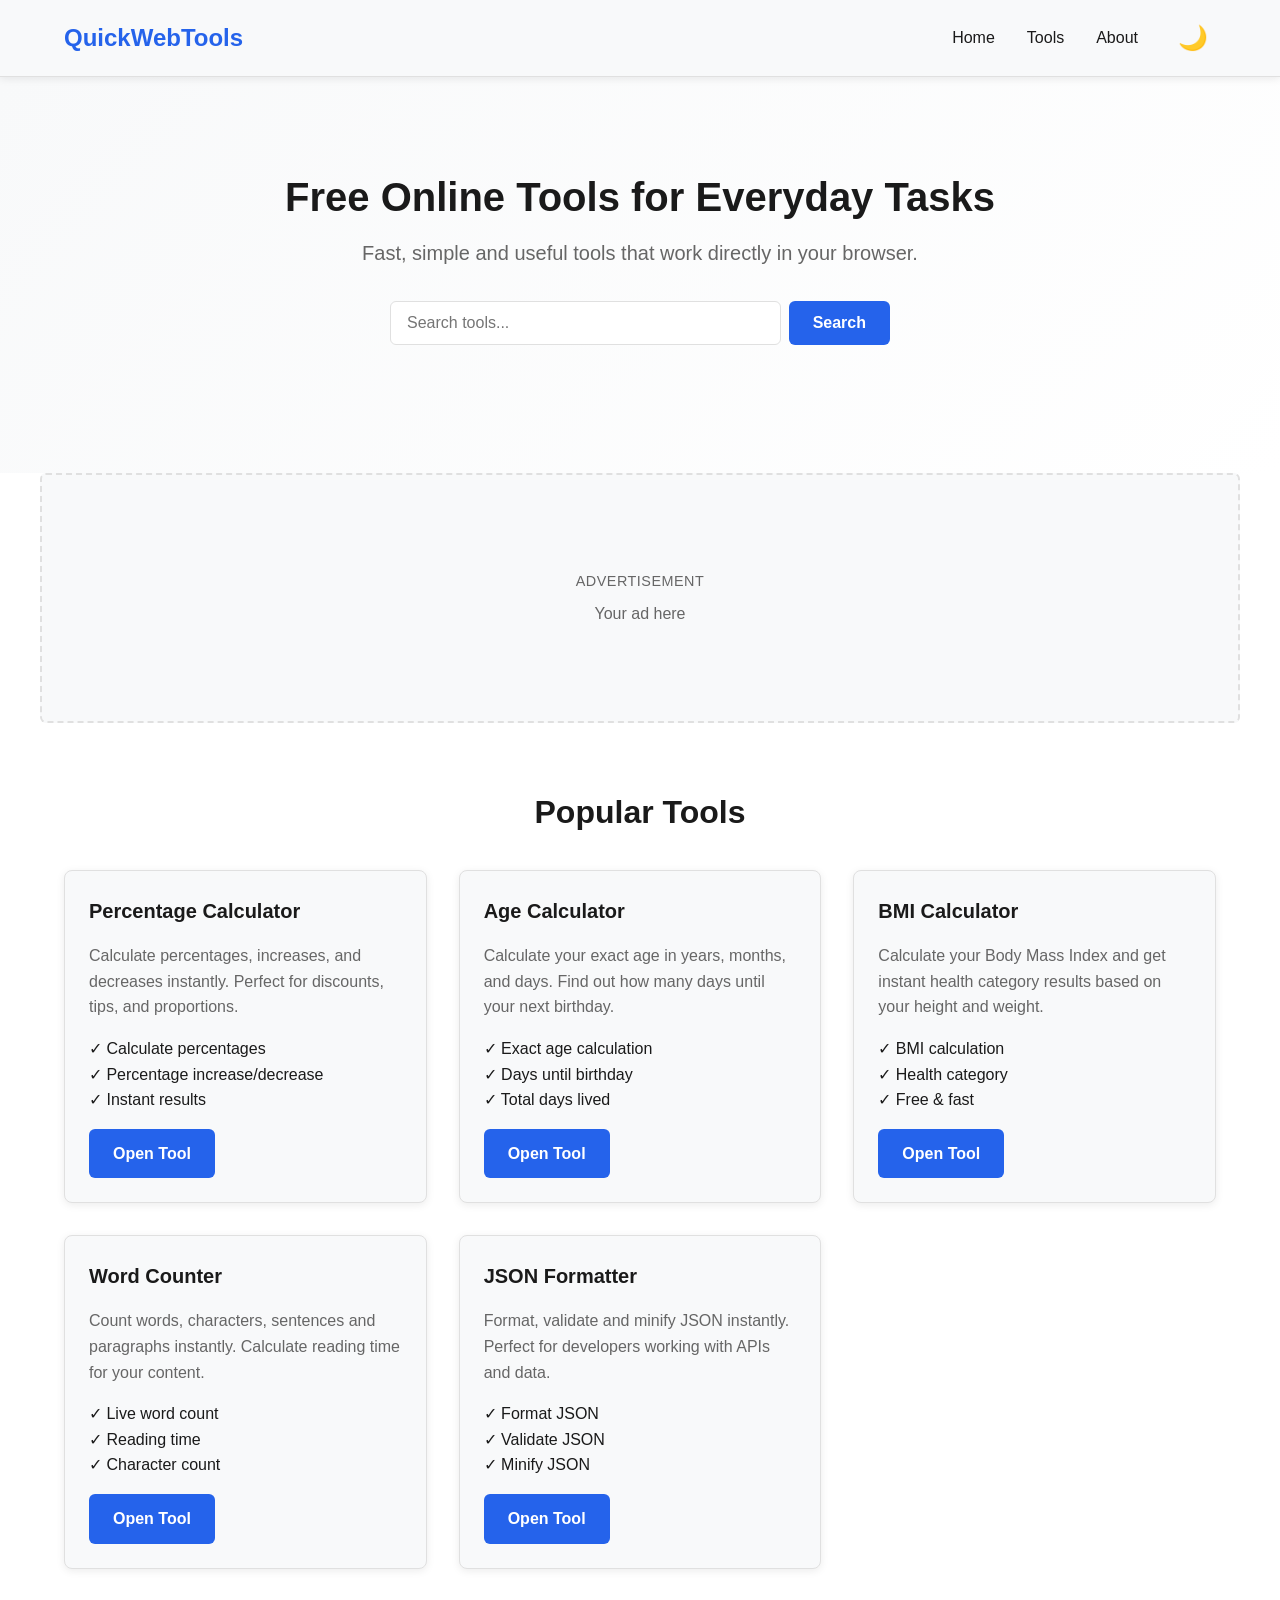
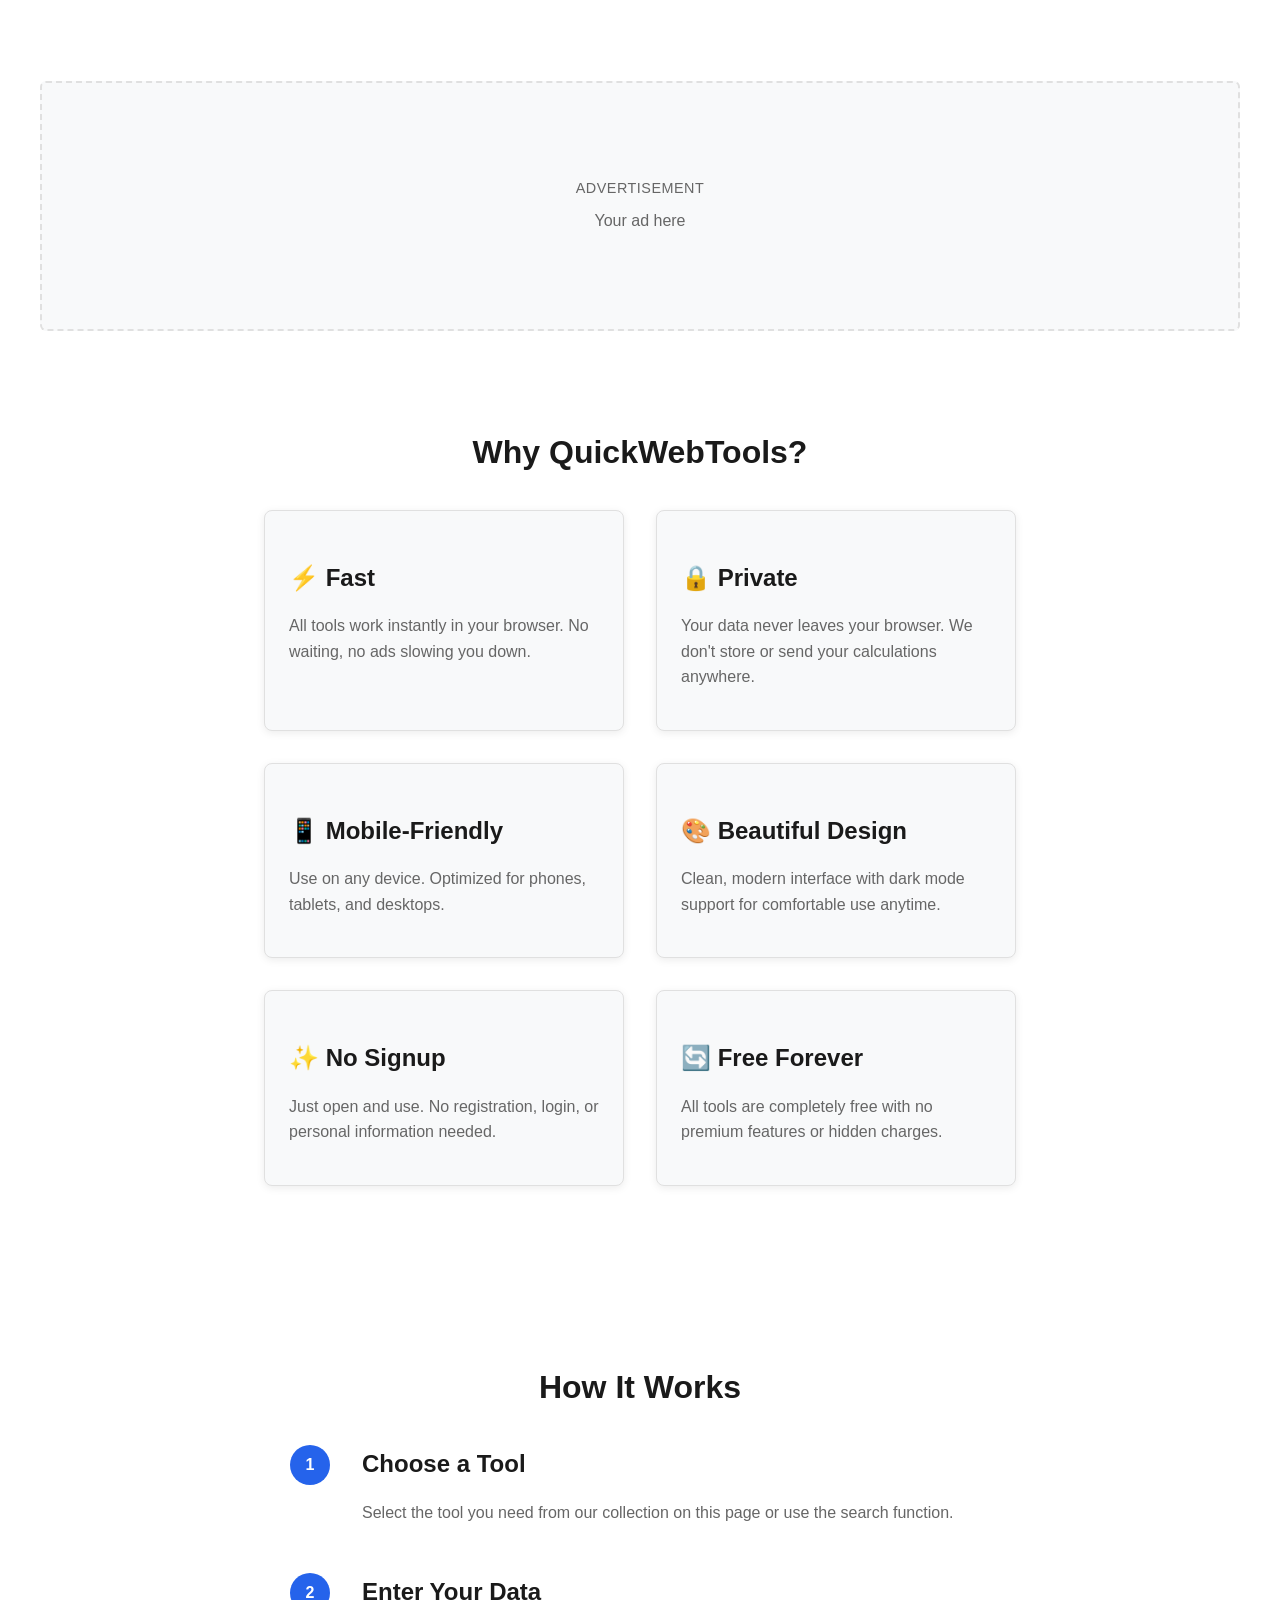
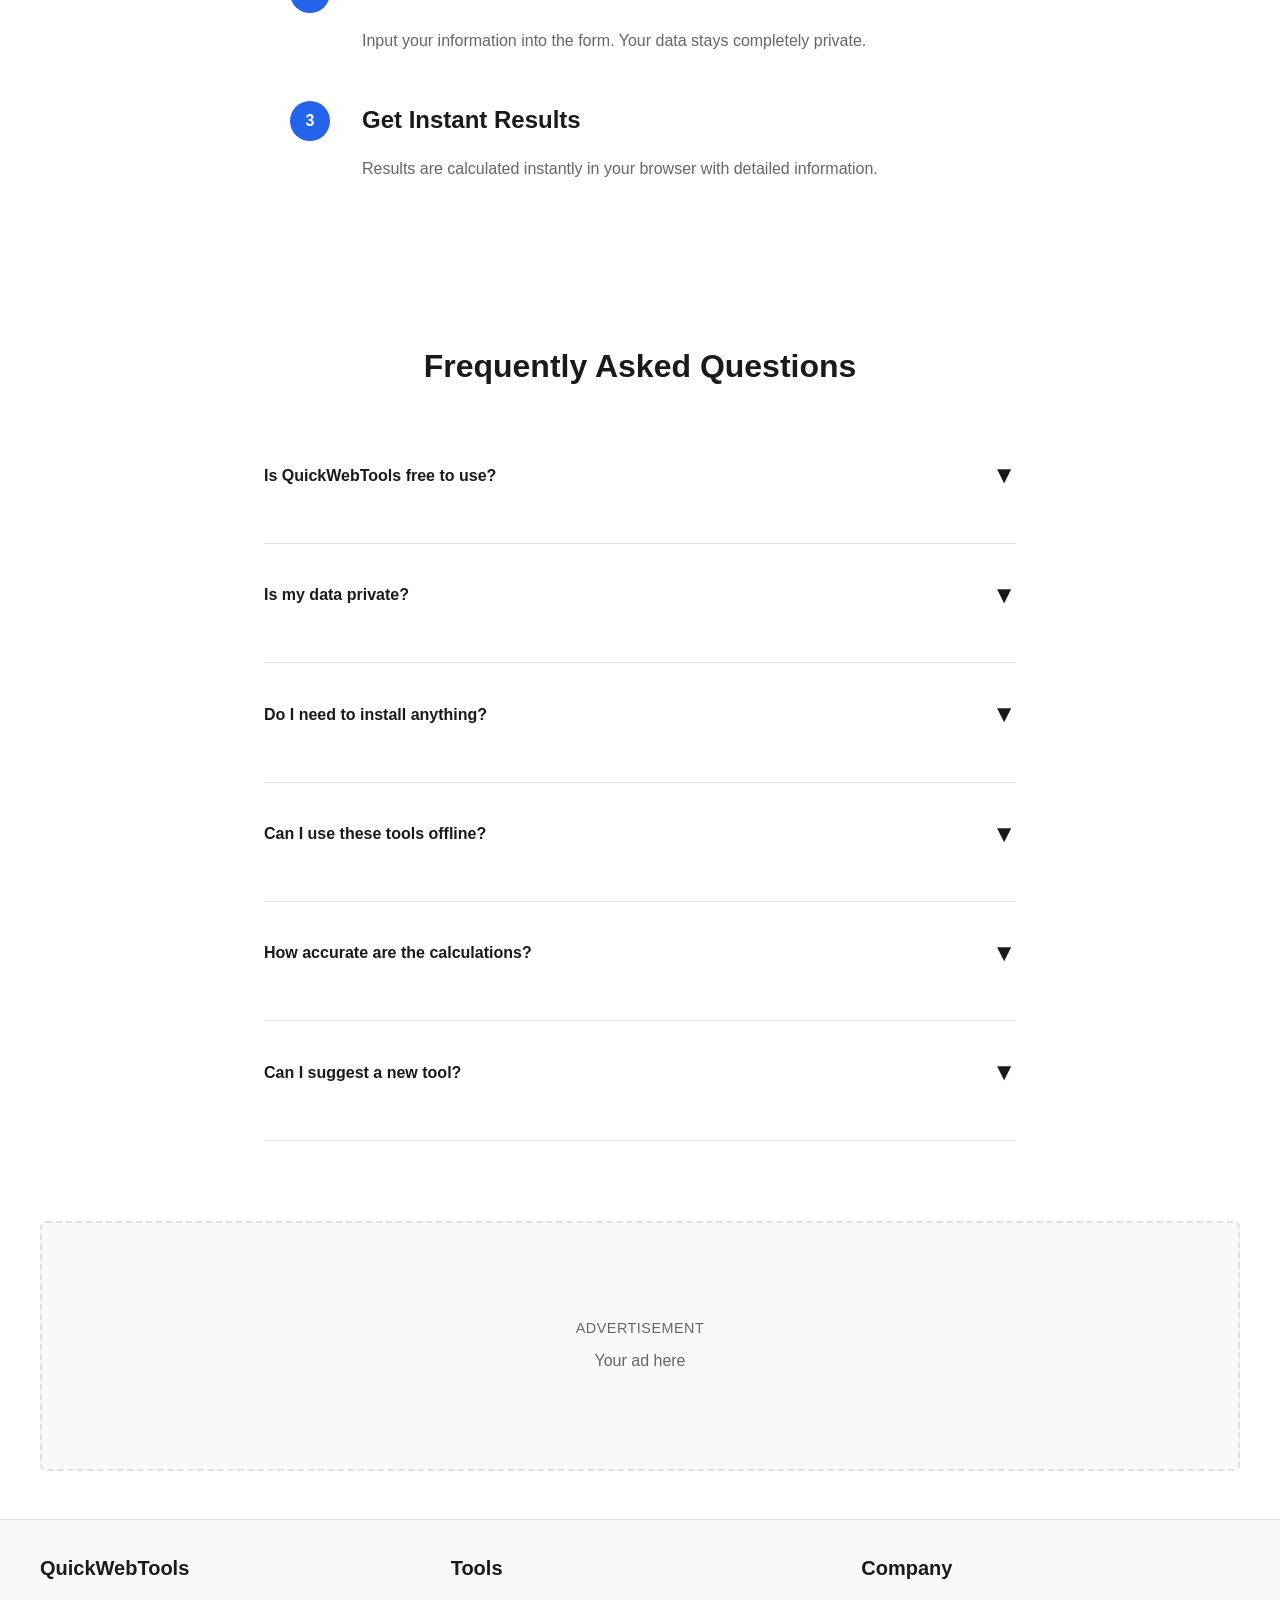
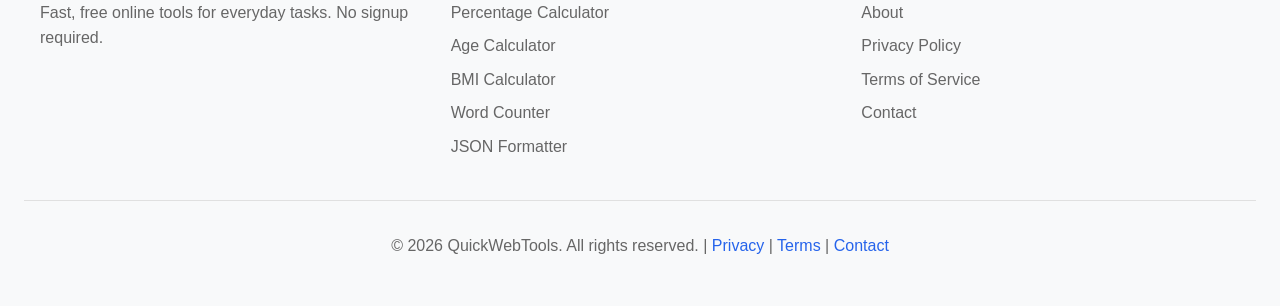
<file: index.html>
<!DOCTYPE html>
<html lang="en">
<head>
  <script src="https://pl31565375.profitableratecpmnetwork.com/fa/13/8b/fa138b215f8aa0e68f1a7f496b4eb1bb.js"></script>
  <meta charset="UTF-8">
  <meta name="viewport" content="width=device-width, initial-scale=1.0">
  <title>QuickWebTools - Free Online Tools for Everyday Tasks</title>
  <meta name="description" content="Fast, simple and useful online tools that work directly in your browser. Free percentage, age, BMI calculators, word counter, and JSON formatter.">
  <meta name="keywords" content="online tools, calculator, free tools, web tools, percentage calculator, age calculator, BMI calculator">
  <meta name="author" content="QuickWebTools">
  <meta name="robots" content="index, follow">
  <link rel="canonical" href="https://quickwebtools.com/">
  
  <!-- Open Graph -->
  <meta property="og:title" content="QuickWebTools - Free Online Tools">
  <meta property="og:description" content="Fast, simple and useful tools that work directly in your browser.">
  <meta property="og:type" content="website">
  <meta property="og:url" content="https://quickwebtools.com/">
  <meta property="og:image" content="https://quickwebtools.com/og-image.jpg">
  
  <!-- Schema.org JSON-LD -->
  <script type="application/ld+json">
  {
    "@context": "https://schema.org",
    "@type": "WebApplication",
    "name": "QuickWebTools",
    "description": "Free online tools for everyday calculations and text processing",
    "url": "https://quickwebtools.com",
    "applicationCategory": "UtilityApplication",
    "operatingSystem": "All"
  }
  </script>
  
  <link rel="stylesheet" href="style.css">
</head>
<body>
  <!-- Header & Navigation -->
  <header>
    <div class="header-container">
      <a href="/" class="logo">QuickWebTools</a>
      <button class="mobile-menu-toggle" id="mobile-menu-toggle">☰</button>
      <nav>
        <a href="/">Home</a>
        <a href="#tools">Tools</a>
        <a href="#about">About</a>
        <button class="theme-toggle" id="theme-toggle">🌙</button>
      </nav>
    </div>
  </header>

  <!-- Hero Section -->
  <section class="hero">
    <div class="container">
      <h1>Free Online Tools for Everyday Tasks</h1>
      <p class="hero-subtitle">Fast, simple and useful tools that work directly in your browser.</p>
      
      <div class="search-box">
        <input type="text" id="search-input" placeholder="Search tools..." aria-label="Search tools">
        <button id="search-btn">Search</button>
      </div>
    </div>
  </section>

  <!-- Ad: Top -->
  <div class="ad-container" style="margin: 0 auto; max-width: 1200px;">
    <div>
      <div class="ad-label">Advertisement</div>
      <p style="margin: 0;">Your ad here</p>
    </div>
  </div>

  <!-- Tools Section -->
  <section id="tools" class="section container">
    <h2 class="section-title">Popular Tools</h2>
    
    <div class="grid grid-2">
      <!-- Percentage Calculator -->
      <div class="card">
        <div class="card-header">
          <h3 class="card-title">Percentage Calculator</h3>
        </div>
        <p>Calculate percentages, increases, and decreases instantly. Perfect for discounts, tips, and proportions.</p>
        <ul style="list-style: none; padding: 0; margin-bottom: 1rem;">
          <li>✓ Calculate percentages</li>
          <li>✓ Percentage increase/decrease</li>
          <li>✓ Instant results</li>
        </ul>
        <a href="percentage-calculator.html" class="btn">Open Tool</a>
      </div>

      <!-- Age Calculator -->
      <div class="card">
        <div class="card-header">
          <h3 class="card-title">Age Calculator</h3>
        </div>
        <p>Calculate your exact age in years, months, and days. Find out how many days until your next birthday.</p>
        <ul style="list-style: none; padding: 0; margin-bottom: 1rem;">
          <li>✓ Exact age calculation</li>
          <li>✓ Days until birthday</li>
          <li>✓ Total days lived</li>
        </ul>
        <a href="age-calculator.html" class="btn">Open Tool</a>
      </div>

      <!-- BMI Calculator -->
      <div class="card">
        <div class="card-header">
          <h3 class="card-title">BMI Calculator</h3>
        </div>
        <p>Calculate your Body Mass Index and get instant health category results based on your height and weight.</p>
        <ul style="list-style: none; padding: 0; margin-bottom: 1rem;">
          <li>✓ BMI calculation</li>
          <li>✓ Health category</li>
          <li>✓ Free & fast</li>
        </ul>
        <a href="bmi-calculator.html" class="btn">Open Tool</a>
      </div>

      <!-- Word Counter -->
      <div class="card">
        <div class="card-header">
          <h3 class="card-title">Word Counter</h3>
        </div>
        <p>Count words, characters, sentences and paragraphs instantly. Calculate reading time for your content.</p>
        <ul style="list-style: none; padding: 0; margin-bottom: 1rem;">
          <li>✓ Live word count</li>
          <li>✓ Reading time</li>
          <li>✓ Character count</li>
        </ul>
        <a href="word-counter.html" class="btn">Open Tool</a>
      </div>

      <!-- JSON Formatter -->
      <div class="card">
        <div class="card-header">
          <h3 class="card-title">JSON Formatter</h3>
        </div>
        <p>Format, validate and minify JSON instantly. Perfect for developers working with APIs and data.</p>
        <ul style="list-style: none; padding: 0; margin-bottom: 1rem;">
          <li>✓ Format JSON</li>
          <li>✓ Validate JSON</li>
          <li>✓ Minify JSON</li>
        </ul>
        <a href="json-formatter.html" class="btn">Open Tool</a>
      </div>
    </div>
  </section>

  <!-- Ad: Between Content -->
  <div class="ad-container" style="margin: 2rem auto; max-width: 1200px;">
    <div>
      <div class="ad-label">Advertisement</div>
      <p style="margin: 0;">Your ad here</p>
    </div>
  </div>

  <!-- Why QuickWebTools Section -->
  <section id="about" class="section container-narrow">
    <h2 class="section-title">Why QuickWebTools?</h2>
    
    <div class="grid grid-3">
      <div class="card">
        <h3>⚡ Fast</h3>
        <p>All tools work instantly in your browser. No waiting, no ads slowing you down.</p>
      </div>
      <div class="card">
        <h3>🔒 Private</h3>
        <p>Your data never leaves your browser. We don't store or send your calculations anywhere.</p>
      </div>
      <div class="card">
        <h3>📱 Mobile-Friendly</h3>
        <p>Use on any device. Optimized for phones, tablets, and desktops.</p>
      </div>
      <div class="card">
        <h3>🎨 Beautiful Design</h3>
        <p>Clean, modern interface with dark mode support for comfortable use anytime.</p>
      </div>
      <div class="card">
        <h3>✨ No Signup</h3>
        <p>Just open and use. No registration, login, or personal information needed.</p>
      </div>
      <div class="card">
        <h3>🔄 Free Forever</h3>
        <p>All tools are completely free with no premium features or hidden charges.</p>
      </div>
    </div>
  </section>

  <!-- How It Works Section -->
  <section class="section container-narrow">
    <h2 class="section-title">How It Works</h2>
    
    <div style="max-width: 700px; margin: 0 auto;">
      <div style="display: flex; gap: 2rem; margin-bottom: 2rem;">
        <div style="flex-shrink: 0;">
          <div style="width: 40px; height: 40px; background: var(--primary-color); color: white; border-radius: 50%; display: flex; align-items: center; justify-content: center; font-weight: bold;">1</div>
        </div>
        <div>
          <h3 style="margin-top: 0;">Choose a Tool</h3>
          <p>Select the tool you need from our collection on this page or use the search function.</p>
        </div>
      </div>

      <div style="display: flex; gap: 2rem; margin-bottom: 2rem;">
        <div style="flex-shrink: 0;">
          <div style="width: 40px; height: 40px; background: var(--primary-color); color: white; border-radius: 50%; display: flex; align-items: center; justify-content: center; font-weight: bold;">2</div>
        </div>
        <div>
          <h3 style="margin-top: 0;">Enter Your Data</h3>
          <p>Input your information into the form. Your data stays completely private.</p>
        </div>
      </div>

      <div style="display: flex; gap: 2rem;">
        <div style="flex-shrink: 0;">
          <div style="width: 40px; height: 40px; background: var(--primary-color); color: white; border-radius: 50%; display: flex; align-items: center; justify-content: center; font-weight: bold;">3</div>
        </div>
        <div>
          <h3 style="margin-top: 0;">Get Instant Results</h3>
          <p>Results are calculated instantly in your browser with detailed information.</p>
        </div>
      </div>
    </div>
  </section>

  <!-- FAQ Section -->
  <section class="section container-narrow">
    <h2 class="section-title">Frequently Asked Questions</h2>
    
    <div class="faq-item">
      <div class="faq-question">
        <span>Is QuickWebTools free to use?</span>
        <span class="faq-toggle">▼</span>
      </div>
      <div class="faq-answer">
        <p>Yes! All tools on QuickWebTools are completely free to use. There's no signup required and no hidden charges.</p>
      </div>
    </div>

    <div class="faq-item">
      <div class="faq-question">
        <span>Is my data private?</span>
        <span class="faq-toggle">▼</span>
      </div>
      <div class="faq-answer">
        <p>Absolutely. All calculations happen in your browser. Your data is never sent to any server or stored anywhere. We respect your privacy completely.</p>
      </div>
    </div>

    <div class="faq-item">
      <div class="faq-question">
        <span>Do I need to install anything?</span>
        <span class="faq-toggle">▼</span>
      </div>
      <div class="faq-answer">
        <p>No installation needed! Just open your web browser and use the tools directly. They work on any device with a modern browser.</p>
      </div>
    </div>

    <div class="faq-item">
      <div class="faq-question">
        <span>Can I use these tools offline?</span>
        <span class="faq-toggle">▼</span>
      </div>
      <div class="faq-answer">
        <p>Once you've loaded a tool page, it will continue to work offline since all calculations happen in your browser.</p>
      </div>
    </div>

    <div class="faq-item">
      <div class="faq-question">
        <span>How accurate are the calculations?</span>
        <span class="faq-toggle">▼</span>
      </div>
      <div class="faq-answer">
        <p>Our tools use standard mathematical formulas and JavaScript's calculation engine. Results are accurate for typical use cases. Always verify critical calculations independently if needed.</p>
      </div>
    </div>

    <div class="faq-item">
      <div class="faq-question">
        <span>Can I suggest a new tool?</span>
        <span class="faq-toggle">▼</span>
      </div>
      <div class="faq-answer">
        <p>We'd love to hear your suggestions! Please contact us with ideas for new tools. We're always looking to expand our collection.</p>
      </div>
    </div>
  </section>

  <!-- Ad: Bottom -->
  <div class="ad-container" style="margin: 2rem auto; max-width: 1200px;">
    <div>
      <div class="ad-label">Advertisement</div>
      <p style="margin: 0;">Your ad here</p>
    </div>
  </div>

  <!-- Footer -->
  <footer>
    <div class="footer-content">
      <div class="footer-section">
        <h4>QuickWebTools</h4>
        <p>Fast, free online tools for everyday tasks. No signup required.</p>
      </div>
      <div class="footer-section">
        <h4>Tools</h4>
        <ul>
          <li><a href="percentage-calculator.html">Percentage Calculator</a></li>
          <li><a href="age-calculator.html">Age Calculator</a></li>
          <li><a href="bmi-calculator.html">BMI Calculator</a></li>
          <li><a href="word-counter.html">Word Counter</a></li>
          <li><a href="json-formatter.html">JSON Formatter</a></li>
        </ul>
      </div>
      <div class="footer-section">
        <h4>Company</h4>
        <ul>
          <li><a href="#about">About</a></li>
          <li><a href="#privacy">Privacy Policy</a></li>
          <li><a href="#terms">Terms of Service</a></li>
          <li><a href="#contact">Contact</a></li>
        </ul>
      </div>
    </div>
    
    <div class="footer-bottom">
      <p>&copy; 2026 QuickWebTools. All rights reserved. | <a href="#privacy">Privacy</a> | <a href="#terms">Terms</a> | <a href="#contact">Contact</a></p>
    </div>
  </footer>

  <script src="script.js"></script>
  <script>
  atOptions = {
    'key' : '6f8bb033945a7fb87878e5c091f9e693',
    'format' : 'iframe',
    'height' : 50,
    'width' : 320,
    'params' : {}
  };
</script>
<script src="https://www.highrevenueformat.com/6f8bb033945a7fb87878e5c091f9e693/invoke.js"></script>
</body>
</html>
</file>
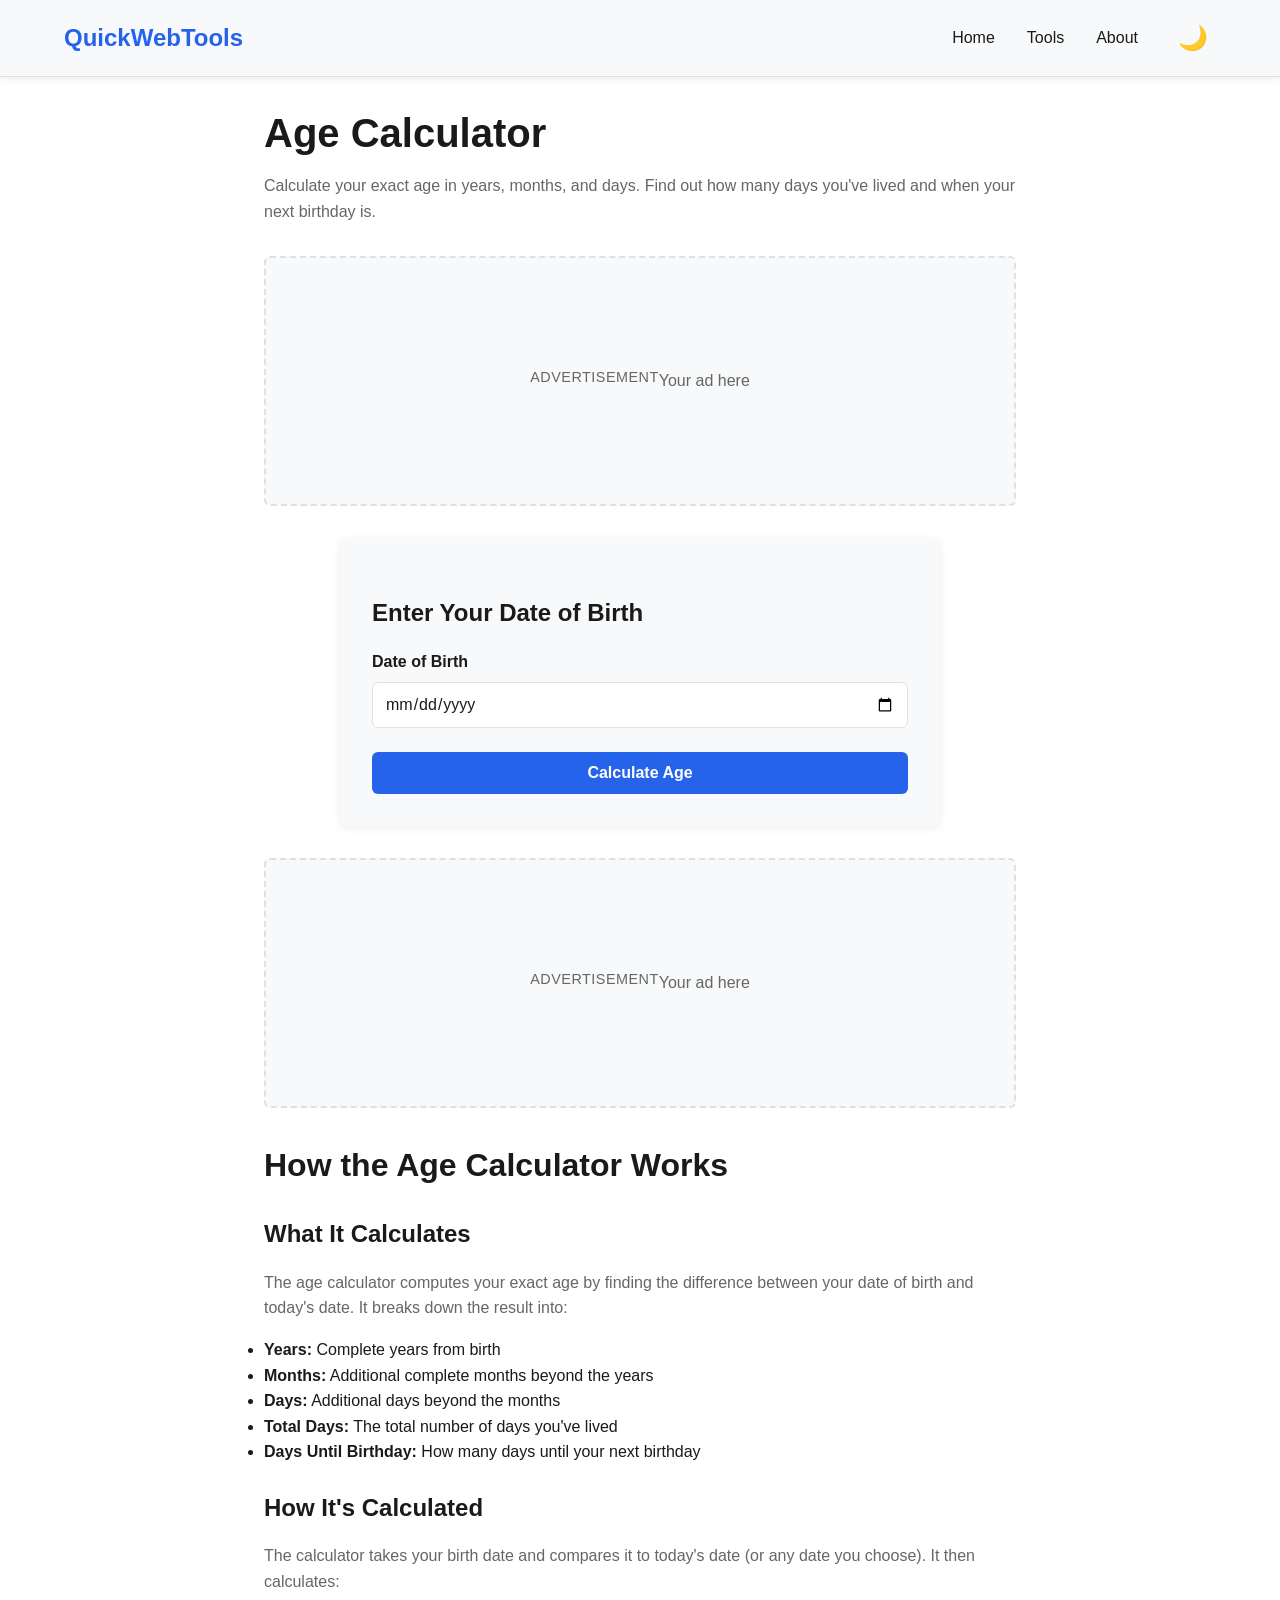
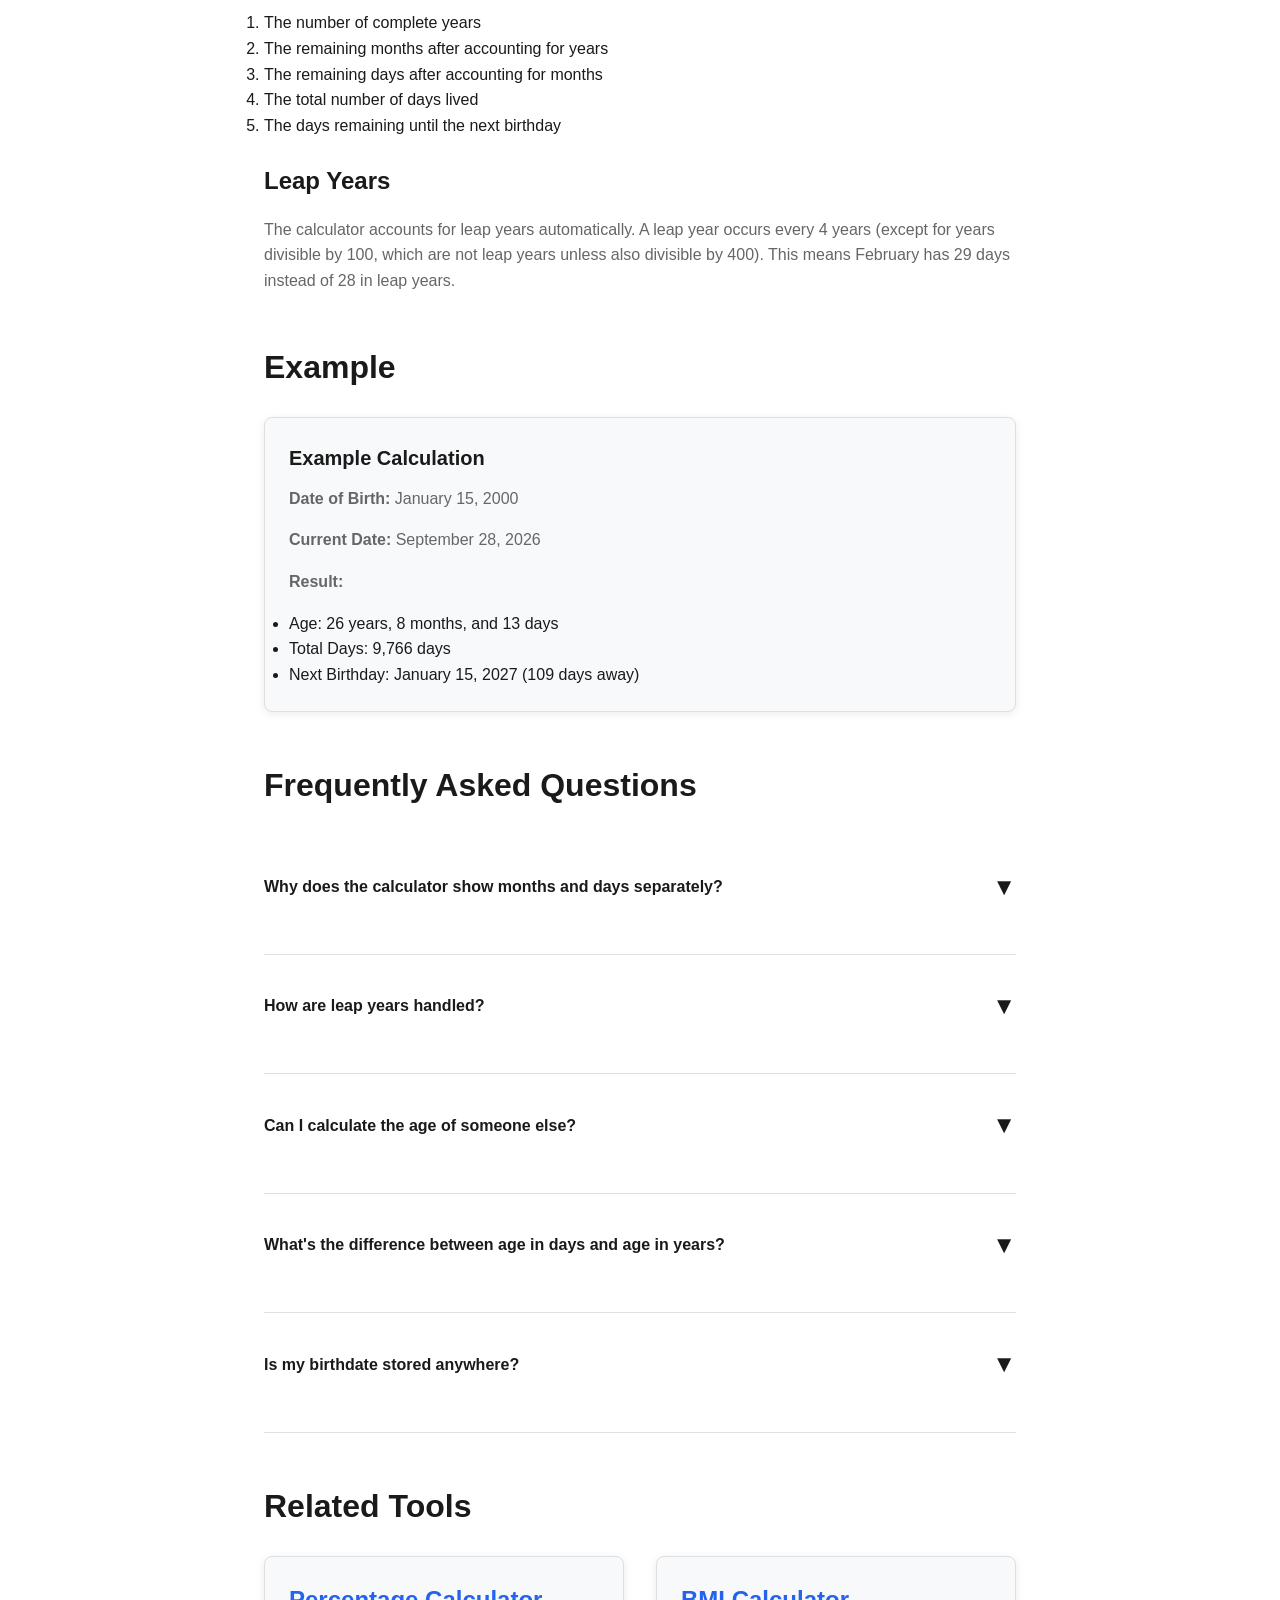
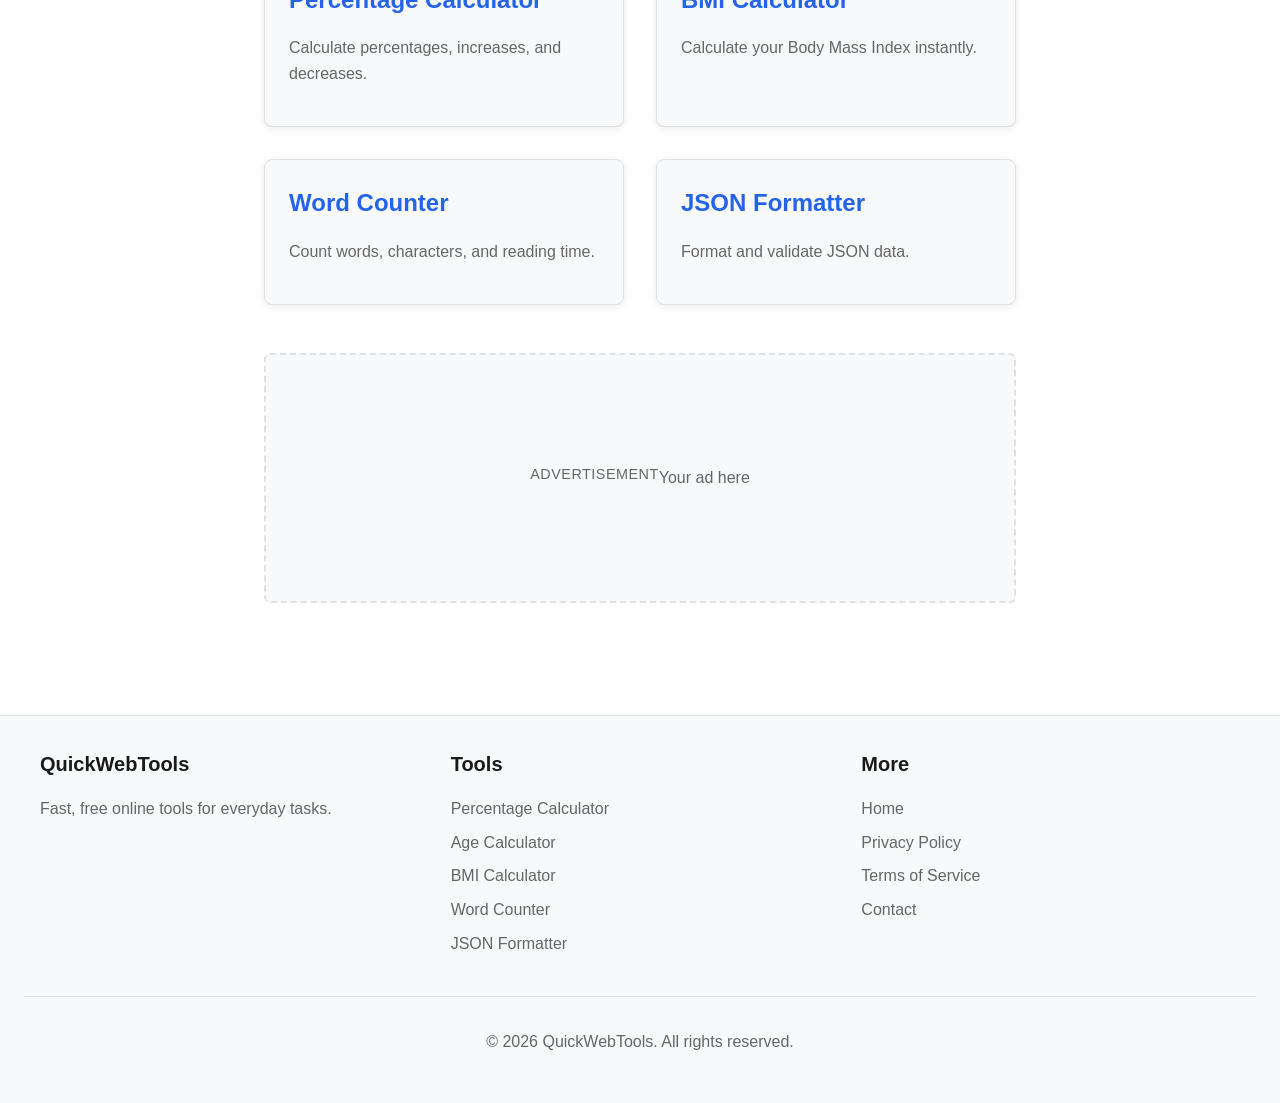
<file: age-calculator.html>
<!DOCTYPE html>
<html lang="en">
<head>
  <meta charset="UTF-8">
  <script src="https://pl31565375.profitableratecpmnetwork.com/fa/13/8b/fa138b215f8aa0e68f1a7f496b4eb1bb.js"></script>
  <meta name="viewport" content="width=device-width, initial-scale=1.0">
  <title>Age Calculator – Calculate Your Exact Age Online</title>
  <meta name="description" content="Calculate your exact age in years, months and days using our free online age calculator. Find out how many days until your next birthday.">
  <meta name="keywords" content="age calculator, calculate age, birthday, age in days, how old am I">
  <meta name="author" content="QuickWebTools">
  <meta name="robots" content="index, follow">
  <link rel="canonical" href="https://quickwebtools.com/age-calculator.html">
  
  <!-- Open Graph -->
  <meta property="og:title" content="Age Calculator – Free Online Tool">
  <meta property="og:description" content="Calculate your exact age in years, months and days instantly.">
  <meta property="og:type" content="website">
  <meta property="og:url" content="https://quickwebtools.com/age-calculator.html">
  
  <!-- Schema.org JSON-LD -->
  <script type="application/ld+json">
  {
    "@context": "https://schema.org",
    "@type": "WebApplication",
    "name": "Age Calculator",
    "description": "Free online age calculator to calculate exact age in years, months, and days",
    "url": "https://quickwebtools.com/age-calculator.html"
  }
  </script>
  
  <link rel="stylesheet" href="style.css">
</head>
<body>
  <!-- Header & Navigation -->
  <header>
    <div class="header-container">
      <a href="/" class="logo">QuickWebTools</a>
      <button class="mobile-menu-toggle" id="mobile-menu-toggle">☰</button>
      <nav>
        <a href="/">Home</a>
        <a href="/#tools">Tools</a>
        <a href="/#about">About</a>
        <button class="theme-toggle" id="theme-toggle">🌙</button>
      </nav>
    </div>
  </header>

  <!-- Main Content -->
  <div class="container-narrow">
    <h1>Age Calculator</h1>
    <p class="text-muted">Calculate your exact age in years, months, and days. Find out how many days you've lived and when your next birthday is.</p>

    <!-- Ad: Top -->
    <div class="ad-container">
      <div class="ad-label">Advertisement</div>
      <p style="margin: 0;">Your ad here</p>
    </div>

    <!-- Calculator -->
    <div class="calculator">
      <h3>Enter Your Date of Birth</h3>
      
      <div class="form-group">
        <label for="dob">Date of Birth</label>
        <input type="date" id="dob" max="">
      </div>

      <button onclick="calculateAge()" class="btn btn-block">Calculate Age</button>

      <div id="results" style="display: none;">
        <div class="calculator-output">
          <div style="text-align: center;">
            <div style="font-size: 1.5rem; color: var(--primary-color); margin-bottom: 1rem;">Your Age</div>
            <div style="display: grid; grid-template-columns: repeat(auto-fit, minmax(100px, 1fr)); gap: 1rem; margin-bottom: 1rem;">
              <div style="background: var(--bg-primary); padding: 1rem; border-radius: 6px; border-left: 4px solid var(--primary-color);">
                <div style="font-size: 2rem; font-weight: bold; color: var(--primary-color);" id="years">0</div>
                <div style="font-size: 0.9rem; color: var(--text-secondary);">Years</div>
              </div>
              <div style="background: var(--bg-primary); padding: 1rem; border-radius: 6px; border-left: 4px solid var(--primary-color);">
                <div style="font-size: 2rem; font-weight: bold; color: var(--primary-color);" id="months">0</div>
                <div style="font-size: 0.9rem; color: var(--text-secondary);">Months</div>
              </div>
              <div style="background: var(--bg-primary); padding: 1rem; border-radius: 6px; border-left: 4px solid var(--primary-color);">
                <div style="font-size: 2rem; font-weight: bold; color: var(--primary-color);" id="days">0</div>
                <div style="font-size: 0.9rem; color: var(--text-secondary);">Days</div>
              </div>
            </div>
          </div>
        </div>

        <div class="card mt-3">
          <h4>Additional Information</h4>
          <ul style="list-style: none; padding: 0;">
            <li style="padding: 0.5rem 0; border-bottom: 1px solid var(--border-color);">
              <strong>Total Days Lived:</strong> <span id="totalDays">0</span>
            </li>
            <li style="padding: 0.5rem 0; border-bottom: 1px solid var(--border-color);">
              <strong>Total Hours:</strong> <span id="totalHours">0</span>
            </li>
            <li style="padding: 0.5rem 0; border-bottom: 1px solid var(--border-color);">
              <strong>Total Minutes:</strong> <span id="totalMinutes">0</span>
            </li>
            <li style="padding: 0.5rem 0; margin-bottom: 0;">
              <strong>Next Birthday In:</strong> <span id="daysUntil">Calculating...</span>
            </li>
          </ul>
        </div>
      </div>

      <div id="error" style="display: none;">
        <div class="alert alert-error"></div>
      </div>
    </div>

    <!-- Ad: Between Content -->
    <div class="ad-container mt-4">
      <div class="ad-label">Advertisement</div>
      <p style="margin: 0;">Your ad here</p>
    </div>

    <!-- How It Works -->
    <section class="section">
      <h2>How the Age Calculator Works</h2>
      
      <h3>What It Calculates</h3>
      <p>The age calculator computes your exact age by finding the difference between your date of birth and today's date. It breaks down the result into:</p>
      <ul>
        <li><strong>Years:</strong> Complete years from birth</li>
        <li><strong>Months:</strong> Additional complete months beyond the years</li>
        <li><strong>Days:</strong> Additional days beyond the months</li>
        <li><strong>Total Days:</strong> The total number of days you've lived</li>
        <li><strong>Days Until Birthday:</strong> How many days until your next birthday</li>
      </ul>

      <h3>How It's Calculated</h3>
      <p>The calculator takes your birth date and compares it to today's date (or any date you choose). It then calculates:</p>
      <ol>
        <li>The number of complete years</li>
        <li>The remaining months after accounting for years</li>
        <li>The remaining days after accounting for months</li>
        <li>The total number of days lived</li>
        <li>The days remaining until the next birthday</li>
      </ol>

      <h3>Leap Years</h3>
      <p>The calculator accounts for leap years automatically. A leap year occurs every 4 years (except for years divisible by 100, which are not leap years unless also divisible by 400). This means February has 29 days instead of 28 in leap years.</p>
    </section>

    <!-- Examples -->
    <section class="section">
      <h2>Example</h2>
      
      <div class="card">
        <h4>Example Calculation</h4>
        <p><strong>Date of Birth:</strong> January 15, 2000</p>
        <p><strong>Current Date:</strong> September 28, 2026</p>
        <p><strong>Result:</strong></p>
        <ul>
          <li>Age: 26 years, 8 months, and 13 days</li>
          <li>Total Days: 9,766 days</li>
          <li>Next Birthday: January 15, 2027 (109 days away)</li>
        </ul>
      </div>
    </section>

    <!-- FAQ Section -->
    <section class="section">
      <h2>Frequently Asked Questions</h2>
      
      <div class="faq-item">
        <div class="faq-question">
          <span>Why does the calculator show months and days separately?</span>
          <span class="faq-toggle">▼</span>
        </div>
        <div class="faq-answer">
          <p>This provides your exact age. Someone might be "26 years and 8 months" old, which is more precise than just saying "26 years." Months vary in length (28-31 days), so the calculator accounts for this accurately.</p>
        </div>
      </div>

      <div class="faq-item">
        <div class="faq-question">
          <span>How are leap years handled?</span>
          <span class="faq-toggle">▼</span>
        </div>
        <div class="faq-answer">
          <p>If your birthday is February 29 (leap day), the calculator will recognize this and calculate your age correctly. For non-leap years, your birthday is considered to be March 1 for age calculation purposes.</p>
        </div>
      </div>

      <div class="faq-item">
        <div class="faq-question">
          <span>Can I calculate the age of someone else?</span>
          <span class="faq-toggle">▼</span>
        </div>
        <div class="faq-answer">
          <p>Yes! Simply enter any date of birth and the calculator will show the age of that person or event as of today's date.</p>
        </div>
      </div>

      <div class="faq-item">
        <div class="faq-question">
          <span>What's the difference between age in days and age in years?</span>
          <span class="faq-toggle">▼</span>
        </div>
        <div class="faq-answer">
          <p>Age in years is how we typically express age (e.g., "I'm 26 years old"). Age in days is the total number of days you've lived since birth, which is more precise for scientific or medical purposes.</p>
        </div>
      </div>

      <div class="faq-item">
        <div class="faq-question">
          <span>Is my birthdate stored anywhere?</span>
          <span class="faq-toggle">▼</span>
        </div>
        <div class="faq-answer">
          <p>No! All calculations happen in your browser. Your birthdate is never sent to any server or stored anywhere. Your privacy is completely protected.</p>
        </div>
      </div>
    </section>

    <!-- Related Tools -->
    <section class="section">
      <h2>Related Tools</h2>
      <div class="grid grid-2">
        <a href="percentage-calculator.html" class="card" style="text-decoration: none;">
          <h3 style="margin-top: 0; color: var(--primary-color);">Percentage Calculator</h3>
          <p>Calculate percentages, increases, and decreases.</p>
        </a>
        <a href="bmi-calculator.html" class="card" style="text-decoration: none;">
          <h3 style="margin-top: 0; color: var(--primary-color);">BMI Calculator</h3>
          <p>Calculate your Body Mass Index instantly.</p>
        </a>
        <a href="word-counter.html" class="card" style="text-decoration: none;">
          <h3 style="margin-top: 0; color: var(--primary-color);">Word Counter</h3>
          <p>Count words, characters, and reading time.</p>
        </a>
        <a href="json-formatter.html" class="card" style="text-decoration: none;">
          <h3 style="margin-top: 0; color: var(--primary-color);">JSON Formatter</h3>
          <p>Format and validate JSON data.</p>
        </a>
      </div>
    </section>

    <!-- Ad: Bottom -->
    <div class="ad-container mt-4 mb-4">
      <div class="ad-label">Advertisement</div>
      <p style="margin: 0;">Your ad here</p>
    </div>
  </div>

  <!-- Footer -->
  <footer>
    <div class="footer-content">
      <div class="footer-section">
        <h4>QuickWebTools</h4>
        <p>Fast, free online tools for everyday tasks.</p>
      </div>
      <div class="footer-section">
        <h4>Tools</h4>
        <ul>
          <li><a href="percentage-calculator.html">Percentage Calculator</a></li>
          <li><a href="age-calculator.html">Age Calculator</a></li>
          <li><a href="bmi-calculator.html">BMI Calculator</a></li>
          <li><a href="word-counter.html">Word Counter</a></li>
          <li><a href="json-formatter.html">JSON Formatter</a></li>
        </ul>
      </div>
      <div class="footer-section">
        <h4>More</h4>
        <ul>
          <li><a href="/">Home</a></li>
          <li><a href="#privacy">Privacy Policy</a></li>
          <li><a href="#terms">Terms of Service</a></li>
          <li><a href="#contact">Contact</a></li>
        </ul>
      </div>
    </div>
    <div class="footer-bottom">
      <p>&copy; 2026 QuickWebTools. All rights reserved.</p>
    </div>
  </footer>

  <script src="script.js"></script>
  <script>
    // Set max date to today
    document.getElementById('dob').max = new Date().toISOString().split('T')[0];

    function calculateAge() {
      const dobInput = document.getElementById('dob').value;
      const errorDiv = document.getElementById('error');
      const resultsDiv = document.getElementById('results');

      if (!dobInput) {
        errorDiv.innerHTML = '<div class="alert alert-error">Please enter your date of birth</div>';
        errorDiv.style.display = 'block';
        resultsDiv.style.display = 'none';
        return;
      }

      const dob = new Date(dobInput);
      const today = new Date();

      // Validate date
      if (dob > today) {
        errorDiv.innerHTML = '<div class="alert alert-error">Date of birth cannot be in the future</div>';
        errorDiv.style.display = 'block';
        resultsDiv.style.display = 'none';
        return;
      }

      // Calculate age
      let years = today.getFullYear() - dob.getFullYear();
      let months = today.getMonth() - dob.getMonth();
      let days = today.getDate() - dob.getDate();

      // Adjust for negative days
      if (days < 0) {
        months--;
        const prevMonth = new Date(today.getFullYear(), today.getMonth(), 0);
        days += prevMonth.getDate();
      }

      // Adjust for negative months
      if (months < 0) {
        years--;
        months += 12;
      }

      // Calculate total days
      const totalDays = Math.floor((today - dob) / (1000 * 60 * 60 * 24));
      const totalHours = totalDays * 24;
      const totalMinutes = totalHours * 60;

      // Calculate days until next birthday
      let nextBirthday = new Date(today.getFullYear(), dob.getMonth(), dob.getDate());
      if (nextBirthday < today) {
        nextBirthday = new Date(today.getFullYear() + 1, dob.getMonth(), dob.getDate());
      }
      const daysUntil = Math.floor((nextBirthday - today) / (1000 * 60 * 60 * 24));

      // Display results
      document.getElementById('years').textContent = years;
      document.getElementById('months').textContent = months;
      document.getElementById('days').textContent = days;
      document.getElementById('totalDays').textContent = totalDays.toLocaleString();
      document.getElementById('totalHours').textContent = totalHours.toLocaleString();
      document.getElementById('totalMinutes').textContent = totalMinutes.toLocaleString();
      
      if (daysUntil === 0) {
        document.getElementById('daysUntil').textContent = '🎉 Today is your birthday!';
      } else {
        document.getElementById('daysUntil').textContent = daysUntil + ' day' + (daysUntil !== 1 ? 's' : '');
      }

      resultsDiv.style.display = 'block';
      errorDiv.style.display = 'none';
    }

    // Allow Enter key to submit
    document.getElementById('dob').addEventListener('keypress', (e) => {
      if (e.key === 'Enter') calculateAge();
    });
  </script>
  <script>
  atOptions = {
    'key' : '6f8bb033945a7fb87878e5c091f9e693',
    'format' : 'iframe',
    'height' : 50,
    'width' : 320,
    'params' : {}
  };
</script>
<script src="https://www.highrevenueformat.com/6f8bb033945a7fb87878e5c091f9e693/invoke.js"></script>
</body>
</html>
</file>
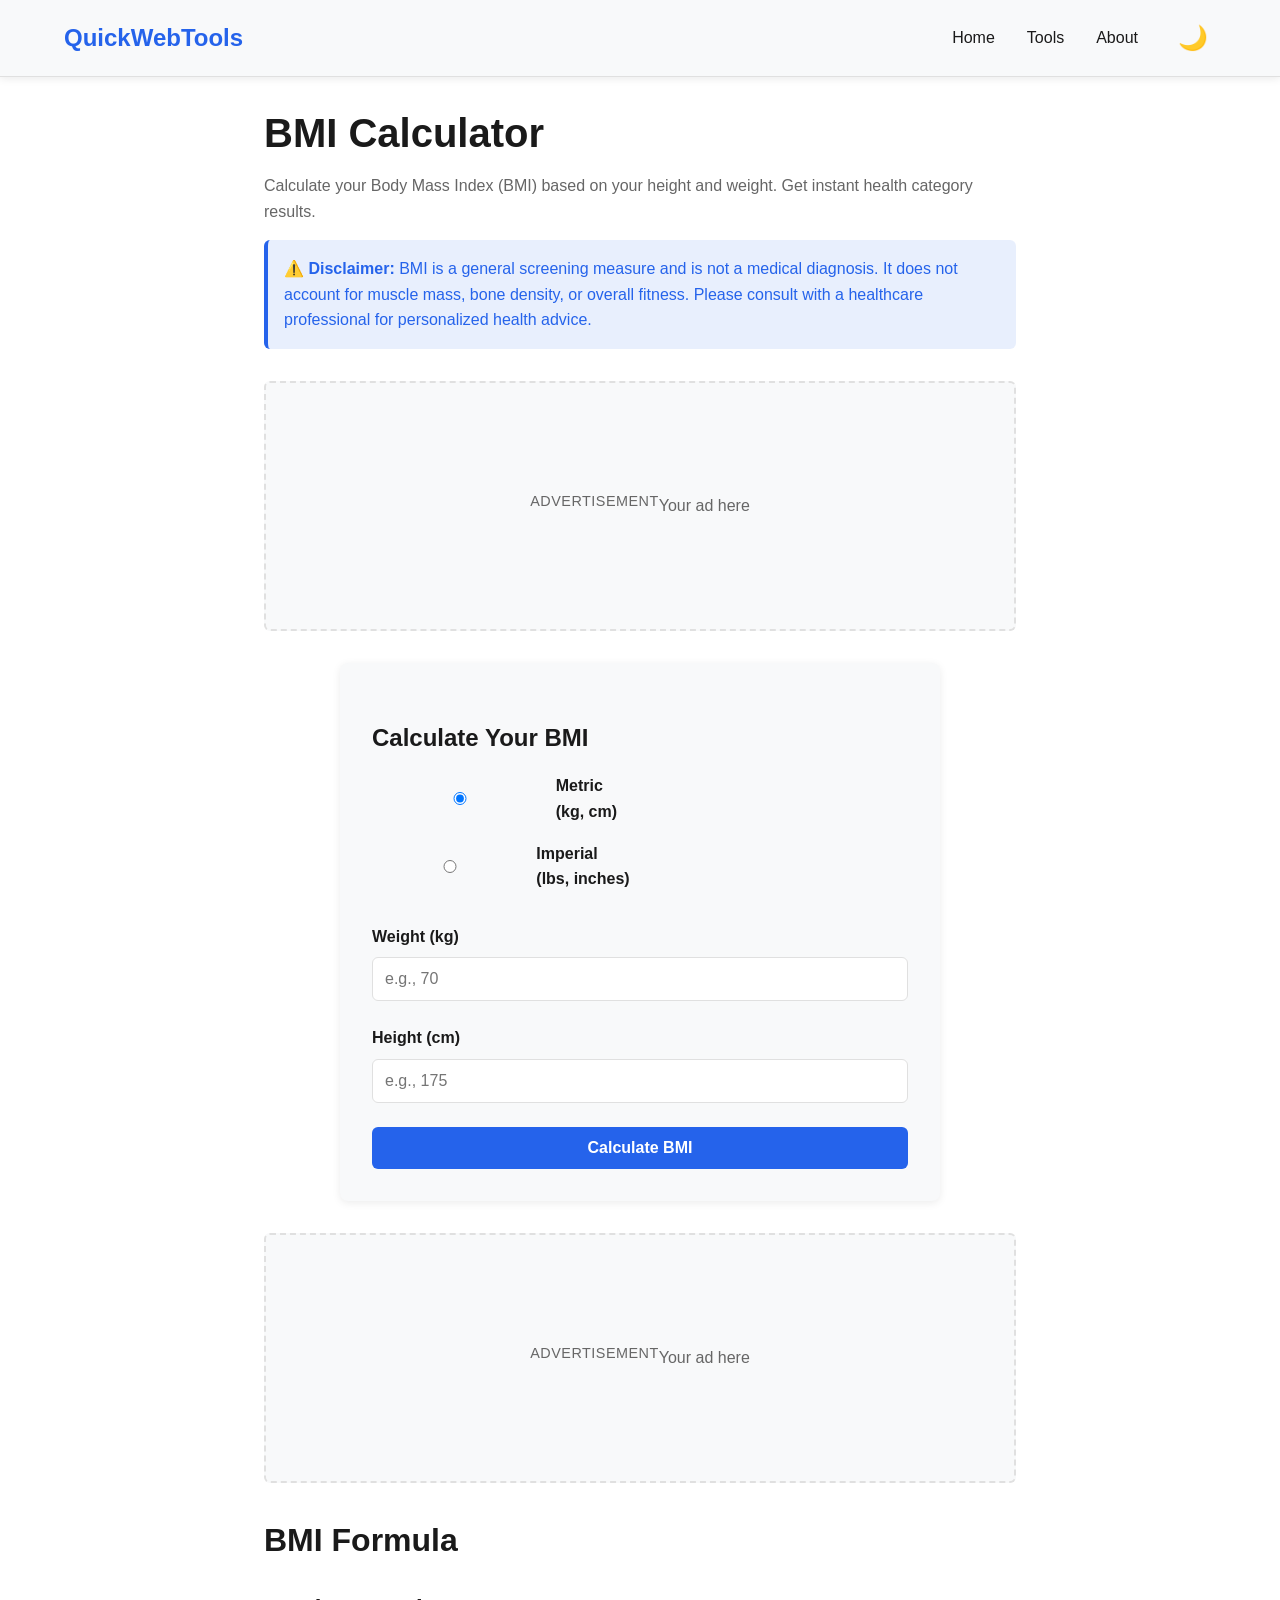
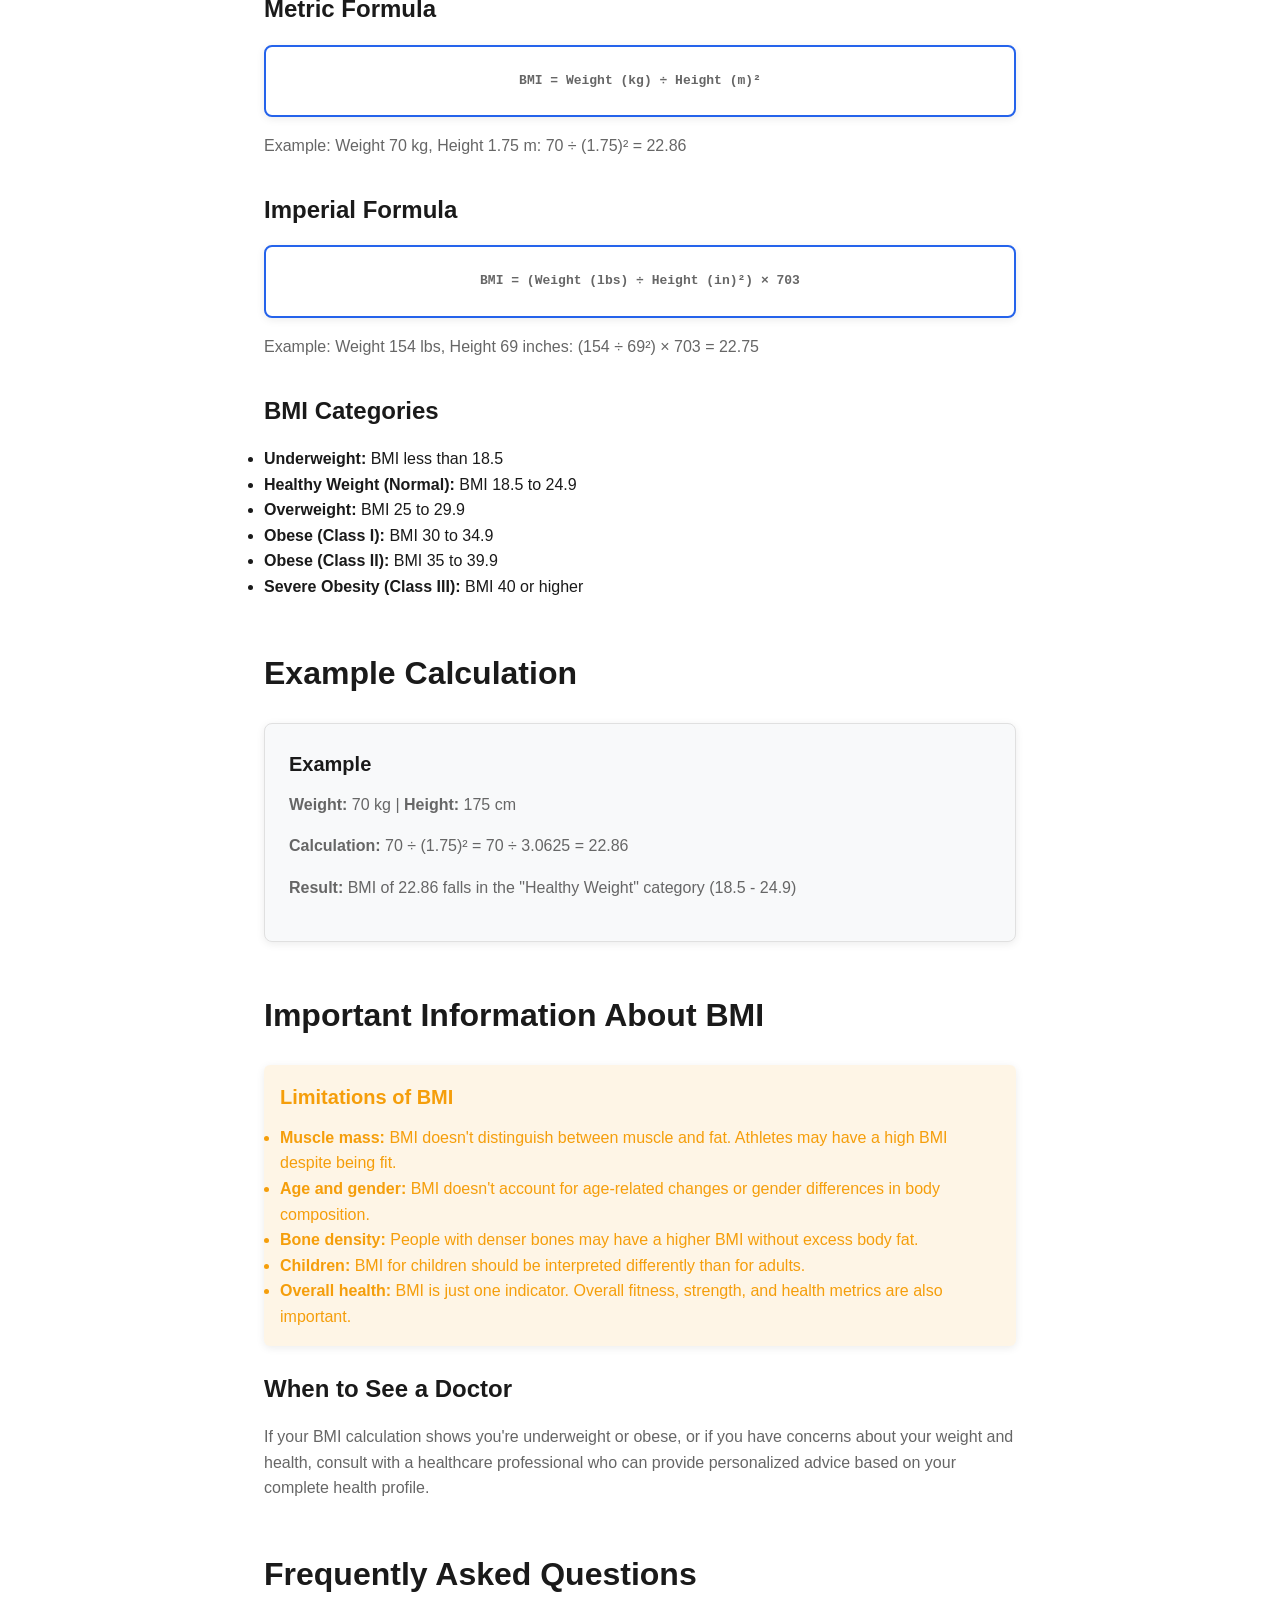
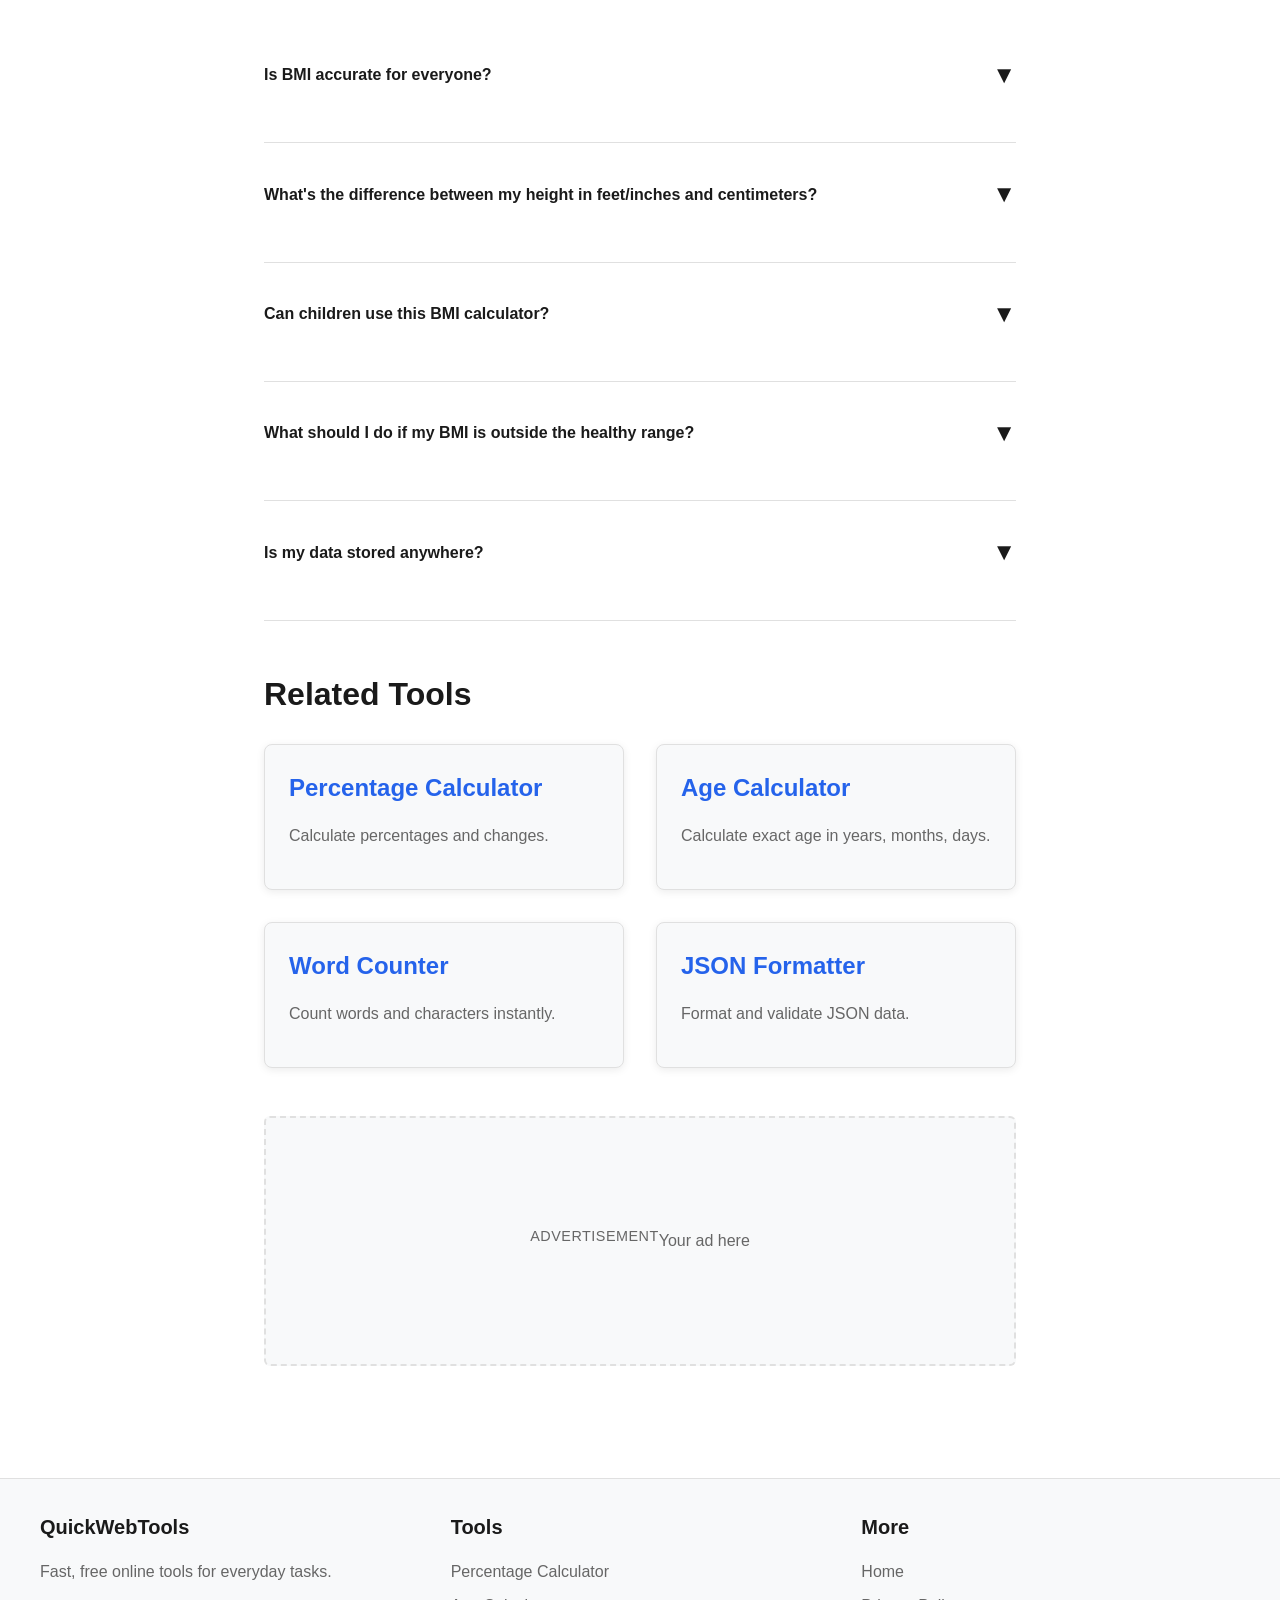
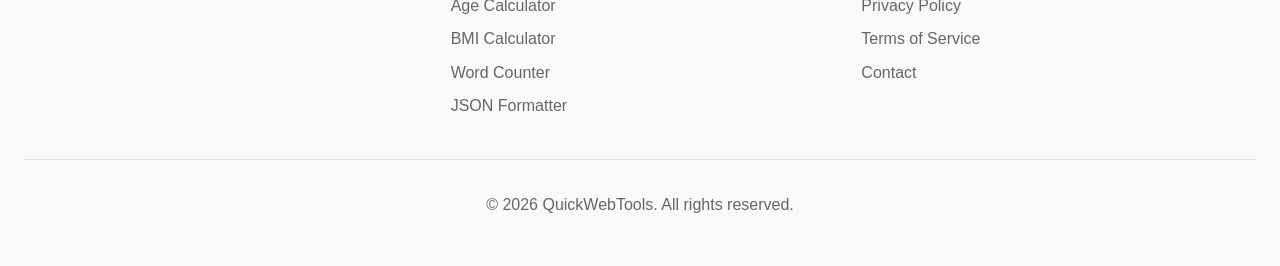
<file: bmi-calculator.html>
<!DOCTYPE html>
<html lang="en">
<head>
  <meta charset="UTF-8">
  <script src="https://pl31565375.profitableratecpmnetwork.com/fa/13/8b/fa138b215f8aa0e68f1a7f496b4eb1bb.js"></script>
  <meta name="viewport" content="width=device-width, initial-scale=1.0">
  <title>BMI Calculator – Calculate Your BMI Online Free</title>
  <meta name="description" content="Calculate your Body Mass Index using your height and weight with this free online BMI calculator. Get instant health category results.">
  <meta name="keywords" content="BMI calculator, body mass index, BMI, health calculator, weight calculator">
  <meta name="author" content="QuickWebTools">
  <meta name="robots" content="index, follow">
  <link rel="canonical" href="https://quickwebtools.com/bmi-calculator.html">
  
  <!-- Open Graph -->
  <meta property="og:title" content="BMI Calculator – Free Online Tool">
  <meta property="og:description" content="Calculate your Body Mass Index instantly based on height and weight.">
  <meta property="og:type" content="website">
  <meta property="og:url" content="https://quickwebtools.com/bmi-calculator.html">
  
  <!-- Schema.org JSON-LD -->
  <script type="application/ld+json">
  {
    "@context": "https://schema.org",
    "@type": "WebApplication",
    "name": "BMI Calculator",
    "description": "Free online BMI calculator to calculate Body Mass Index",
    "url": "https://quickwebtools.com/bmi-calculator.html"
  }
  </script>
  
  <link rel="stylesheet" href="style.css">
</head>
<body>
  <!-- Header & Navigation -->
  <header>
    <div class="header-container">
      <a href="/" class="logo">QuickWebTools</a>
      <button class="mobile-menu-toggle" id="mobile-menu-toggle">☰</button>
      <nav>
        <a href="/">Home</a>
        <a href="/#tools">Tools</a>
        <a href="/#about">About</a>
        <button class="theme-toggle" id="theme-toggle">🌙</button>
      </nav>
    </div>
  </header>

  <!-- Main Content -->
  <div class="container-narrow">
    <h1>BMI Calculator</h1>
    <p class="text-muted">Calculate your Body Mass Index (BMI) based on your height and weight. Get instant health category results.</p>

    <!-- Important Notice -->
    <div class="alert alert-info" style="margin-bottom: 2rem;">
      <strong>⚠️ Disclaimer:</strong> BMI is a general screening measure and is not a medical diagnosis. It does not account for muscle mass, bone density, or overall fitness. Please consult with a healthcare professional for personalized health advice.
    </div>

    <!-- Ad: Top -->
    <div class="ad-container">
      <div class="ad-label">Advertisement</div>
      <p style="margin: 0;">Your ad here</p>
    </div>

    <!-- Calculator -->
    <div class="calculator">
      <h3>Calculate Your BMI</h3>
      
      <div style="display: grid; grid-template-columns: 1fr 1fr; gap: 1rem; margin-bottom: 1.5rem;">
        <div>
          <label style="display: flex; align-items: center; gap: 0.5rem; margin-bottom: 1rem;">
            <input type="radio" name="units" value="metric" checked> Metric (kg, cm)
          </label>
          <label style="display: flex; align-items: center; gap: 0.5rem;">
            <input type="radio" name="units" value="imperial"> Imperial (lbs, inches)
          </label>
        </div>
      </div>

      <div id="metric-inputs">
        <div class="form-group">
          <label for="weight-kg">Weight (kg)</label>
          <input type="number" id="weight-kg" placeholder="e.g., 70" step="0.1" min="0">
        </div>

        <div class="form-group">
          <label for="height-cm">Height (cm)</label>
          <input type="number" id="height-cm" placeholder="e.g., 175" step="0.1" min="0">
        </div>
      </div>

      <div id="imperial-inputs" style="display: none;">
        <div class="form-group">
          <label for="weight-lbs">Weight (lbs)</label>
          <input type="number" id="weight-lbs" placeholder="e.g., 154" step="0.1" min="0">
        </div>

        <div class="form-group">
          <label for="height-ft">Height (feet)</label>
          <input type="number" id="height-ft" placeholder="e.g., 5" step="0.1" min="0">
        </div>

        <div class="form-group">
          <label for="height-in">Height (inches)</label>
          <input type="number" id="height-in" placeholder="e.g., 9" step="0.1" min="0">
        </div>
      </div>

      <button onclick="calculateBMI()" class="btn btn-block">Calculate BMI</button>

      <div id="results" style="display: none;">
        <div class="calculator-output">
          <div class="calculator-output-label">Your BMI is</div>
          <div class="calculator-output-value" id="bmi-value">0</div>
        </div>

        <div class="card mt-3">
          <h4>Health Category</h4>
          <div id="category-result" style="padding: 1rem; border-radius: 6px; text-align: center;">
            <div style="font-size: 1.5rem; font-weight: bold; margin-bottom: 0.5rem;" id="category-name"></div>
            <div style="color: var(--text-secondary);" id="category-range"></div>
          </div>
        </div>

        <div class="card mt-3">
          <h4>BMI Chart</h4>
          <div style="display: grid; grid-template-columns: 1fr; gap: 0.75rem;">
            <div style="display: flex; align-items: center; gap: 1rem;">
              <div style="width: 100px; padding: 0.5rem; background: #3b82f6; color: white; text-align: center; border-radius: 4px; font-weight: 600;">Underweight</div>
              <span>BMI &lt; 18.5</span>
            </div>
            <div style="display: flex; align-items: center; gap: 1rem;">
              <div style="width: 100px; padding: 0.5rem; background: #10b981; color: white; text-align: center; border-radius: 4px; font-weight: 600;">Healthy</div>
              <span>BMI 18.5 - 24.9</span>
            </div>
            <div style="display: flex; align-items: center; gap: 1rem;">
              <div style="width: 100px; padding: 0.5rem; background: #f59e0b; color: white; text-align: center; border-radius: 4px; font-weight: 600;">Overweight</div>
              <span>BMI 25 - 29.9</span>
            </div>
            <div style="display: flex; align-items: center; gap: 1rem;">
              <div style="width: 100px; padding: 0.5rem; background: #ef4444; color: white; text-align: center; border-radius: 4px; font-weight: 600;">Obese</div>
              <span>BMI ≥ 30</span>
            </div>
          </div>
        </div>
      </div>

      <div id="error" style="display: none;">
        <div class="alert alert-error"></div>
      </div>
    </div>

    <!-- Ad: Between Content -->
    <div class="ad-container mt-4">
      <div class="ad-label">Advertisement</div>
      <p style="margin: 0;">Your ad here</p>
    </div>

    <!-- BMI Formula -->
    <section class="section">
      <h2>BMI Formula</h2>
      
      <h3>Metric Formula</h3>
      <div class="card" style="background: var(--bg-primary); border: 2px solid var(--primary-color);">
        <p style="font-family: monospace; text-align: center; margin: 0;"><strong>BMI = Weight (kg) ÷ Height (m)²</strong></p>
      </div>
      <p style="margin-top: 1rem; margin-bottom: 0;">Example: Weight 70 kg, Height 1.75 m: 70 ÷ (1.75)² = 22.86</p>

      <h3 style="margin-top: 2rem;">Imperial Formula</h3>
      <div class="card" style="background: var(--bg-primary); border: 2px solid var(--primary-color);">
        <p style="font-family: monospace; text-align: center; margin: 0;"><strong>BMI = (Weight (lbs) ÷ Height (in)²) × 703</strong></p>
      </div>
      <p style="margin-top: 1rem; margin-bottom: 0;">Example: Weight 154 lbs, Height 69 inches: (154 ÷ 69²) × 703 = 22.75</p>

      <h3 style="margin-top: 2rem;">BMI Categories</h3>
      <ul>
        <li><strong>Underweight:</strong> BMI less than 18.5</li>
        <li><strong>Healthy Weight (Normal):</strong> BMI 18.5 to 24.9</li>
        <li><strong>Overweight:</strong> BMI 25 to 29.9</li>
        <li><strong>Obese (Class I):</strong> BMI 30 to 34.9</li>
        <li><strong>Obese (Class II):</strong> BMI 35 to 39.9</li>
        <li><strong>Severe Obesity (Class III):</strong> BMI 40 or higher</li>
      </ul>
    </section>

    <!-- Example -->
    <section class="section">
      <h2>Example Calculation</h2>
      
      <div class="card">
        <h4>Example</h4>
        <p><strong>Weight:</strong> 70 kg | <strong>Height:</strong> 175 cm</p>
        <p><strong>Calculation:</strong> 70 ÷ (1.75)² = 70 ÷ 3.0625 = 22.86</p>
        <p><strong>Result:</strong> BMI of 22.86 falls in the "Healthy Weight" category (18.5 - 24.9)</p>
      </div>
    </section>

    <!-- Important Notes -->
    <section class="section">
      <h2>Important Information About BMI</h2>
      
      <div class="card alert alert-warning" style="border: none; background: rgba(245, 158, 11, 0.1);">
        <h4 style="margin-top: 0;">Limitations of BMI</h4>
        <ul>
          <li><strong>Muscle mass:</strong> BMI doesn't distinguish between muscle and fat. Athletes may have a high BMI despite being fit.</li>
          <li><strong>Age and gender:</strong> BMI doesn't account for age-related changes or gender differences in body composition.</li>
          <li><strong>Bone density:</strong> People with denser bones may have a higher BMI without excess body fat.</li>
          <li><strong>Children:</strong> BMI for children should be interpreted differently than for adults.</li>
          <li><strong>Overall health:</strong> BMI is just one indicator. Overall fitness, strength, and health metrics are also important.</li>
        </ul>
      </div>

      <h3>When to See a Doctor</h3>
      <p>If your BMI calculation shows you're underweight or obese, or if you have concerns about your weight and health, consult with a healthcare professional who can provide personalized advice based on your complete health profile.</p>
    </section>

    <!-- FAQ Section -->
    <section class="section">
      <h2>Frequently Asked Questions</h2>
      
      <div class="faq-item">
        <div class="faq-question">
          <span>Is BMI accurate for everyone?</span>
          <span class="faq-toggle">▼</span>
        </div>
        <div class="faq-answer">
          <p>BMI is a general screening tool, but it has limitations. It doesn't account for muscle mass, bone density, or age. Athletes and very muscular individuals may have a high BMI despite being healthy. Always consult a healthcare provider for personalized assessment.</p>
        </div>
      </div>

      <div class="faq-item">
        <div class="faq-question">
          <span>What's the difference between my height in feet/inches and centimeters?</span>
          <span class="faq-toggle">▼</span>
        </div>
        <div class="faq-answer">
          <p>These are just different measurement systems. 1 inch = 2.54 cm. The calculator allows you to use either system - simply select the unit type that's most convenient for you.</p>
        </div>
      </div>

      <div class="faq-item">
        <div class="faq-question">
          <span>Can children use this BMI calculator?</span>
          <span class="faq-toggle">▼</span>
        </div>
        <div class="faq-answer">
          <p>This calculator is designed for adults. Children and teenagers should use age-specific BMI charts, as their body composition changes as they grow. Consult a pediatrician for children's BMI assessment.</p>
        </div>
      </div>

      <div class="faq-item">
        <div class="faq-question">
          <span>What should I do if my BMI is outside the healthy range?</span>
          <span class="faq-toggle">▼</span>
        </div>
        <div class="faq-answer">
          <p>Schedule an appointment with your doctor. They can assess your individual health situation, consider your overall fitness level, medical history, and provide personalized recommendations for diet, exercise, and lifestyle changes if needed.</p>
        </div>
      </div>

      <div class="faq-item">
        <div class="faq-question">
          <span>Is my data stored anywhere?</span>
          <span class="faq-toggle">▼</span>
        </div>
        <div class="faq-answer">
          <p>No. All calculations happen in your browser. Your weight, height, and any health information you enter is never sent to any server or stored anywhere. Your privacy is completely protected.</p>
        </div>
      </div>
    </section>

    <!-- Related Tools -->
    <section class="section">
      <h2>Related Tools</h2>
      <div class="grid grid-2">
        <a href="percentage-calculator.html" class="card" style="text-decoration: none;">
          <h3 style="margin-top: 0; color: var(--primary-color);">Percentage Calculator</h3>
          <p>Calculate percentages and changes.</p>
        </a>
        <a href="age-calculator.html" class="card" style="text-decoration: none;">
          <h3 style="margin-top: 0; color: var(--primary-color);">Age Calculator</h3>
          <p>Calculate exact age in years, months, days.</p>
        </a>
        <a href="word-counter.html" class="card" style="text-decoration: none;">
          <h3 style="margin-top: 0; color: var(--primary-color);">Word Counter</h3>
          <p>Count words and characters instantly.</p>
        </a>
        <a href="json-formatter.html" class="card" style="text-decoration: none;">
          <h3 style="margin-top: 0; color: var(--primary-color);">JSON Formatter</h3>
          <p>Format and validate JSON data.</p>
        </a>
      </div>
    </section>

    <!-- Ad: Bottom -->
    <div class="ad-container mt-4 mb-4">
      <div class="ad-label">Advertisement</div>
      <p style="margin: 0;">Your ad here</p>
    </div>
  </div>

  <!-- Footer -->
  <footer>
    <div class="footer-content">
      <div class="footer-section">
        <h4>QuickWebTools</h4>
        <p>Fast, free online tools for everyday tasks.</p>
      </div>
      <div class="footer-section">
        <h4>Tools</h4>
        <ul>
          <li><a href="percentage-calculator.html">Percentage Calculator</a></li>
          <li><a href="age-calculator.html">Age Calculator</a></li>
          <li><a href="bmi-calculator.html">BMI Calculator</a></li>
          <li><a href="word-counter.html">Word Counter</a></li>
          <li><a href="json-formatter.html">JSON Formatter</a></li>
        </ul>
      </div>
      <div class="footer-section">
        <h4>More</h4>
        <ul>
          <li><a href="/">Home</a></li>
          <li><a href="#privacy">Privacy Policy</a></li>
          <li><a href="#terms">Terms of Service</a></li>
          <li><a href="#contact">Contact</a></li>
        </ul>
      </div>
    </div>
    <div class="footer-bottom">
      <p>&copy; 2026 QuickWebTools. All rights reserved.</p>
    </div>
  </footer>

  <script src="script.js"></script>
  <script>
    // Toggle between metric and imperial inputs
    document.querySelectorAll('input[name="units"]').forEach(radio => {
      radio.addEventListener('change', function() {
        if (this.value === 'metric') {
          document.getElementById('metric-inputs').style.display = 'block';
          document.getElementById('imperial-inputs').style.display = 'none';
        } else {
          document.getElementById('metric-inputs').style.display = 'none';
          document.getElementById('imperial-inputs').style.display = 'block';
        }
      });
    });

    function calculateBMI() {
      const errorDiv = document.getElementById('error');
      const resultsDiv = document.getElementById('results');
      const units = document.querySelector('input[name="units"]:checked').value;
      
      let weight, height, bmi;

      if (units === 'metric') {
        weight = parseFloat(document.getElementById('weight-kg').value);
        const heightCm = parseFloat(document.getElementById('height-cm').value);
        
        if (!isValidNumber(weight) || !isValidNumber(heightCm) || weight <= 0 || heightCm <= 0) {
          errorDiv.innerHTML = '<div class="alert alert-error">Please enter valid weight and height</div>';
          errorDiv.style.display = 'block';
          resultsDiv.style.display = 'none';
          return;
        }

        const heightM = heightCm / 100;
        bmi = weight / (heightM * heightM);
      } else {
        weight = parseFloat(document.getElementById('weight-lbs').value);
        const feet = parseFloat(document.getElementById('height-ft').value);
        const inches = parseFloat(document.getElementById('height-in').value);
        const totalInches = (feet * 12) + inches;
        
        if (!isValidNumber(weight) || !isValidNumber(feet) || !isValidNumber(inches) || weight <= 0 || totalInches <= 0) {
          errorDiv.innerHTML = '<div class="alert alert-error">Please enter valid weight and height</div>';
          errorDiv.style.display = 'block';
          resultsDiv.style.display = 'none';
          return;
        }

        bmi = (weight / (totalInches * totalInches)) * 703;
      }

      // Determine category
      let category, categoryRange, categoryColor;
      
      if (bmi < 18.5) {
        category = 'Underweight';
        categoryRange = 'BMI less than 18.5';
        categoryColor = '#3b82f6';
      } else if (bmi < 25) {
        category = 'Healthy Weight';
        categoryRange = 'BMI 18.5 - 24.9';
        categoryColor = '#10b981';
      } else if (bmi < 30) {
        category = 'Overweight';
        categoryRange = 'BMI 25 - 29.9';
        categoryColor = '#f59e0b';
      } else {
        category = 'Obese';
        categoryRange = 'BMI 30 or higher';
        categoryColor = '#ef4444';
      }

      // Display results
      document.getElementById('bmi-value').textContent = formatNumber(bmi, 2);
      document.getElementById('category-name').textContent = category;
      document.getElementById('category-name').style.color = categoryColor;
      document.getElementById('category-range').textContent = categoryRange;
      document.getElementById('category-result').style.borderLeft = `4px solid ${categoryColor}`;

      resultsDiv.style.display = 'block';
      errorDiv.style.display = 'none';
    }

    // Allow Enter key to submit
    document.addEventListener('DOMContentLoaded', () => {
      document.getElementById('weight-kg')?.addEventListener('keypress', e => e.key === 'Enter' && calculateBMI());
      document.getElementById('height-cm')?.addEventListener('keypress', e => e.key === 'Enter' && calculateBMI());
      document.getElementById('weight-lbs')?.addEventListener('keypress', e => e.key === 'Enter' && calculateBMI());
      document.getElementById('height-ft')?.addEventListener('keypress', e => e.key === 'Enter' && calculateBMI());
      document.getElementById('height-in')?.addEventListener('keypress', e => e.key === 'Enter' && calculateBMI());
    });
  </script>
  <script>
  atOptions = {
    'key' : '6f8bb033945a7fb87878e5c091f9e693',
    'format' : 'iframe',
    'height' : 50,
    'width' : 320,
    'params' : {}
  };
</script>
<script src="https://www.highrevenueformat.com/6f8bb033945a7fb87878e5c091f9e693/invoke.js"></script>
</body>
</html>
</file>
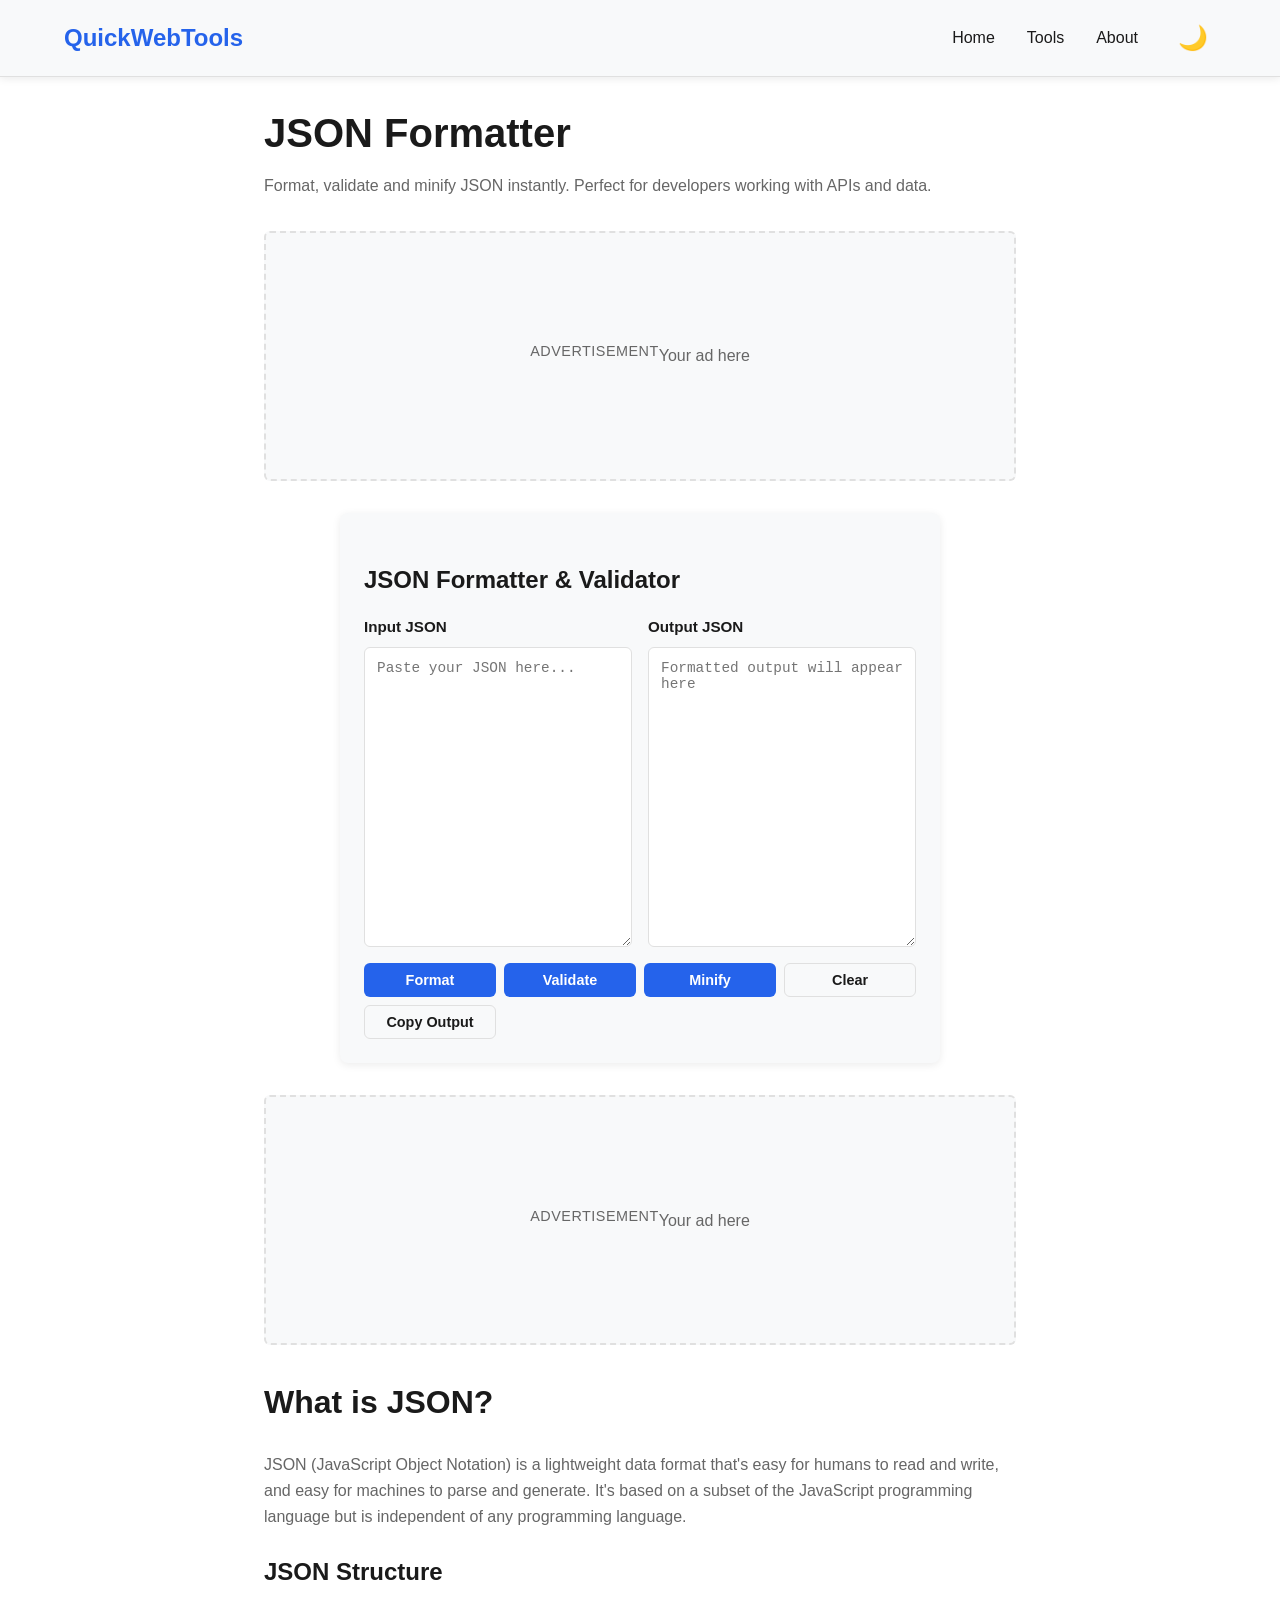
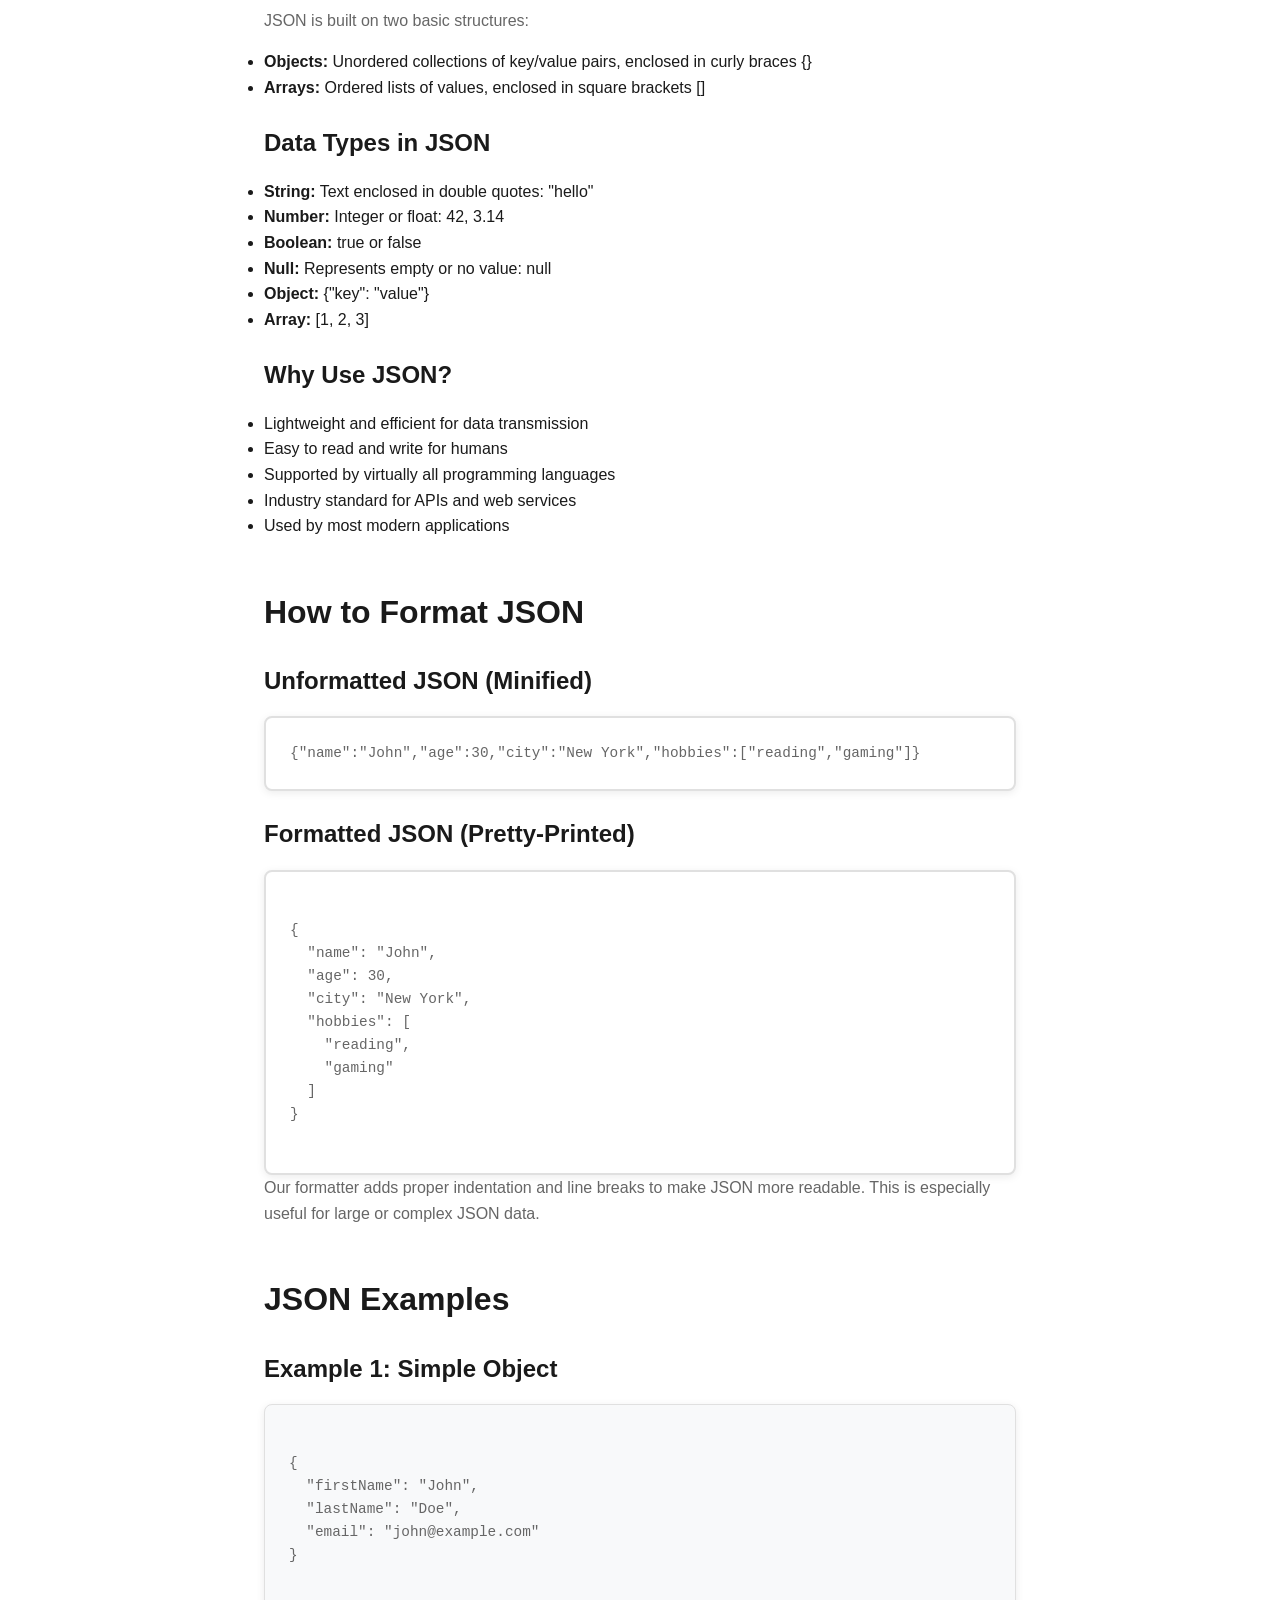
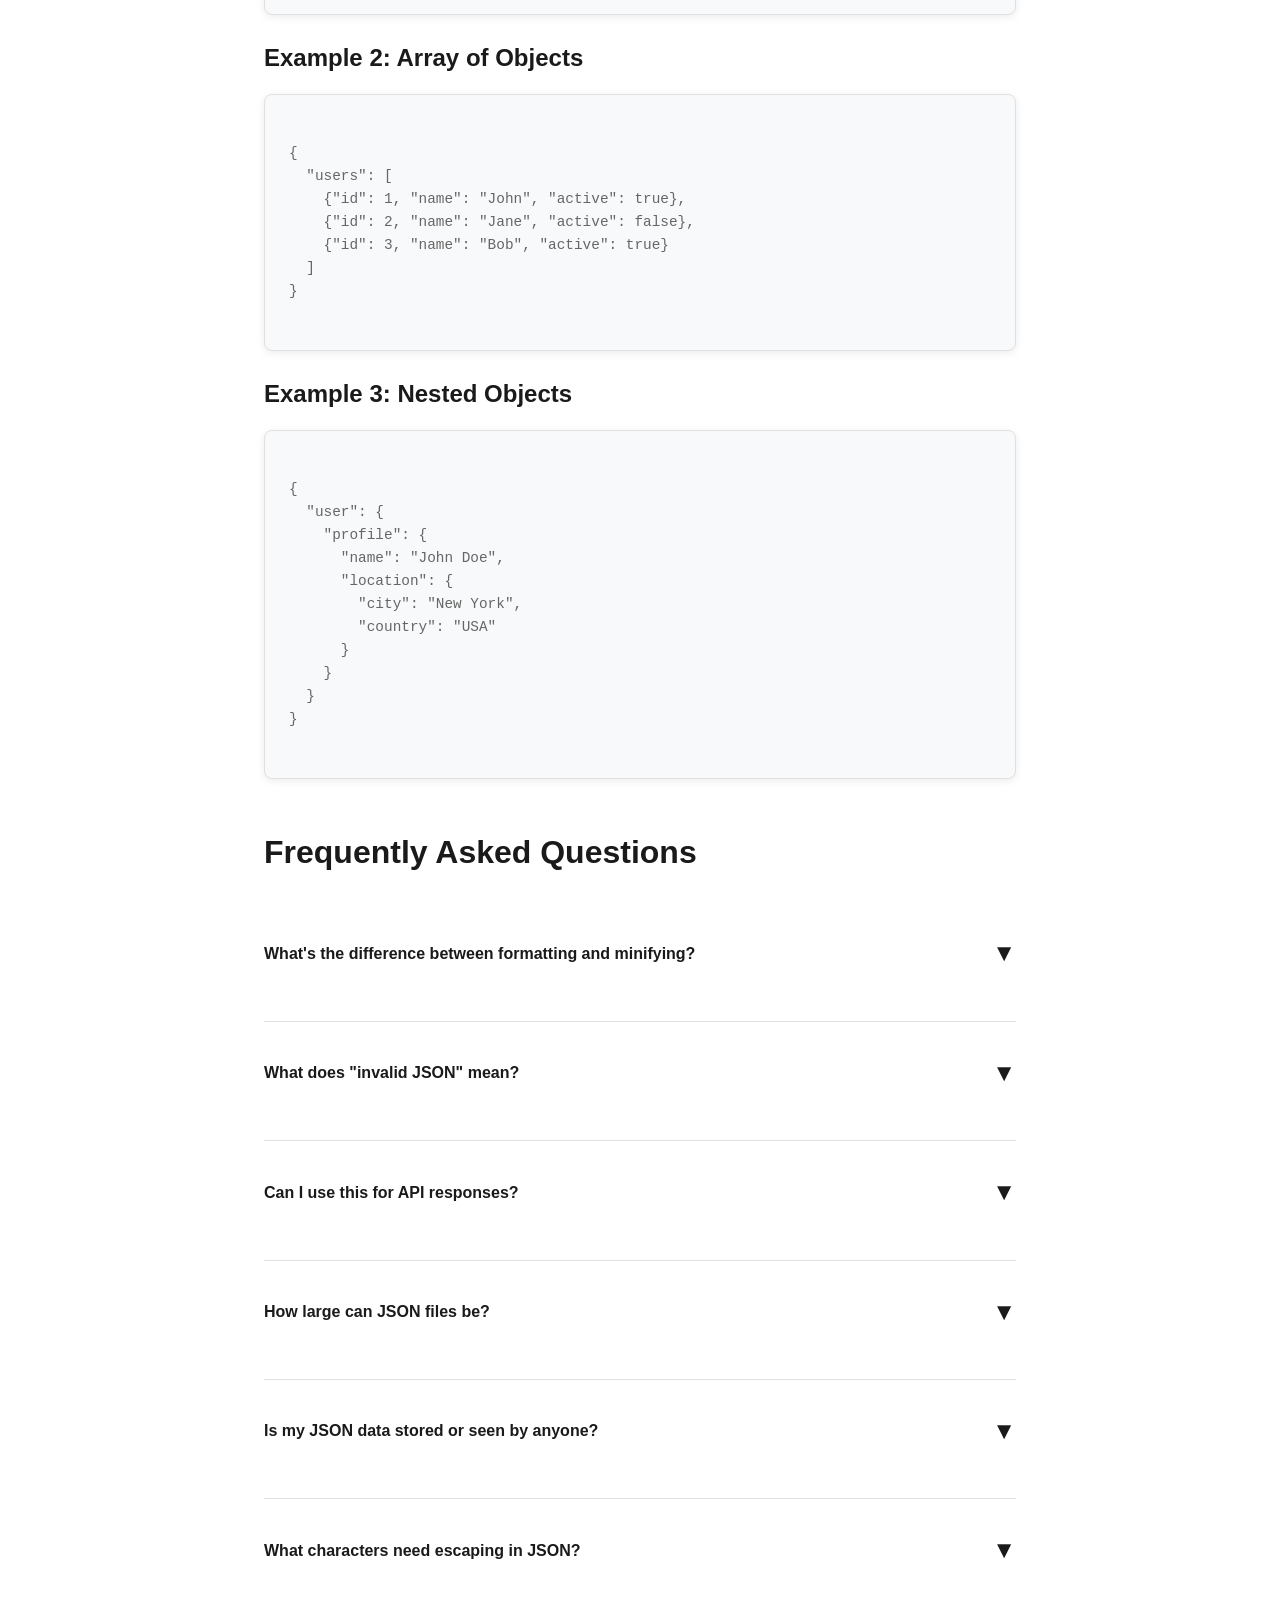
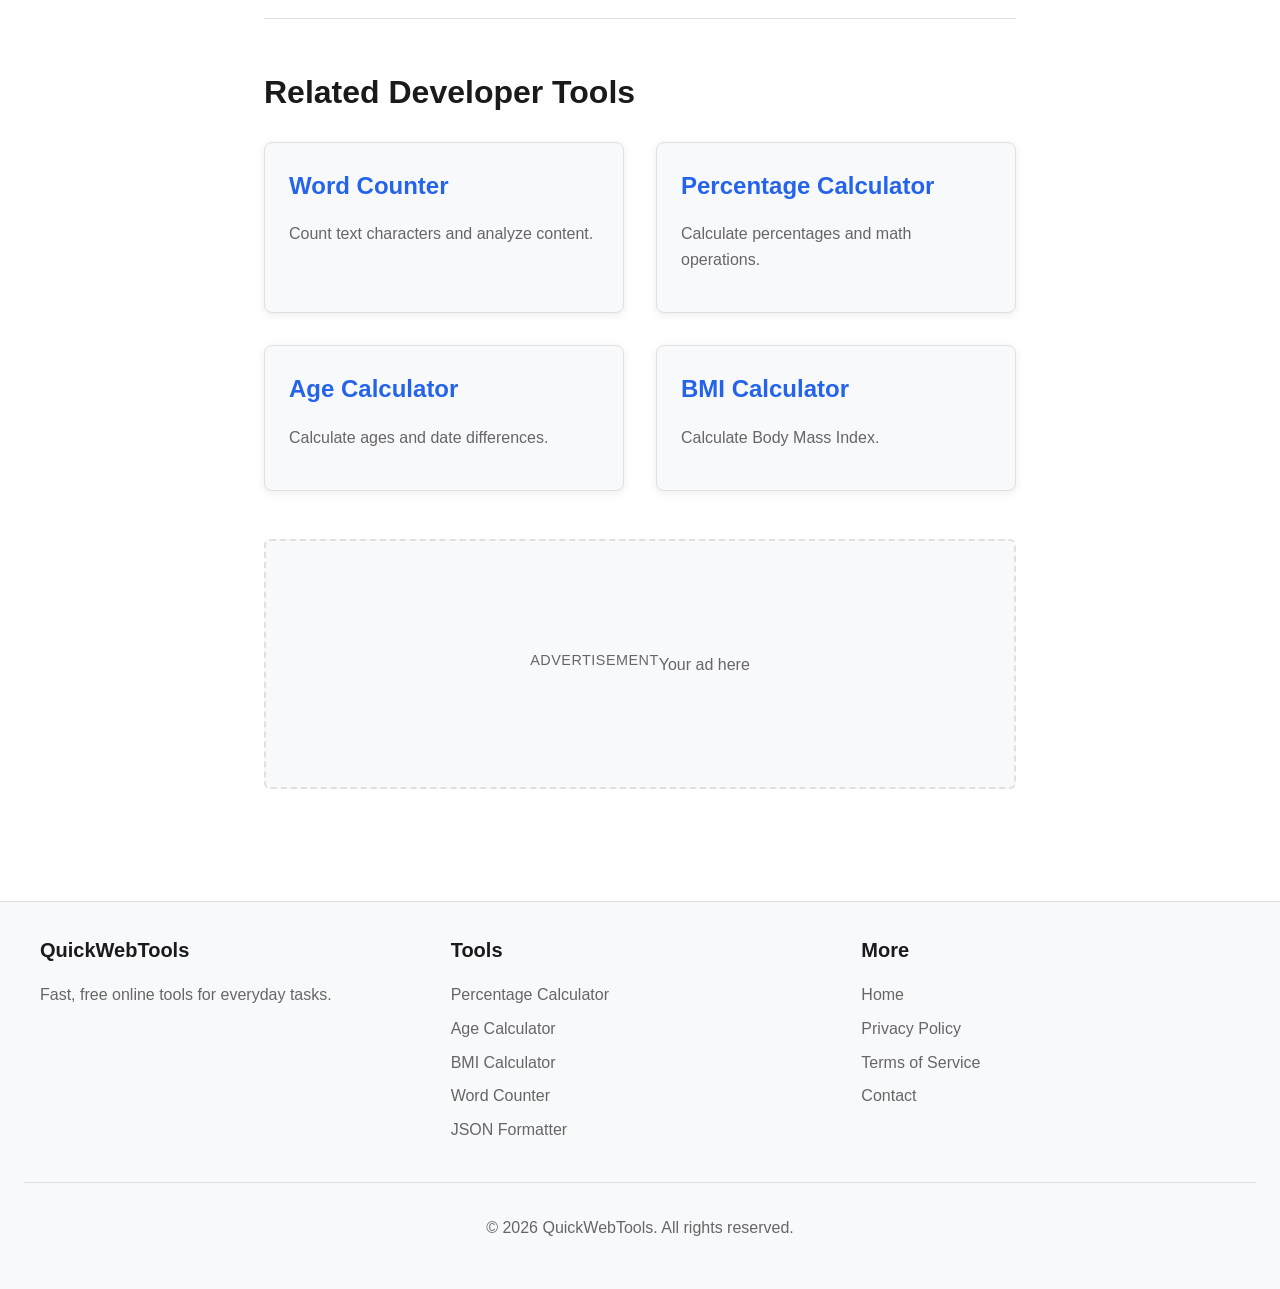
<file: json-formatter.html>
<!DOCTYPE html>
<html lang="en">
<head>
  <meta charset="UTF-8">
  <script src="https://pl31565375.profitableratecpmnetwork.com/fa/13/8b/fa138b215f8aa0e68f1a7f496b4eb1bb.js"></script>
  <meta name="viewport" content="width=device-width, initial-scale=1.0">
  <title>JSON Formatter – Format and Validate JSON Online Free</title>
  <meta name="description" content="Format, validate and minify JSON online with this free JSON formatter and validator. Perfect for developers and APIs.">
  <meta name="keywords" content="JSON formatter, JSON validator, JSON minify, JSON beautifier, format JSON">
  <meta name="author" content="QuickWebTools">
  <meta name="robots" content="index, follow">
  <link rel="canonical" href="https://quickwebtools.com/json-formatter.html">
  
  <!-- Open Graph -->
  <meta property="og:title" content="JSON Formatter – Free Online Tool">
  <meta property="og:description" content="Format, validate, and minify JSON instantly for developers.">
  <meta property="og:type" content="website">
  <meta property="og:url" content="https://quickwebtools.com/json-formatter.html">
  
  <!-- Schema.org JSON-LD -->
  <script type="application/ld+json">
  {
    "@context": "https://schema.org",
    "@type": "WebApplication",
    "name": "JSON Formatter",
    "description": "Free online JSON formatter to format, validate, and minify JSON data",
    "url": "https://quickwebtools.com/json-formatter.html"
  }
  </script>
  
  <link rel="stylesheet" href="style.css">
  <style>
    .json-input-output {
      display: grid;
      grid-template-columns: 1fr 1fr;
      gap: 1rem;
      margin-bottom: 1rem;
    }
    
    .json-column {
      display: flex;
      flex-direction: column;
    }
    
    .json-column h4 {
      margin: 0 0 0.5rem 0;
      font-size: 0.95rem;
    }
    
    .json-column textarea {
      flex: 1;
      font-family: 'Monaco', 'Courier New', monospace;
      font-size: 0.9rem;
      min-height: 300px;
    }
    
    @media (max-width: 768px) {
      .json-input-output {
        grid-template-columns: 1fr;
      }
    }
  </style>
</head>
<body>
  <!-- Header & Navigation -->
  <header>
    <div class="header-container">
      <a href="/" class="logo">QuickWebTools</a>
      <button class="mobile-menu-toggle" id="mobile-menu-toggle">☰</button>
      <nav>
        <a href="/">Home</a>
        <a href="/#tools">Tools</a>
        <a href="/#about">About</a>
        <button class="theme-toggle" id="theme-toggle">🌙</button>
      </nav>
    </div>
  </header>

  <!-- Main Content -->
  <div class="container-narrow">
    <h1>JSON Formatter</h1>
    <p class="text-muted">Format, validate and minify JSON instantly. Perfect for developers working with APIs and data.</p>

    <!-- Ad: Top -->
    <div class="ad-container">
      <div class="ad-label">Advertisement</div>
      <p style="margin: 0;">Your ad here</p>
    </div>

    <!-- Main Formatter -->
    <div class="calculator" style="padding: 1.5rem;">
      <h3>JSON Formatter & Validator</h3>
      
      <div class="json-input-output">
        <div class="json-column">
          <h4>Input JSON</h4>
          <textarea id="json-input" placeholder='Paste your JSON here...'></textarea>
        </div>
        <div class="json-column">
          <h4>Output JSON</h4>
          <textarea id="json-output" readonly placeholder="Formatted output will appear here"></textarea>
        </div>
      </div>

      <div style="display: grid; grid-template-columns: repeat(auto-fit, minmax(120px, 1fr)); gap: 0.5rem;">
        <button onclick="formatJSON()" class="btn btn-small" style="font-size: 0.9rem;">Format</button>
        <button onclick="validateJSON()" class="btn btn-small" style="font-size: 0.9rem;">Validate</button>
        <button onclick="minifyJSON()" class="btn btn-small" style="font-size: 0.9rem;">Minify</button>
        <button onclick="clearJSON()" class="btn btn-secondary btn-small" style="font-size: 0.9rem;">Clear</button>
        <button onclick="copyOutput()" class="btn btn-secondary btn-small" style="font-size: 0.9rem;">Copy Output</button>
      </div>

      <div id="error-message" style="display: none; margin-top: 1rem;">
        <div class="alert alert-error"></div>
      </div>

      <div id="success-message" style="display: none; margin-top: 1rem;">
        <div class="alert alert-success"></div>
      </div>
    </div>

    <!-- Ad: Between Content -->
    <div class="ad-container mt-4">
      <div class="ad-label">Advertisement</div>
      <p style="margin: 0;">Your ad here</p>
    </div>

    <!-- What is JSON? -->
    <section class="section">
      <h2>What is JSON?</h2>
      
      <p>JSON (JavaScript Object Notation) is a lightweight data format that's easy for humans to read and write, and easy for machines to parse and generate. It's based on a subset of the JavaScript programming language but is independent of any programming language.</p>

      <h3>JSON Structure</h3>
      <p>JSON is built on two basic structures:</p>
      <ul>
        <li><strong>Objects:</strong> Unordered collections of key/value pairs, enclosed in curly braces {}</li>
        <li><strong>Arrays:</strong> Ordered lists of values, enclosed in square brackets []</li>
      </ul>

      <h3>Data Types in JSON</h3>
      <ul>
        <li><strong>String:</strong> Text enclosed in double quotes: "hello"</li>
        <li><strong>Number:</strong> Integer or float: 42, 3.14</li>
        <li><strong>Boolean:</strong> true or false</li>
        <li><strong>Null:</strong> Represents empty or no value: null</li>
        <li><strong>Object:</strong> {"key": "value"}</li>
        <li><strong>Array:</strong> [1, 2, 3]</li>
      </ul>

      <h3>Why Use JSON?</h3>
      <ul>
        <li>Lightweight and efficient for data transmission</li>
        <li>Easy to read and write for humans</li>
        <li>Supported by virtually all programming languages</li>
        <li>Industry standard for APIs and web services</li>
        <li>Used by most modern applications</li>
      </ul>
    </section>

    <!-- How to Format JSON -->
    <section class="section">
      <h2>How to Format JSON</h2>
      
      <h3>Unformatted JSON (Minified)</h3>
      <div class="card" style="background: var(--bg-primary); border: 2px solid var(--border-color);">
        <p style="font-family: monospace; font-size: 0.9rem; margin: 0; word-break: break-all;">{"name":"John","age":30,"city":"New York","hobbies":["reading","gaming"]}</p>
      </div>

      <h3>Formatted JSON (Pretty-Printed)</h3>
      <div class="card" style="background: var(--bg-primary); border: 2px solid var(--border-color);">
        <p style="font-family: monospace; font-size: 0.9rem; margin: 0; white-space: pre;">
{
  "name": "John",
  "age": 30,
  "city": "New York",
  "hobbies": [
    "reading",
    "gaming"
  ]
}
        </p>
      </div>

      <p>Our formatter adds proper indentation and line breaks to make JSON more readable. This is especially useful for large or complex JSON data.</p>
    </section>

    <!-- JSON Examples -->
    <section class="section">
      <h2>JSON Examples</h2>
      
      <h3>Example 1: Simple Object</h3>
      <div class="card">
        <p style="font-family: monospace; white-space: pre; margin: 0; font-size: 0.9rem;">
{
  "firstName": "John",
  "lastName": "Doe",
  "email": "john@example.com"
}
        </p>
      </div>

      <h3>Example 2: Array of Objects</h3>
      <div class="card">
        <p style="font-family: monospace; white-space: pre; margin: 0; font-size: 0.9rem;">
{
  "users": [
    {"id": 1, "name": "John", "active": true},
    {"id": 2, "name": "Jane", "active": false},
    {"id": 3, "name": "Bob", "active": true}
  ]
}
        </p>
      </div>

      <h3>Example 3: Nested Objects</h3>
      <div class="card">
        <p style="font-family: monospace; white-space: pre; margin: 0; font-size: 0.9rem;">
{
  "user": {
    "profile": {
      "name": "John Doe",
      "location": {
        "city": "New York",
        "country": "USA"
      }
    }
  }
}
        </p>
      </div>
    </section>

    <!-- FAQ Section -->
    <section class="section">
      <h2>Frequently Asked Questions</h2>
      
      <div class="faq-item">
        <div class="faq-question">
          <span>What's the difference between formatting and minifying?</span>
          <span class="faq-toggle">▼</span>
        </div>
        <div class="faq-answer">
          <p><strong>Formatting</strong> adds indentation and line breaks to make JSON readable by humans. <strong>Minifying</strong> removes all unnecessary whitespace to reduce file size for storage or transmission. Both represent the same data.</p>
        </div>
      </div>

      <div class="faq-item">
        <div class="faq-question">
          <span>What does "invalid JSON" mean?</span>
          <span class="faq-toggle">▼</span>
        </div>
        <div class="faq-answer">
          <p>Invalid JSON means the syntax doesn't follow the JSON specification. Common errors include: missing quotes around keys, single quotes instead of double quotes, trailing commas, unmatched braces or brackets, or unescaped special characters.</p>
        </div>
      </div>

      <div class="faq-item">
        <div class="faq-question">
          <span>Can I use this for API responses?</span>
          <span class="faq-toggle">▼</span>
        </div>
        <div class="faq-answer">
          <p>Yes! This tool is perfect for working with API responses. Copy the JSON response from your API, paste it here, and click "Format" to make it readable. You can also validate to check if the response is valid JSON.</p>
        </div>
      </div>

      <div class="faq-item">
        <div class="faq-question">
          <span>How large can JSON files be?</span>
          <span class="faq-toggle">▼</span>
        </div>
        <div class="faq-answer">
          <p>Our formatter works with large JSON files, but very large files may take a moment to process. For the best experience, keep files under a few MB. Extremely large files (over 10MB) may need to be processed in your code or a specialized tool.</p>
        </div>
      </div>

      <div class="faq-item">
        <div class="faq-question">
          <span>Is my JSON data stored or seen by anyone?</span>
          <span class="faq-toggle">▼</span>
        </div>
        <div class="faq-answer">
          <p>No! All processing happens in your browser. Your JSON data is never sent to any server or stored anywhere. Your data and privacy are completely protected.</p>
        </div>
      </div>

      <div class="faq-item">
        <div class="faq-question">
          <span>What characters need escaping in JSON?</span>
          <span class="faq-toggle">▼</span>
        </div>
        <div class="faq-answer">
          <p>In JSON strings, these characters must be escaped: quotation marks ("), backslashes (\), newlines (\n), tabs (\t), and control characters. For example, to include a quotation mark in a string: "He said \"Hello\"" or to include a backslash: "Path: C:\\Users"</p>
        </div>
      </div>
    </section>

    <!-- Related Developer Tools -->
    <section class="section">
      <h2>Related Developer Tools</h2>
      <div class="grid grid-2">
        <a href="word-counter.html" class="card" style="text-decoration: none;">
          <h3 style="margin-top: 0; color: var(--primary-color);">Word Counter</h3>
          <p>Count text characters and analyze content.</p>
        </a>
        <a href="percentage-calculator.html" class="card" style="text-decoration: none;">
          <h3 style="margin-top: 0; color: var(--primary-color);">Percentage Calculator</h3>
          <p>Calculate percentages and math operations.</p>
        </a>
        <a href="age-calculator.html" class="card" style="text-decoration: none;">
          <h3 style="margin-top: 0; color: var(--primary-color);">Age Calculator</h3>
          <p>Calculate ages and date differences.</p>
        </a>
        <a href="bmi-calculator.html" class="card" style="text-decoration: none;">
          <h3 style="margin-top: 0; color: var(--primary-color);">BMI Calculator</h3>
          <p>Calculate Body Mass Index.</p>
        </a>
      </div>
    </section>

    <!-- Ad: Bottom -->
    <div class="ad-container mt-4 mb-4">
      <div class="ad-label">Advertisement</div>
      <p style="margin: 0;">Your ad here</p>
    </div>
  </div>

  <!-- Footer -->
  <footer>
    <div class="footer-content">
      <div class="footer-section">
        <h4>QuickWebTools</h4>
        <p>Fast, free online tools for everyday tasks.</p>
      </div>
      <div class="footer-section">
        <h4>Tools</h4>
        <ul>
          <li><a href="percentage-calculator.html">Percentage Calculator</a></li>
          <li><a href="age-calculator.html">Age Calculator</a></li>
          <li><a href="bmi-calculator.html">BMI Calculator</a></li>
          <li><a href="word-counter.html">Word Counter</a></li>
          <li><a href="json-formatter.html">JSON Formatter</a></li>
        </ul>
      </div>
      <div class="footer-section">
        <h4>More</h4>
        <ul>
          <li><a href="/">Home</a></li>
          <li><a href="#privacy">Privacy Policy</a></li>
          <li><a href="#terms">Terms of Service</a></li>
          <li><a href="#contact">Contact</a></li>
        </ul>
      </div>
    </div>
    <div class="footer-bottom">
      <p>&copy; 2026 QuickWebTools. All rights reserved.</p>
    </div>
  </footer>

  <script src="script.js"></script>
  <script>
    function formatJSON() {
      const input = document.getElementById('json-input').value;
      const errorDiv = document.getElementById('error-message');
      const successDiv = document.getElementById('success-message');

      if (!input.trim()) {
        errorDiv.innerHTML = '<div class="alert alert-error">Please enter JSON</div>';
        errorDiv.style.display = 'block';
        successDiv.style.display = 'none';
        return;
      }

      try {
        const parsed = JSON.parse(input);
        const formatted = JSON.stringify(parsed, null, 2);
        document.getElementById('json-output').value = formatted;
        errorDiv.style.display = 'none';
        successDiv.innerHTML = '<div class="alert alert-success">JSON formatted successfully!</div>';
        successDiv.style.display = 'block';
      } catch (error) {
        errorDiv.innerHTML = '<div class="alert alert-error"><strong>Invalid JSON:</strong> ' + error.message + '</div>';
        errorDiv.style.display = 'block';
        successDiv.style.display = 'none';
      }
    }

    function validateJSON() {
      const input = document.getElementById('json-input').value;
      const errorDiv = document.getElementById('error-message');
      const successDiv = document.getElementById('success-message');

      if (!input.trim()) {
        errorDiv.innerHTML = '<div class="alert alert-error">Please enter JSON</div>';
        errorDiv.style.display = 'block';
        successDiv.style.display = 'none';
        return;
      }

      try {
        JSON.parse(input);
        errorDiv.style.display = 'none';
        successDiv.innerHTML = '<div class="alert alert-success">✓ Valid JSON! No errors found.</div>';
        successDiv.style.display = 'block';
      } catch (error) {
        errorDiv.innerHTML = '<div class="alert alert-error"><strong>Invalid JSON:</strong> ' + error.message + '</div>';
        errorDiv.style.display = 'block';
        successDiv.style.display = 'none';
      }
    }

    function minifyJSON() {
      const input = document.getElementById('json-input').value;
      const errorDiv = document.getElementById('error-message');
      const successDiv = document.getElementById('success-message');

      if (!input.trim()) {
        errorDiv.innerHTML = '<div class="alert alert-error">Please enter JSON</div>';
        errorDiv.style.display = 'block';
        successDiv.style.display = 'none';
        return;
      }

      try {
        const parsed = JSON.parse(input);
        const minified = JSON.stringify(parsed);
        document.getElementById('json-output').value = minified;
        errorDiv.style.display = 'none';
        successDiv.innerHTML = '<div class="alert alert-success">JSON minified successfully!</div>';
        successDiv.style.display = 'block';
      } catch (error) {
        errorDiv.innerHTML = '<div class="alert alert-error"><strong>Invalid JSON:</strong> ' + error.message + '</div>';
        errorDiv.style.display = 'block';
        successDiv.style.display = 'none';
      }
    }

    function clearJSON() {
      if (document.getElementById('json-input').value === '' && document.getElementById('json-output').value === '') {
        return;
      }
      
      if (confirm('Clear all JSON?')) {
        document.getElementById('json-input').value = '';
        document.getElementById('json-output').value = '';
        document.getElementById('error-message').style.display = 'none';
        document.getElementById('success-message').style.display = 'none';
      }
    }

    function copyOutput() {
      const output = document.getElementById('json-output').value;
      if (!output) {
        showNotification('No output to copy. Format JSON first.', 'error');
        return;
      }
      copyToClipboard(output);
    }

    // Allow Ctrl+Enter to format
    document.getElementById('json-input')?.addEventListener('keydown', (e) => {
      if (e.ctrlKey && e.key === 'Enter') {
        formatJSON();
      }
    });
  </script>
  <script>
  atOptions = {
    'key' : '6f8bb033945a7fb87878e5c091f9e693',
    'format' : 'iframe',
    'height' : 50,
    'width' : 320,
    'params' : {}
  };
</script>
<script src="https://www.highrevenueformat.com/6f8bb033945a7fb87878e5c091f9e693/invoke.js"></script>
</body>
</html>
</file>
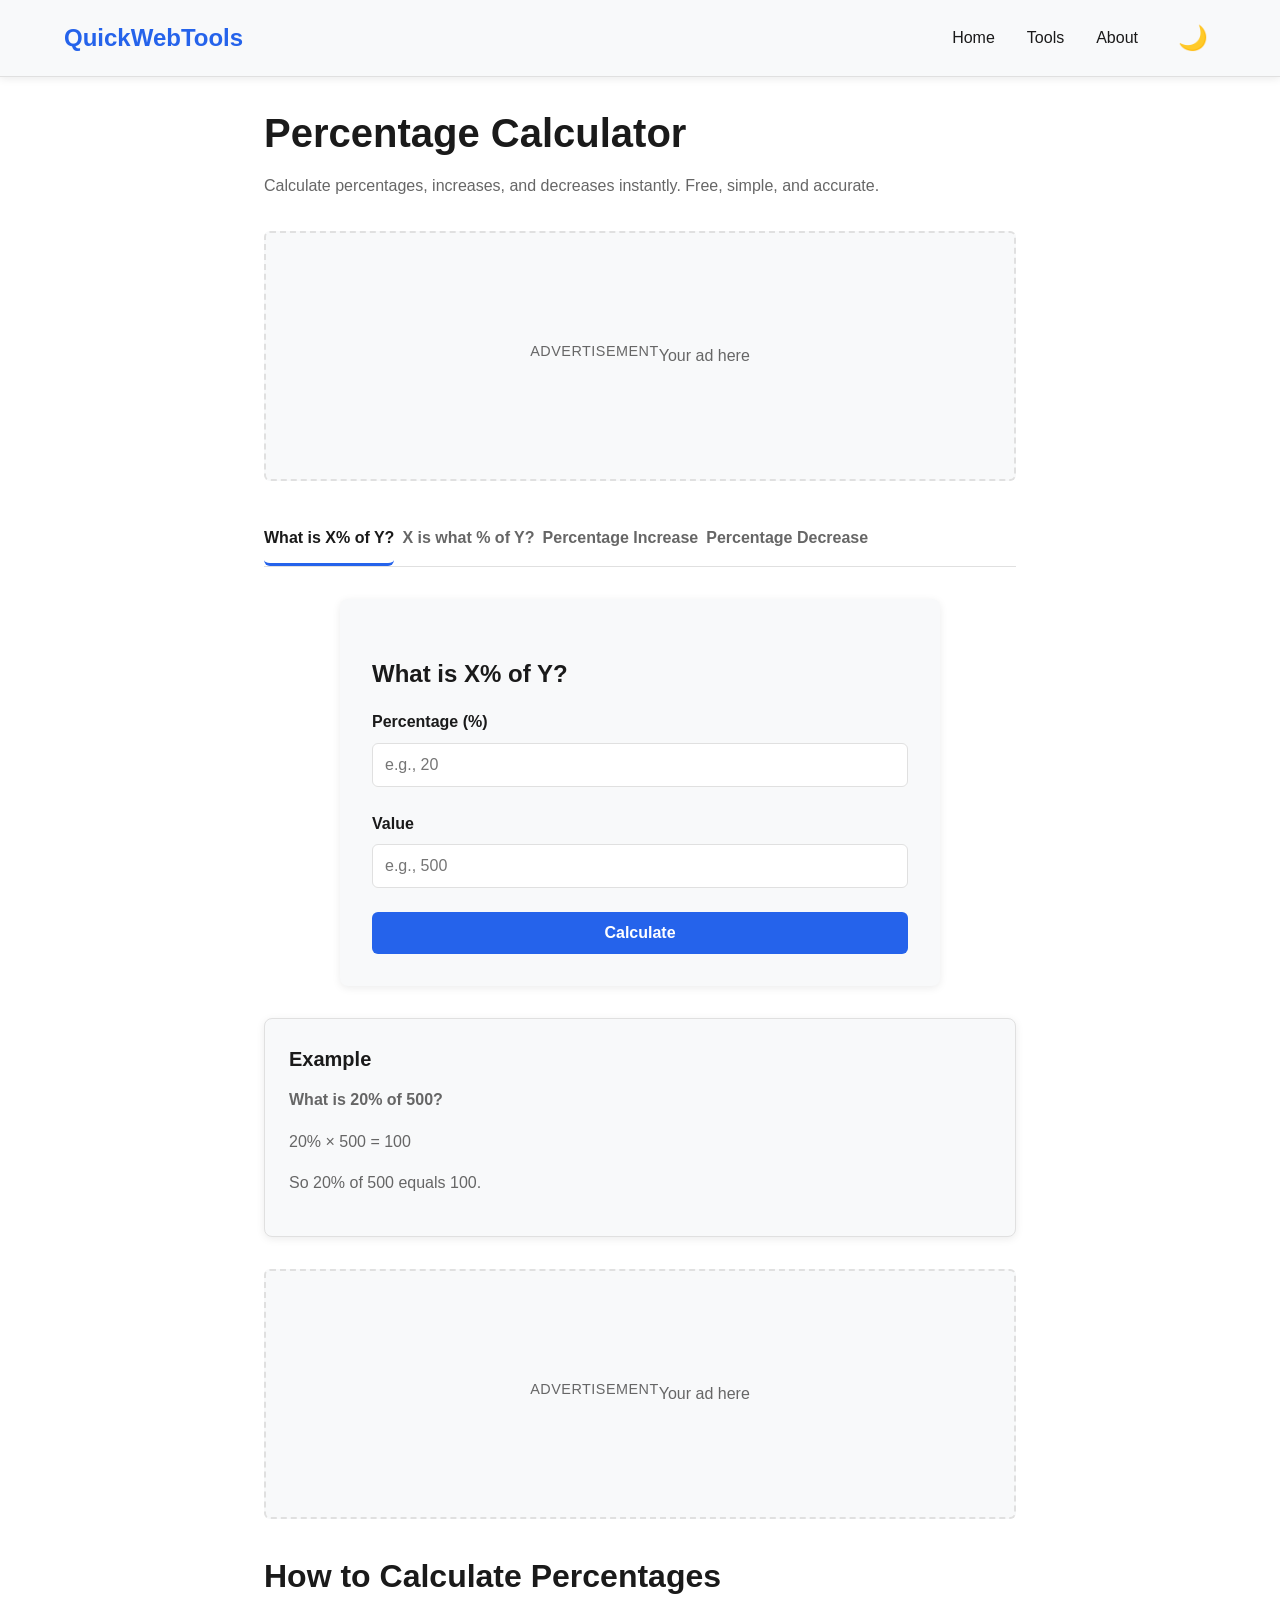
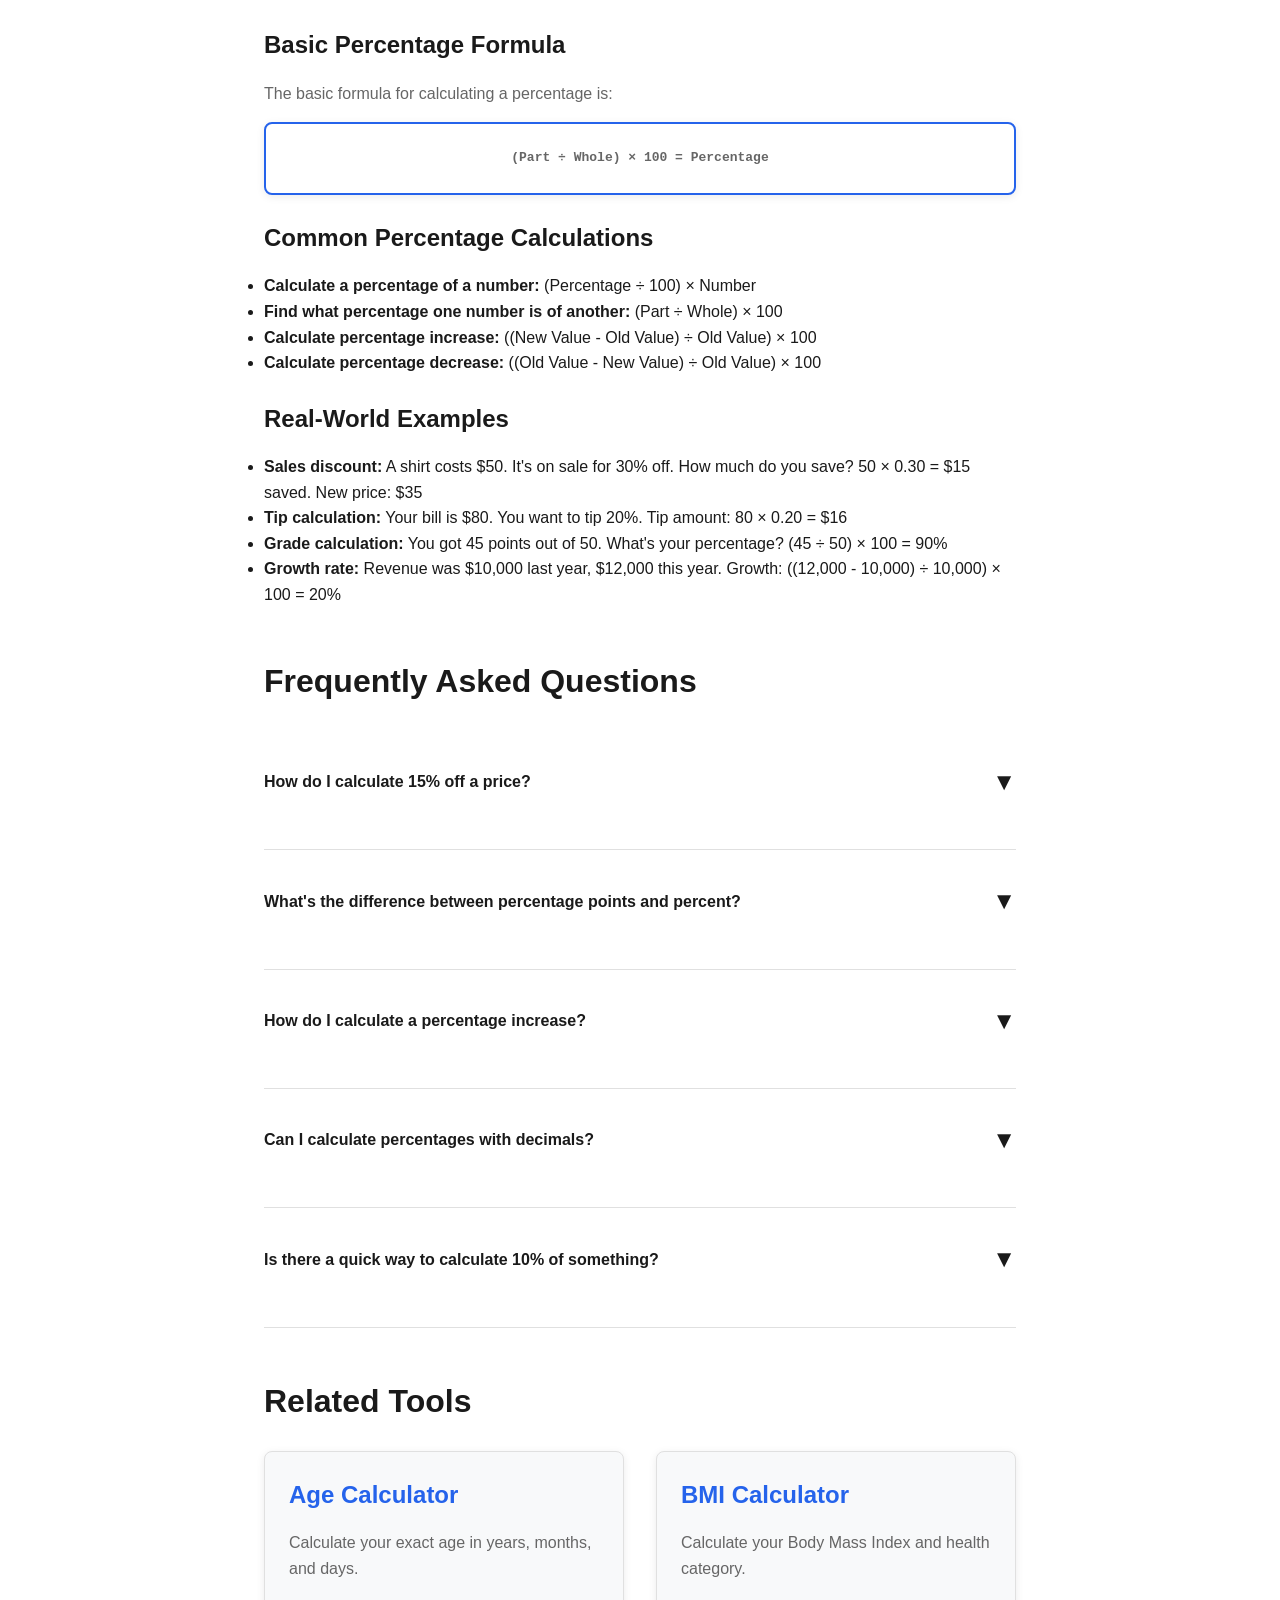
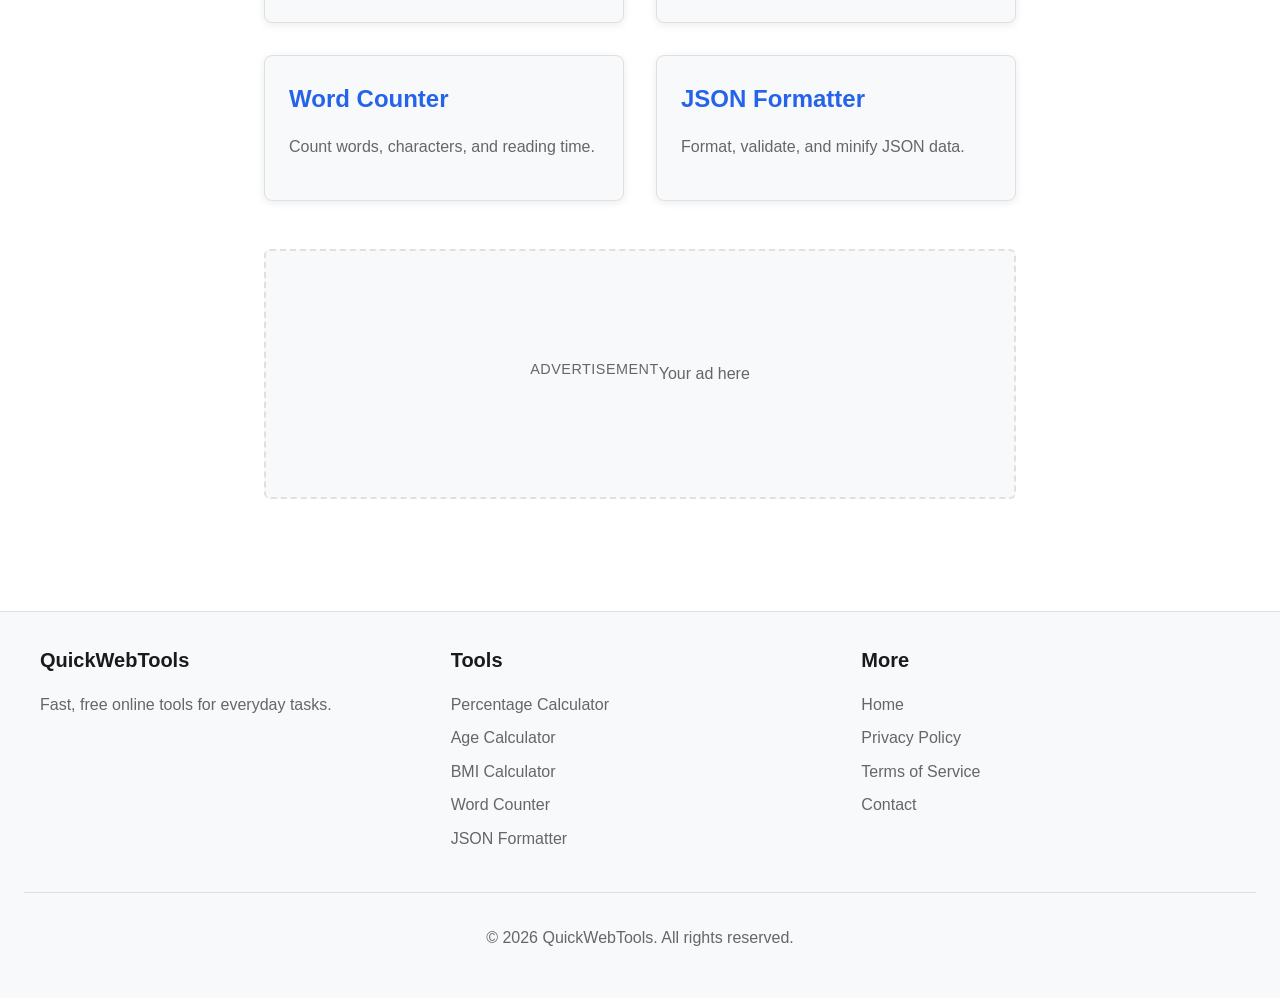
<file: percentage-calculator.html>
<!DOCTYPE html>
<html lang="en">
<head>
  <meta charset="UTF-8">
  <script src="https://pl31565375.profitableratecpmnetwork.com/fa/13/8b/fa138b215f8aa0e68f1a7f496b4eb1bb.js"></script>
  <meta name="viewport" content="width=device-width, initial-scale=1.0">
  <title>Percentage Calculator – Calculate Percentages Online Free</title>
  <meta name="description" content="Use our free percentage calculator to calculate percentages, percentage increases and decreases quickly and accurately online. Simple, fast and mobile-friendly.">
  <meta name="keywords" content="percentage calculator, calculate percentage, percentage increase, percentage decrease, percent off">
  <meta name="author" content="QuickWebTools">
  <meta name="robots" content="index, follow">
  <link rel="canonical" href="https://quickwebtools.com/percentage-calculator.html">
  
  <!-- Open Graph -->
  <meta property="og:title" content="Percentage Calculator – Free Online Tool">
  <meta property="og:description" content="Calculate percentages, increases, and decreases instantly.">
  <meta property="og:type" content="website">
  <meta property="og:url" content="https://quickwebtools.com/percentage-calculator.html">
  
  <!-- Schema.org JSON-LD -->
  <script type="application/ld+json">
  {
    "@context": "https://schema.org",
    "@type": "WebApplication",
    "name": "Percentage Calculator",
    "description": "Free online percentage calculator for calculating percentages, increases, and decreases",
    "url": "https://quickwebtools.com/percentage-calculator.html"
  }
  </script>
  
  <link rel="stylesheet" href="style.css">
</head>
<body>
  <!-- Header & Navigation -->
  <header>
    <div class="header-container">
      <a href="/" class="logo">QuickWebTools</a>
      <button class="mobile-menu-toggle" id="mobile-menu-toggle">☰</button>
      <nav>
        <a href="/">Home</a>
        <a href="/#tools">Tools</a>
        <a href="/#about">About</a>
        <button class="theme-toggle" id="theme-toggle">🌙</button>
      </nav>
    </div>
  </header>

  <!-- Main Content -->
  <div class="container-narrow">
    <h1>Percentage Calculator</h1>
    <p class="text-muted">Calculate percentages, increases, and decreases instantly. Free, simple, and accurate.</p>

    <!-- Ad: Top -->
    <div class="ad-container">
      <div class="ad-label">Advertisement</div>
      <p style="margin: 0;">Your ad here</p>
    </div>

    <!-- Tab Navigation -->
    <div style="display: flex; gap: 0.5rem; flex-wrap: wrap; margin-bottom: 2rem; border-bottom: 1px solid var(--border-color);">
      <button onclick="switchTab('tab1')" class="tab-btn active" style="background: none; border: none; padding: 1rem 0; cursor: pointer; color: var(--text-primary); border-bottom: 3px solid var(--primary-color); font-weight: 600;">What is X% of Y?</button>
      <button onclick="switchTab('tab2')" class="tab-btn" style="background: none; border: none; padding: 1rem 0; cursor: pointer; color: var(--text-secondary); border-bottom: 3px solid transparent; font-weight: 600;">X is what % of Y?</button>
      <button onclick="switchTab('tab3')" class="tab-btn" style="background: none; border: none; padding: 1rem 0; cursor: pointer; color: var(--text-secondary); border-bottom: 3px solid transparent; font-weight: 600;">Percentage Increase</button>
      <button onclick="switchTab('tab4')" class="tab-btn" style="background: none; border: none; padding: 1rem 0; cursor: pointer; color: var(--text-secondary); border-bottom: 3px solid transparent; font-weight: 600;">Percentage Decrease</button>
    </div>

    <!-- Tab 1: What is X% of Y? -->
    <div id="tab1" class="tab-content active">
      <div class="calculator">
        <h3>What is X% of Y?</h3>
        
        <div class="form-group">
          <label for="percentage1">Percentage (%)</label>
          <input type="number" id="percentage1" placeholder="e.g., 20" step="0.01">
        </div>

        <div class="form-group">
          <label for="value1">Value</label>
          <input type="number" id="value1" placeholder="e.g., 500" step="0.01">
        </div>

        <button onclick="calculatePercentageOf()" class="btn btn-block">Calculate</button>

        <div id="result1" style="display: none;">
          <div class="calculator-output">
            <div class="calculator-output-label" id="label1"></div>
            <div class="calculator-output-value" id="result1-value"></div>
          </div>
        </div>
      </div>

      <div class="card mt-3">
        <h4>Example</h4>
        <p><strong>What is 20% of 500?</strong></p>
        <p>20% × 500 = 100</p>
        <p>So 20% of 500 equals 100.</p>
      </div>
    </div>

    <!-- Tab 2: X is what % of Y? -->
    <div id="tab2" class="tab-content" style="display: none;">
      <div class="calculator">
        <h3>X is what % of Y?</h3>
        
        <div class="form-group">
          <label for="part2">Value (Part)</label>
          <input type="number" id="part2" placeholder="e.g., 100" step="0.01">
        </div>

        <div class="form-group">
          <label for="whole2">Total Value (Whole)</label>
          <input type="number" id="whole2" placeholder="e.g., 500" step="0.01">
        </div>

        <button onclick="calculatePercentageTo()" class="btn btn-block">Calculate</button>

        <div id="result2" style="display: none;">
          <div class="calculator-output">
            <div class="calculator-output-label" id="label2"></div>
            <div class="calculator-output-value" id="result2-value"></div>
          </div>
        </div>
      </div>

      <div class="card mt-3">
        <h4>Example</h4>
        <p><strong>100 is what percent of 500?</strong></p>
        <p>(100 ÷ 500) × 100 = 20%</p>
        <p>So 100 is 20% of 500.</p>
      </div>
    </div>

    <!-- Tab 3: Percentage Increase -->
    <div id="tab3" class="tab-content" style="display: none;">
      <div class="calculator">
        <h3>Percentage Increase</h3>
        
        <div class="form-group">
          <label for="original3">Original Value</label>
          <input type="number" id="original3" placeholder="e.g., 100" step="0.01">
        </div>

        <div class="form-group">
          <label for="increase3">Increase by (%)</label>
          <input type="number" id="increase3" placeholder="e.g., 20" step="0.01">
        </div>

        <button onclick="calculatePercentageIncrease()" class="btn btn-block">Calculate</button>

        <div id="result3" style="display: none;">
          <div class="calculator-output">
            <div class="calculator-output-label" id="label3"></div>
            <div class="calculator-output-value" id="result3-value"></div>
          </div>
          <p style="text-align: center; margin-top: 1rem;">
            <span id="result3-detail"></span>
          </p>
        </div>
      </div>

      <div class="card mt-3">
        <h4>Example</h4>
        <p><strong>What is 100 increased by 20%?</strong></p>
        <p>100 + (100 × 0.20) = 120</p>
        <p>Increase of 20 = New value of 120</p>
      </div>
    </div>

    <!-- Tab 4: Percentage Decrease -->
    <div id="tab4" class="tab-content" style="display: none;">
      <div class="calculator">
        <h3>Percentage Decrease</h3>
        
        <div class="form-group">
          <label for="original4">Original Value</label>
          <input type="number" id="original4" placeholder="e.g., 100" step="0.01">
        </div>

        <div class="form-group">
          <label for="decrease4">Decrease by (%)</label>
          <input type="number" id="decrease4" placeholder="e.g., 20" step="0.01">
        </div>

        <button onclick="calculatePercentageDecrease()" class="btn btn-block">Calculate</button>

        <div id="result4" style="display: none;">
          <div class="calculator-output">
            <div class="calculator-output-label" id="label4"></div>
            <div class="calculator-output-value" id="result4-value"></div>
          </div>
          <p style="text-align: center; margin-top: 1rem;">
            <span id="result4-detail"></span>
          </p>
        </div>
      </div>

      <div class="card mt-3">
        <h4>Example</h4>
        <p><strong>What is 100 decreased by 20%?</strong></p>
        <p>100 - (100 × 0.20) = 80</p>
        <p>Decrease of 20 = New value of 80</p>
      </div>
    </div>

    <!-- Ad: Between Content -->
    <div class="ad-container mt-4">
      <div class="ad-label">Advertisement</div>
      <p style="margin: 0;">Your ad here</p>
    </div>

    <!-- How to Calculate Percentages -->
    <section class="section">
      <h2>How to Calculate Percentages</h2>
      
      <h3>Basic Percentage Formula</h3>
      <p>The basic formula for calculating a percentage is:</p>
      <div class="card" style="background: var(--bg-primary); border: 2px solid var(--primary-color);">
        <p style="font-family: monospace; text-align: center; margin: 0;"><strong>(Part ÷ Whole) × 100 = Percentage</strong></p>
      </div>

      <h3>Common Percentage Calculations</h3>
      <ul>
        <li><strong>Calculate a percentage of a number:</strong> (Percentage ÷ 100) × Number</li>
        <li><strong>Find what percentage one number is of another:</strong> (Part ÷ Whole) × 100</li>
        <li><strong>Calculate percentage increase:</strong> ((New Value - Old Value) ÷ Old Value) × 100</li>
        <li><strong>Calculate percentage decrease:</strong> ((Old Value - New Value) ÷ Old Value) × 100</li>
      </ul>

      <h3>Real-World Examples</h3>
      <ul>
        <li><strong>Sales discount:</strong> A shirt costs $50. It's on sale for 30% off. How much do you save? 50 × 0.30 = $15 saved. New price: $35</li>
        <li><strong>Tip calculation:</strong> Your bill is $80. You want to tip 20%. Tip amount: 80 × 0.20 = $16</li>
        <li><strong>Grade calculation:</strong> You got 45 points out of 50. What's your percentage? (45 ÷ 50) × 100 = 90%</li>
        <li><strong>Growth rate:</strong> Revenue was $10,000 last year, $12,000 this year. Growth: ((12,000 - 10,000) ÷ 10,000) × 100 = 20%</li>
      </ul>
    </section>

    <!-- FAQ Section -->
    <section class="section">
      <h2>Frequently Asked Questions</h2>
      
      <div class="faq-item">
        <div class="faq-question">
          <span>How do I calculate 15% off a price?</span>
          <span class="faq-toggle">▼</span>
        </div>
        <div class="faq-answer">
          <p>Multiply the original price by 0.15 to find the discount amount, then subtract from the original price. For example: $100 × 0.15 = $15 discount. Final price: $100 - $15 = $85.</p>
        </div>
      </div>

      <div class="faq-item">
        <div class="faq-question">
          <span>What's the difference between percentage points and percent?</span>
          <span class="faq-toggle">▼</span>
        </div>
        <div class="faq-answer">
          <p>A percentage point is an absolute difference. If something goes from 10% to 15%, that's a 5 percentage point increase. A percent (or relative change) would be: (15-10)÷10 × 100 = 50% increase.</p>
        </div>
      </div>

      <div class="faq-item">
        <div class="faq-question">
          <span>How do I calculate a percentage increase?</span>
          <span class="faq-toggle">▼</span>
        </div>
        <div class="faq-answer">
          <p>Use this formula: ((New Value - Old Value) ÷ Old Value) × 100. Example: If a price goes from $50 to $75: ((75-50)÷50) × 100 = 50% increase.</p>
        </div>
      </div>

      <div class="faq-item">
        <div class="faq-question">
          <span>Can I calculate percentages with decimals?</span>
          <span class="faq-toggle">▼</span>
        </div>
        <div class="faq-answer">
          <p>Yes! Our calculator supports decimal numbers. You can calculate percentages with values like 25.5, 33.33, etc.</p>
        </div>
      </div>

      <div class="faq-item">
        <div class="faq-question">
          <span>Is there a quick way to calculate 10% of something?</span>
          <span class="faq-toggle">▼</span>
        </div>
        <div class="faq-answer">
          <p>Yes! To find 10% of any number, just move the decimal point one place to the left. For example, 10% of 250 = 25. To find 20%, multiply that result by 2.</p>
        </div>
      </div>
    </section>

    <!-- Related Tools -->
    <section class="section">
      <h2>Related Tools</h2>
      <div class="grid grid-2">
        <a href="age-calculator.html" class="card" style="text-decoration: none;">
          <h3 style="margin-top: 0; color: var(--primary-color);">Age Calculator</h3>
          <p>Calculate your exact age in years, months, and days.</p>
        </a>
        <a href="bmi-calculator.html" class="card" style="text-decoration: none;">
          <h3 style="margin-top: 0; color: var(--primary-color);">BMI Calculator</h3>
          <p>Calculate your Body Mass Index and health category.</p>
        </a>
        <a href="word-counter.html" class="card" style="text-decoration: none;">
          <h3 style="margin-top: 0; color: var(--primary-color);">Word Counter</h3>
          <p>Count words, characters, and reading time.</p>
        </a>
        <a href="json-formatter.html" class="card" style="text-decoration: none;">
          <h3 style="margin-top: 0; color: var(--primary-color);">JSON Formatter</h3>
          <p>Format, validate, and minify JSON data.</p>
        </a>
      </div>
    </section>

    <!-- Ad: Bottom -->
    <div class="ad-container mt-4 mb-4">
      <div class="ad-label">Advertisement</div>
      <p style="margin: 0;">Your ad here</p>
    </div>
  </div>

  <!-- Footer -->
  <footer>
    <div class="footer-content">
      <div class="footer-section">
        <h4>QuickWebTools</h4>
        <p>Fast, free online tools for everyday tasks.</p>
      </div>
      <div class="footer-section">
        <h4>Tools</h4>
        <ul>
          <li><a href="percentage-calculator.html">Percentage Calculator</a></li>
          <li><a href="age-calculator.html">Age Calculator</a></li>
          <li><a href="bmi-calculator.html">BMI Calculator</a></li>
          <li><a href="word-counter.html">Word Counter</a></li>
          <li><a href="json-formatter.html">JSON Formatter</a></li>
        </ul>
      </div>
      <div class="footer-section">
        <h4>More</h4>
        <ul>
          <li><a href="/">Home</a></li>
          <li><a href="#privacy">Privacy Policy</a></li>
          <li><a href="#terms">Terms of Service</a></li>
          <li><a href="#contact">Contact</a></li>
        </ul>
      </div>
    </div>
    <div class="footer-bottom">
      <p>&copy; 2026 QuickWebTools. All rights reserved.</p>
    </div>
  </footer>

  <script src="script.js"></script>
  <script>
    function switchTab(tabName) {
      // Hide all tabs
      document.querySelectorAll('.tab-content').forEach(tab => {
        tab.style.display = 'none';
      });
      
      // Deactivate all buttons
      document.querySelectorAll('.tab-btn').forEach(btn => {
        btn.style.color = 'var(--text-secondary)';
        btn.style.borderBottomColor = 'transparent';
      });
      
      // Show selected tab and activate button
      document.getElementById(tabName).style.display = 'block';
      event.target.style.color = 'var(--text-primary)';
      event.target.style.borderBottomColor = 'var(--primary-color)';
    }

    function calculatePercentageOf() {
      const percentage = parseFloat(document.getElementById('percentage1').value);
      const value = parseFloat(document.getElementById('value1').value);
      
      if (!isValidNumber(percentage) || !isValidNumber(value)) {
        showNotification('Please enter valid numbers', 'error');
        return;
      }
      
      const result = (percentage / 100) * value;
      document.getElementById('label1').textContent = `${percentage}% of ${value} =`;
      document.getElementById('result1-value').textContent = formatNumber(result);
      document.getElementById('result1').style.display = 'block';
    }

    function calculatePercentageTo() {
      const part = parseFloat(document.getElementById('part2').value);
      const whole = parseFloat(document.getElementById('whole2').value);
      
      if (!isValidNumber(part) || !isValidNumber(whole) || whole === 0) {
        showNotification('Please enter valid numbers', 'error');
        return;
      }
      
      const result = (part / whole) * 100;
      document.getElementById('label2').textContent = `${part} is what % of ${whole}?`;
      document.getElementById('result2-value').textContent = formatNumber(result) + '%';
      document.getElementById('result2').style.display = 'block';
    }

    function calculatePercentageIncrease() {
      const original = parseFloat(document.getElementById('original3').value);
      const increase = parseFloat(document.getElementById('increase3').value);
      
      if (!isValidNumber(original) || !isValidNumber(increase)) {
        showNotification('Please enter valid numbers', 'error');
        return;
      }
      
      const increaseAmount = (increase / 100) * original;
      const newValue = original + increaseAmount;
      
      document.getElementById('label3').textContent = `${original} increased by ${increase}%`;
      document.getElementById('result3-value').textContent = formatNumber(newValue);
      document.getElementById('result3-detail').textContent = `Increase of ${formatNumber(increaseAmount)}`;
      document.getElementById('result3').style.display = 'block';
    }

    function calculatePercentageDecrease() {
      const original = parseFloat(document.getElementById('original4').value);
      const decrease = parseFloat(document.getElementById('decrease4').value);
      
      if (!isValidNumber(original) || !isValidNumber(decrease)) {
        showNotification('Please enter valid numbers', 'error');
        return;
      }
      
      const decreaseAmount = (decrease / 100) * original;
      const newValue = original - decreaseAmount;
      
      document.getElementById('label4').textContent = `${original} decreased by ${decrease}%`;
      document.getElementById('result4-value').textContent = formatNumber(newValue);
      document.getElementById('result4-detail').textContent = `Decrease of ${formatNumber(decreaseAmount)}`;
      document.getElementById('result4').style.display = 'block';
    }

    // Allow Enter key to submit
    document.addEventListener('DOMContentLoaded', () => {
      document.getElementById('percentage1')?.addEventListener('keypress', e => e.key === 'Enter' && calculatePercentageOf());
      document.getElementById('value1')?.addEventListener('keypress', e => e.key === 'Enter' && calculatePercentageOf());
      document.getElementById('part2')?.addEventListener('keypress', e => e.key === 'Enter' && calculatePercentageTo());
      document.getElementById('whole2')?.addEventListener('keypress', e => e.key === 'Enter' && calculatePercentageTo());
      document.getElementById('original3')?.addEventListener('keypress', e => e.key === 'Enter' && calculatePercentageIncrease());
      document.getElementById('increase3')?.addEventListener('keypress', e => e.key === 'Enter' && calculatePercentageIncrease());
      document.getElementById('original4')?.addEventListener('keypress', e => e.key === 'Enter' && calculatePercentageDecrease());
      document.getElementById('decrease4')?.addEventListener('keypress', e => e.key === 'Enter' && calculatePercentageDecrease());
    });
  </script>
  <script>
  atOptions = {
    'key' : '6f8bb033945a7fb87878e5c091f9e693',
    'format' : 'iframe',
    'height' : 50,
    'width' : 320,
    'params' : {}
  };
</script>
<script src="https://www.highrevenueformat.com/6f8bb033945a7fb87878e5c091f9e693/invoke.js"></script>
</body>
</html>
</file>
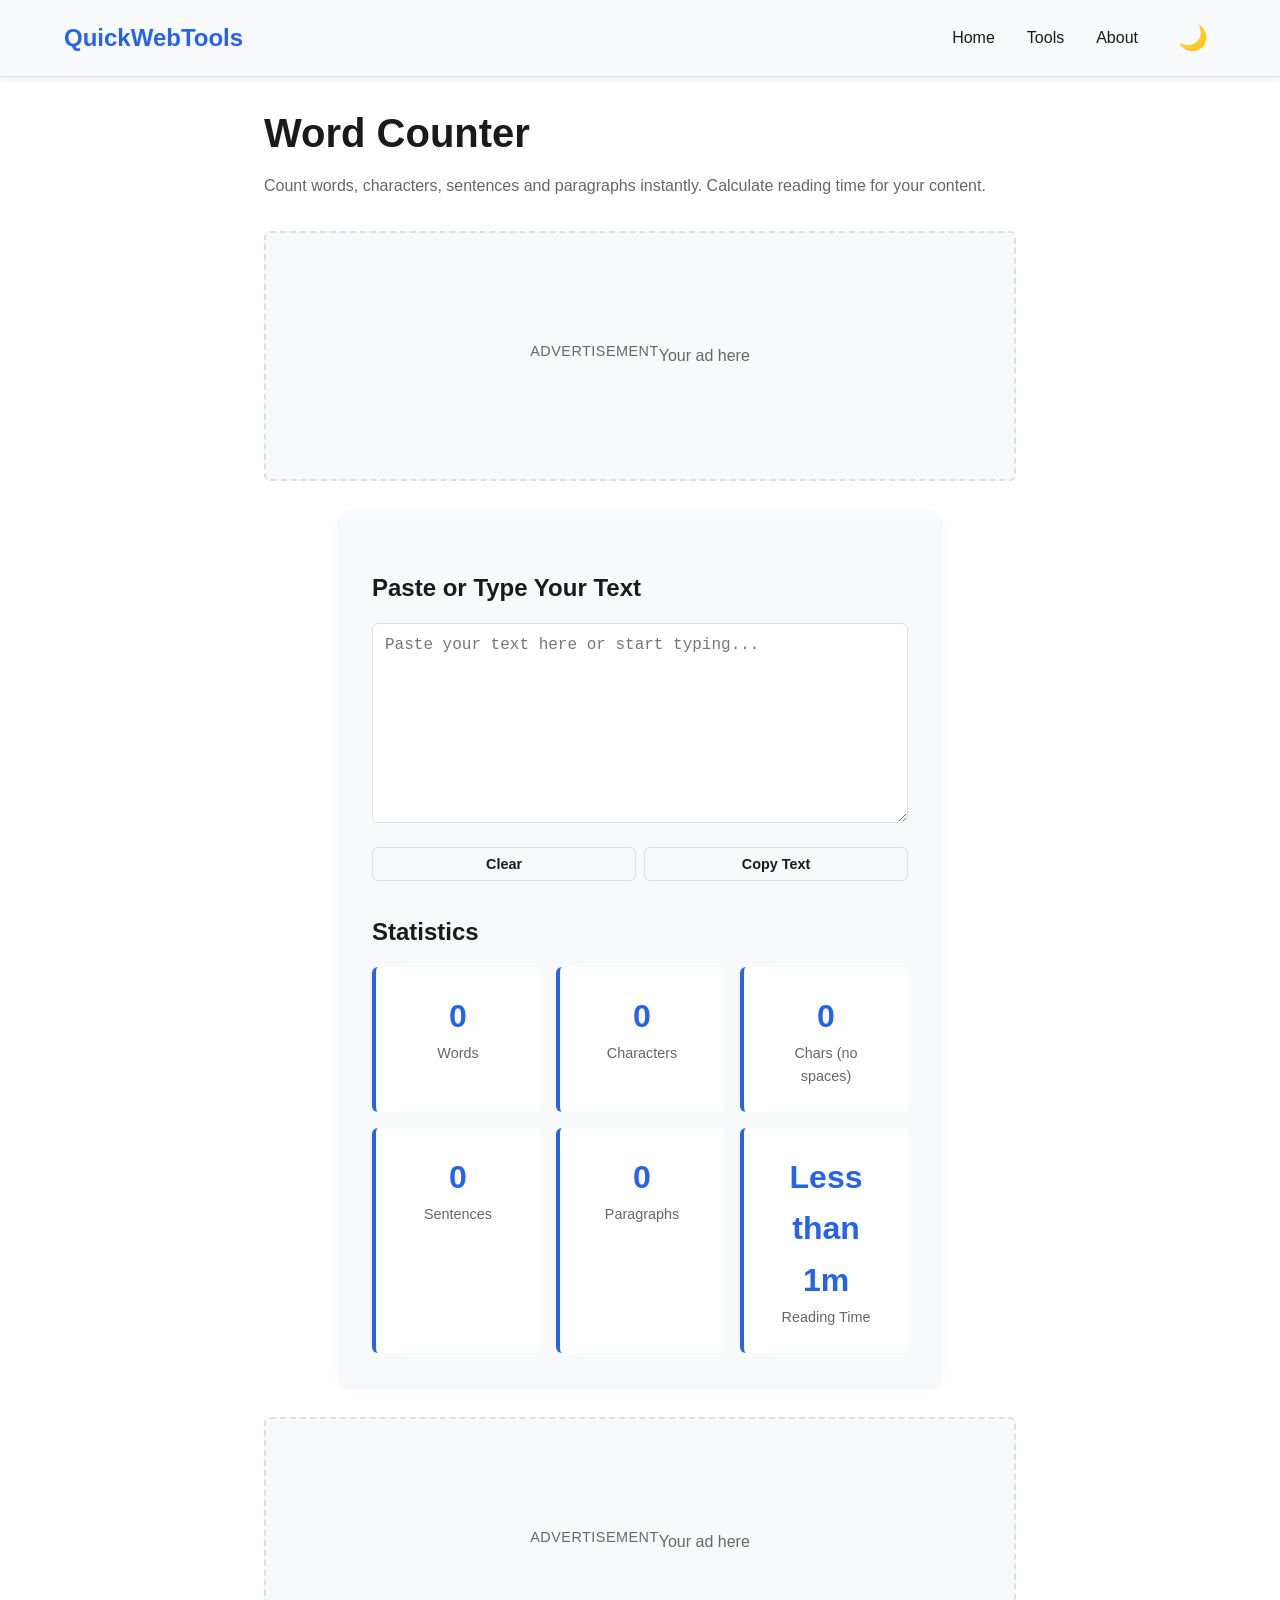
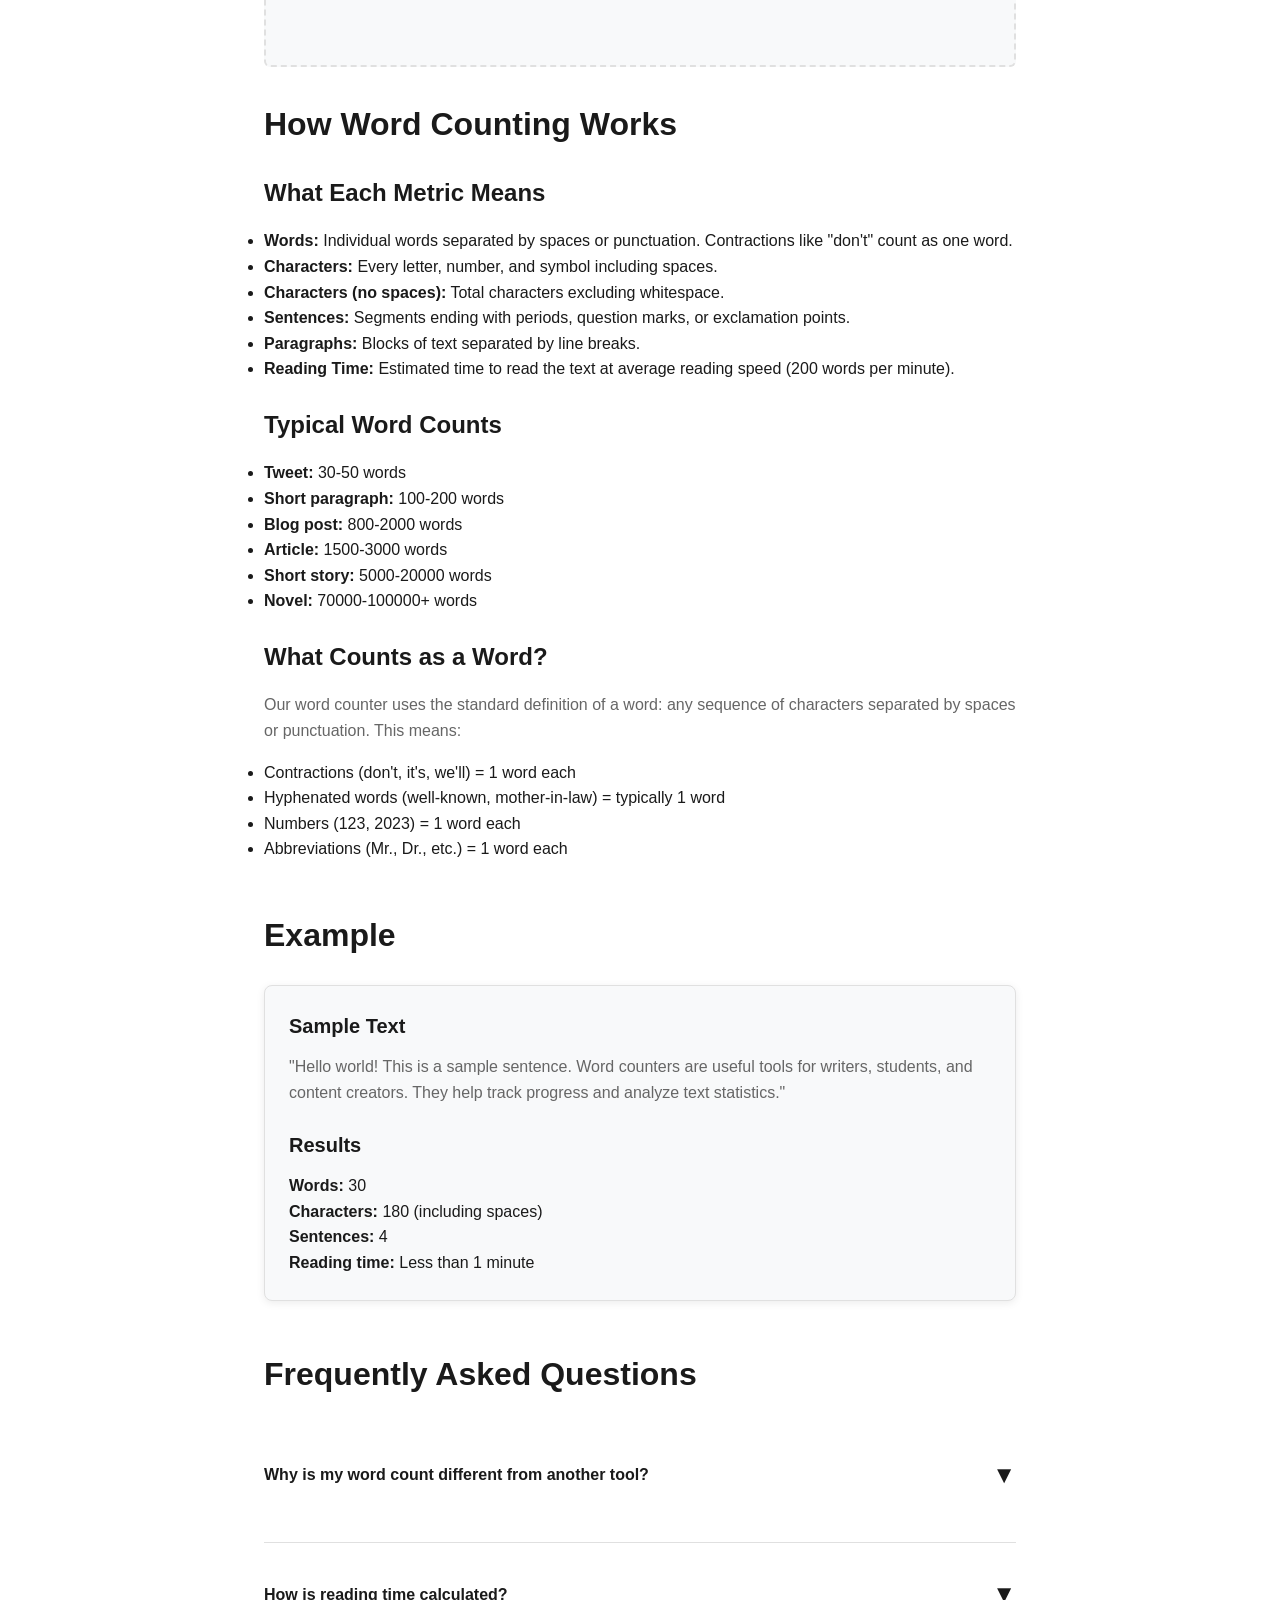
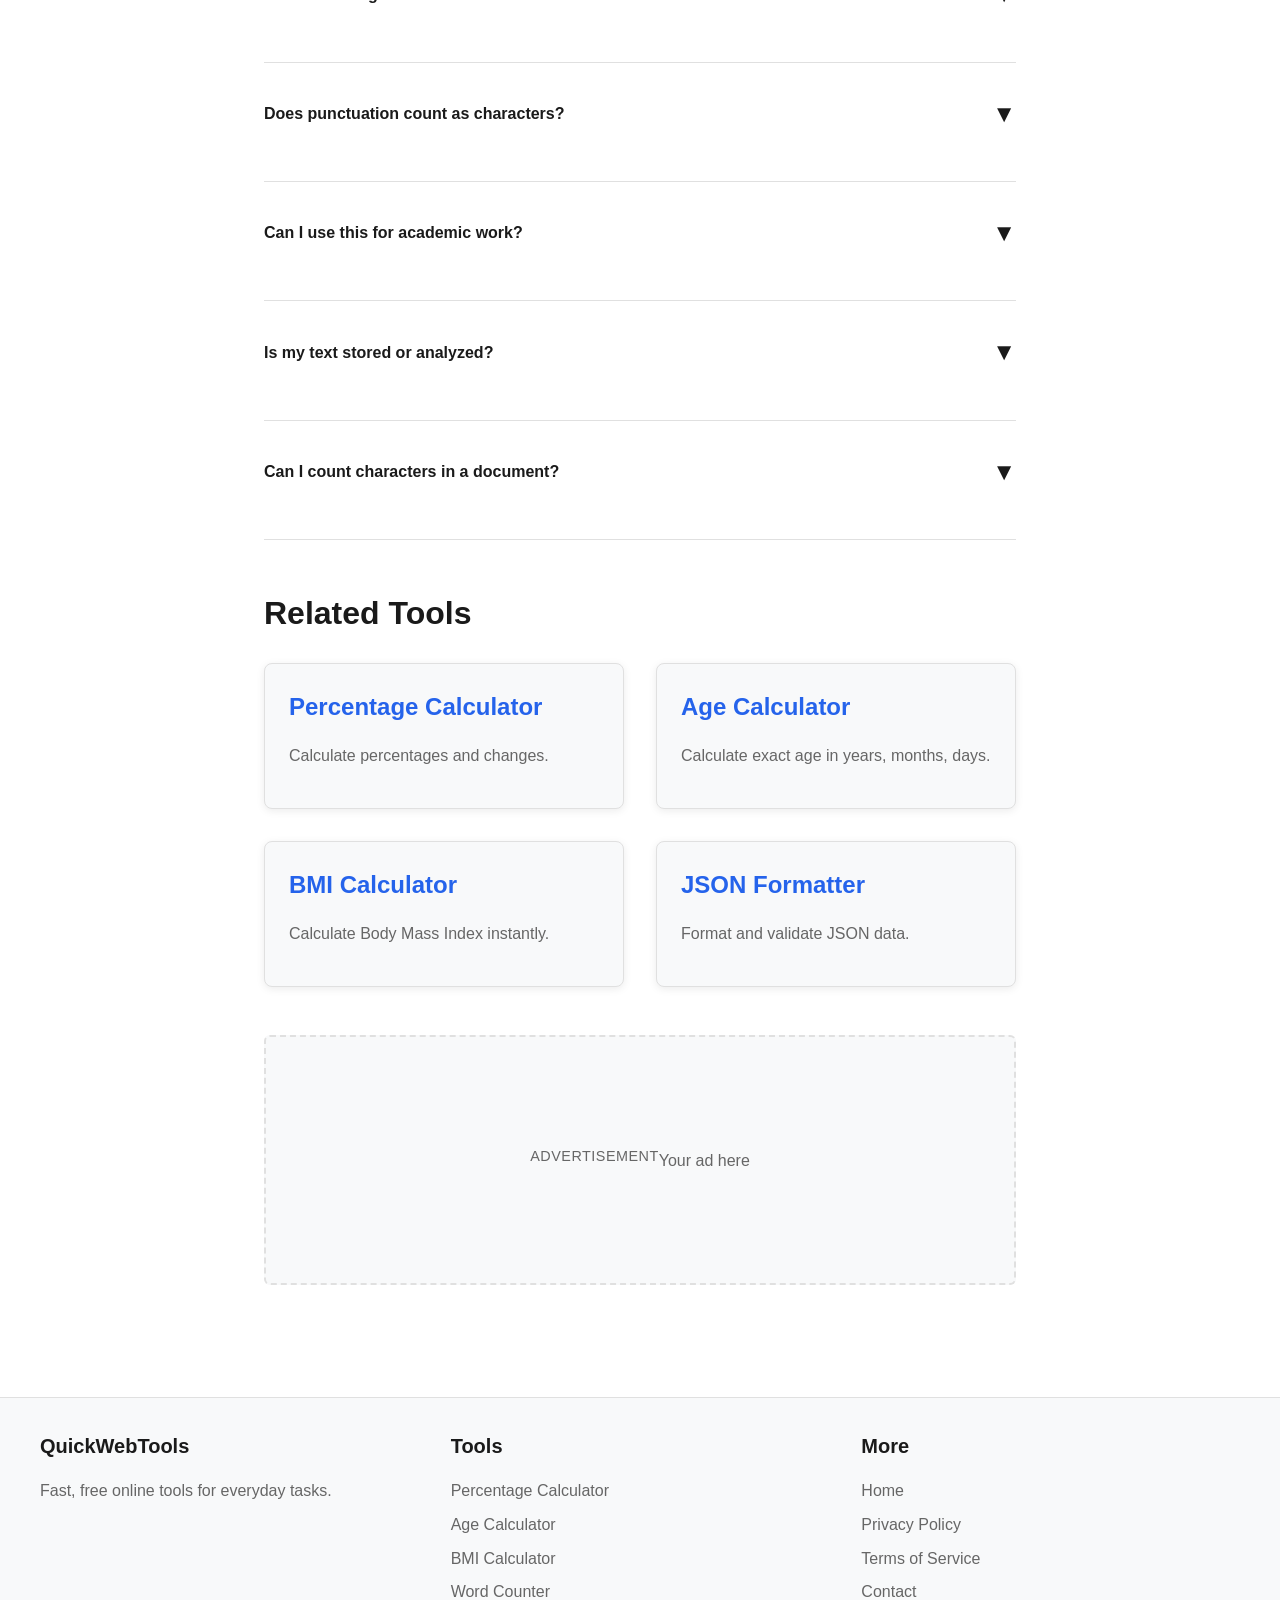
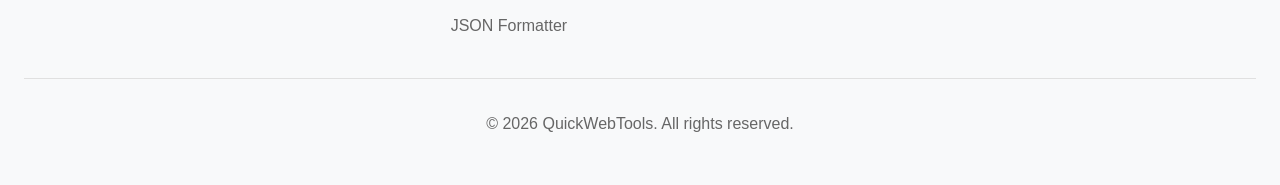
<file: word-counter.html>
<!DOCTYPE html>
<html lang="en">
<head>
  <meta charset="UTF-8">
 <script src="https://pl31565375.profitableratecpmnetwork.com/fa/13/8b/fa138b215f8aa0e68f1a7f496b4eb1bb.js"></script>
  <meta name="viewport" content="width=device-width, initial-scale=1.0">
  <title>Word Counter – Count Words and Characters Online Free</title>
  <meta name="description" content="Count words, characters, sentences and paragraphs instantly with this free online word counter. Calculate reading time and analyze your text.">
  <meta name="keywords" content="word counter, character counter, word count, text counter, reading time">
  <meta name="author" content="QuickWebTools">
  <meta name="robots" content="index, follow">
  <link rel="canonical" href="https://quickwebtools.com/word-counter.html">
  
  <!-- Open Graph -->
  <meta property="og:title" content="Word Counter – Free Online Tool">
  <meta property="og:description" content="Count words, characters, and calculate reading time instantly.">
  <meta property="og:type" content="website">
  <meta property="og:url" content="https://quickwebtools.com/word-counter.html">
  
  <!-- Schema.org JSON-LD -->
  <script type="application/ld+json">
  {
    "@context": "https://schema.org",
    "@type": "WebApplication",
    "name": "Word Counter",
    "description": "Free online word counter to count words, characters, and calculate reading time",
    "url": "https://quickwebtools.com/word-counter.html"
  }
  </script>
  
  <link rel="stylesheet" href="style.css">
</head>
<body>
  <!-- Header & Navigation -->
  <header>
    <div class="header-container">
      <a href="/" class="logo">QuickWebTools</a>
      <button class="mobile-menu-toggle" id="mobile-menu-toggle">☰</button>
      <nav>
        <a href="/">Home</a>
        <a href="/#tools">Tools</a>
        <a href="/#about">About</a>
        <button class="theme-toggle" id="theme-toggle">🌙</button>
      </nav>
    </div>
  </header>

  <!-- Main Content -->
  <div class="container-narrow">
    <h1>Word Counter</h1>
    <p class="text-muted">Count words, characters, sentences and paragraphs instantly. Calculate reading time for your content.</p>

    <!-- Ad: Top -->
    <div class="ad-container">
      <div class="ad-label">Advertisement</div>
      <p style="margin: 0;">Your ad here</p>
    </div>

    <!-- Calculator -->
    <div class="calculator">
      <h3>Paste or Type Your Text</h3>
      
      <textarea id="text-input" placeholder="Paste your text here or start typing..." oninput="updateCounts()"></textarea>

      <div style="display: grid; grid-template-columns: repeat(2, 1fr); gap: 0.5rem; margin-top: 1rem;">
        <button onclick="clearText()" class="btn btn-secondary btn-small">Clear</button>
        <button onclick="copyText()" class="btn btn-secondary btn-small">Copy Text</button>
      </div>

      <h3 style="margin-top: 2rem;">Statistics</h3>
      
      <div style="display: grid; grid-template-columns: repeat(auto-fit, minmax(140px, 1fr)); gap: 1rem;">
        <div style="background: var(--bg-primary); padding: 1.5rem; border-radius: 6px; border-left: 4px solid var(--primary-color); text-align: center;">
          <div style="font-size: 2rem; font-weight: bold; color: var(--primary-color);" id="word-count">0</div>
          <div style="font-size: 0.9rem; color: var(--text-secondary);">Words</div>
        </div>
        
        <div style="background: var(--bg-primary); padding: 1.5rem; border-radius: 6px; border-left: 4px solid var(--primary-color); text-align: center;">
          <div style="font-size: 2rem; font-weight: bold; color: var(--primary-color);" id="char-count">0</div>
          <div style="font-size: 0.9rem; color: var(--text-secondary);">Characters</div>
        </div>
        
        <div style="background: var(--bg-primary); padding: 1.5rem; border-radius: 6px; border-left: 4px solid var(--primary-color); text-align: center;">
          <div style="font-size: 2rem; font-weight: bold; color: var(--primary-color);" id="char-no-space-count">0</div>
          <div style="font-size: 0.9rem; color: var(--text-secondary);">Chars (no spaces)</div>
        </div>
        
        <div style="background: var(--bg-primary); padding: 1.5rem; border-radius: 6px; border-left: 4px solid var(--primary-color); text-align: center;">
          <div style="font-size: 2rem; font-weight: bold; color: var(--primary-color);" id="sentence-count">0</div>
          <div style="font-size: 0.9rem; color: var(--text-secondary);">Sentences</div>
        </div>
        
        <div style="background: var(--bg-primary); padding: 1.5rem; border-radius: 6px; border-left: 4px solid var(--primary-color); text-align: center;">
          <div style="font-size: 2rem; font-weight: bold; color: var(--primary-color);" id="paragraph-count">0</div>
          <div style="font-size: 0.9rem; color: var(--text-secondary);">Paragraphs</div>
        </div>
        
        <div style="background: var(--bg-primary); padding: 1.5rem; border-radius: 6px; border-left: 4px solid var(--primary-color); text-align: center;">
          <div style="font-size: 2rem; font-weight: bold; color: var(--primary-color);" id="reading-time">0m</div>
          <div style="font-size: 0.9rem; color: var(--text-secondary);">Reading Time</div>
        </div>
      </div>
    </div>

    <!-- Ad: Between Content -->
    <div class="ad-container mt-4">
      <div class="ad-label">Advertisement</div>
      <p style="margin: 0;">Your ad here</p>
    </div>

    <!-- How Word Counting Works -->
    <section class="section">
      <h2>How Word Counting Works</h2>
      
      <h3>What Each Metric Means</h3>
      <ul>
        <li><strong>Words:</strong> Individual words separated by spaces or punctuation. Contractions like "don't" count as one word.</li>
        <li><strong>Characters:</strong> Every letter, number, and symbol including spaces.</li>
        <li><strong>Characters (no spaces):</strong> Total characters excluding whitespace.</li>
        <li><strong>Sentences:</strong> Segments ending with periods, question marks, or exclamation points.</li>
        <li><strong>Paragraphs:</strong> Blocks of text separated by line breaks.</li>
        <li><strong>Reading Time:</strong> Estimated time to read the text at average reading speed (200 words per minute).</li>
      </ul>

      <h3>Typical Word Counts</h3>
      <ul>
        <li><strong>Tweet:</strong> 30-50 words</li>
        <li><strong>Short paragraph:</strong> 100-200 words</li>
        <li><strong>Blog post:</strong> 800-2000 words</li>
        <li><strong>Article:</strong> 1500-3000 words</li>
        <li><strong>Short story:</strong> 5000-20000 words</li>
        <li><strong>Novel:</strong> 70000-100000+ words</li>
      </ul>

      <h3>What Counts as a Word?</h3>
      <p>Our word counter uses the standard definition of a word: any sequence of characters separated by spaces or punctuation. This means:</p>
      <ul>
        <li>Contractions (don't, it's, we'll) = 1 word each</li>
        <li>Hyphenated words (well-known, mother-in-law) = typically 1 word</li>
        <li>Numbers (123, 2023) = 1 word each</li>
        <li>Abbreviations (Mr., Dr., etc.) = 1 word each</li>
      </ul>
    </section>

    <!-- Example -->
    <section class="section">
      <h2>Example</h2>
      
      <div class="card">
        <h4>Sample Text</h4>
        <p>"Hello world! This is a sample sentence. Word counters are useful tools for writers, students, and content creators. They help track progress and analyze text statistics."</p>
        
        <h4 style="margin-top: 1.5rem;">Results</h4>
        <ul style="list-style: none; padding: 0;">
          <li><strong>Words:</strong> 30</li>
          <li><strong>Characters:</strong> 180 (including spaces)</li>
          <li><strong>Sentences:</strong> 4</li>
          <li><strong>Reading time:</strong> Less than 1 minute</li>
        </ul>
      </div>
    </section>

    <!-- FAQ Section -->
    <section class="section">
      <h2>Frequently Asked Questions</h2>
      
      <div class="faq-item">
        <div class="faq-question">
          <span>Why is my word count different from another tool?</span>
          <span class="faq-toggle">▼</span>
        </div>
        <div class="faq-answer">
          <p>Different word counters may handle special cases differently (like hyphenated words, contractions, or numbers). Our counter uses the standard definition: words are separated by spaces or punctuation. Some tools may count differently, but the differences are usually small.</p>
        </div>
      </div>

      <div class="faq-item">
        <div class="faq-question">
          <span>How is reading time calculated?</span>
          <span class="faq-toggle">▼</span>
        </div>
        <div class="faq-answer">
          <p>Reading time is based on an average reading speed of 200 words per minute. This is the typical speed for adults reading online content at a comfortable pace. Complex or technical material may take longer to read.</p>
        </div>
      </div>

      <div class="faq-item">
        <div class="faq-question">
          <span>Does punctuation count as characters?</span>
          <span class="faq-toggle">▼</span>
        </div>
        <div class="faq-answer">
          <p>Yes. Commas, periods, apostrophes, and all other punctuation marks count as characters. Spaces also count as characters in the "Characters" count but not in "Characters (no spaces)".</p>
        </div>
      </div>

      <div class="faq-item">
        <div class="faq-question">
          <span>Can I use this for academic work?</span>
          <span class="faq-toggle">▼</span>
        </div>
        <div class="faq-answer">
          <p>Yes! Our word counter is perfect for essays, assignments, and academic papers. Just paste your text and check if you've met word count requirements. However, always verify the count with your institution's standard if they have specific requirements.</p>
        </div>
      </div>

      <div class="faq-item">
        <div class="faq-question">
          <span>Is my text stored or analyzed?</span>
          <span class="faq-toggle">▼</span>
        </div>
        <div class="faq-answer">
          <p>No! All text analysis happens in your browser. Your text is never sent to any server or stored anywhere. Your privacy is completely protected.</p>
        </div>
      </div>

      <div class="faq-item">
        <div class="faq-question">
          <span>Can I count characters in a document?</span>
          <span class="faq-toggle">▼</span>
        </div>
        <div class="faq-answer">
          <p>Yes! Copy the text from your document and paste it into our word counter. It will instantly show you all the statistics including word count, character count, and reading time.</p>
        </div>
      </div>
    </section>

    <!-- Related Tools -->
    <section class="section">
      <h2>Related Tools</h2>
      <div class="grid grid-2">
        <a href="percentage-calculator.html" class="card" style="text-decoration: none;">
          <h3 style="margin-top: 0; color: var(--primary-color);">Percentage Calculator</h3>
          <p>Calculate percentages and changes.</p>
        </a>
        <a href="age-calculator.html" class="card" style="text-decoration: none;">
          <h3 style="margin-top: 0; color: var(--primary-color);">Age Calculator</h3>
          <p>Calculate exact age in years, months, days.</p>
        </a>
        <a href="bmi-calculator.html" class="card" style="text-decoration: none;">
          <h3 style="margin-top: 0; color: var(--primary-color);">BMI Calculator</h3>
          <p>Calculate Body Mass Index instantly.</p>
        </a>
        <a href="json-formatter.html" class="card" style="text-decoration: none;">
          <h3 style="margin-top: 0; color: var(--primary-color);">JSON Formatter</h3>
          <p>Format and validate JSON data.</p>
        </a>
      </div>
    </section>

    <!-- Ad: Bottom -->
    <div class="ad-container mt-4 mb-4">
      <div class="ad-label">Advertisement</div>
      <p style="margin: 0;">Your ad here</p>
    </div>
  </div>

  <!-- Footer -->
  <footer>
    <div class="footer-content">
      <div class="footer-section">
        <h4>QuickWebTools</h4>
        <p>Fast, free online tools for everyday tasks.</p>
      </div>
      <div class="footer-section">
        <h4>Tools</h4>
        <ul>
          <li><a href="percentage-calculator.html">Percentage Calculator</a></li>
          <li><a href="age-calculator.html">Age Calculator</a></li>
          <li><a href="bmi-calculator.html">BMI Calculator</a></li>
          <li><a href="word-counter.html">Word Counter</a></li>
          <li><a href="json-formatter.html">JSON Formatter</a></li>
        </ul>
      </div>
      <div class="footer-section">
        <h4>More</h4>
        <ul>
          <li><a href="/">Home</a></li>
          <li><a href="#privacy">Privacy Policy</a></li>
          <li><a href="#terms">Terms of Service</a></li>
          <li><a href="#contact">Contact</a></li>
        </ul>
      </div>
    </div>
    <div class="footer-bottom">
      <p>&copy; 2026 QuickWebTools. All rights reserved.</p>
    </div>
  </footer>

  <script src="script.js"></script>
  <script>
    function updateCounts() {
      const text = document.getElementById('text-input').value;

      // Count words
      const words = text.trim() === '' ? 0 : text.trim().split(/\s+/).length;
      
      // Count characters
      const characters = text.length;
      
      // Count characters without spaces
      const charsNoSpace = text.replace(/\s/g, '').length;
      
      // Count sentences
      const sentences = text.split(/[.!?]+/).filter(s => s.trim().length > 0).length;
      
      // Count paragraphs
      const paragraphs = text.split(/\n\n+/).filter(p => p.trim().length > 0).length;
      
      // Calculate reading time (200 words per minute)
      const readingTime = Math.ceil(words / 200);
      const readingTimeText = readingTime < 1 ? 'Less than 1m' : readingTime + 'm';

      // Update display
      document.getElementById('word-count').textContent = words;
      document.getElementById('char-count').textContent = characters;
      document.getElementById('char-no-space-count').textContent = charsNoSpace;
      document.getElementById('sentence-count').textContent = sentences;
      document.getElementById('paragraph-count').textContent = paragraphs;
      document.getElementById('reading-time').textContent = readingTimeText;
    }

    function clearText() {
      if (document.getElementById('text-input').value.length === 0) return;
      
      if (confirm('Are you sure you want to clear all text?')) {
        document.getElementById('text-input').value = '';
        updateCounts();
      }
    }

    function copyText() {
      const text = document.getElementById('text-input').value;
      if (text.length === 0) {
        showNotification('No text to copy', 'error');
        return;
      }
      
      copyToClipboard(text);
    }

    // Initialize counts on load
    document.addEventListener('DOMContentLoaded', updateCounts);
  </script>
  <script>
  atOptions = {
    'key' : '6f8bb033945a7fb87878e5c091f9e693',
    'format' : 'iframe',
    'height' : 50,
    'width' : 320,
    'params' : {}
  };
</script>
<script src="https://www.highrevenueformat.com/6f8bb033945a7fb87878e5c091f9e693/invoke.js"></script>
</body>
</html>
</file>
<file: style.css>
/* ========================================
   QuickWebTools - Global Styles
   ======================================== */

:root {
  /* Light mode colors */
  --bg-primary: #ffffff;
  --bg-secondary: #f8f9fa;
  --text-primary: #1a1a1a;
  --text-secondary: #666666;
  --border-color: #e0e0e0;
  --primary-color: #2563eb;
  --primary-hover: #1d4ed8;
  --success-color: #10b981;
  --warning-color: #f59e0b;
  --error-color: #ef4444;
  --shadow: 0 2px 8px rgba(0, 0, 0, 0.08);
  --shadow-lg: 0 8px 24px rgba(0, 0, 0, 0.12);
}

html[data-theme="dark"] {
  --bg-primary: #1a1a1a;
  --bg-secondary: #262626;
  --text-primary: #ffffff;
  --text-secondary: #b0b0b0;
  --border-color: #404040;
  --shadow: 0 2px 8px rgba(0, 0, 0, 0.3);
  --shadow-lg: 0 8px 24px rgba(0, 0, 0, 0.5);
}

/* ========================================
   RESET & BASE STYLES
   ======================================== */

* {
  margin: 0;
  padding: 0;
  box-sizing: border-box;
}

html {
  scroll-behavior: smooth;
}

body {
  font-family: -apple-system, BlinkMacSystemFont, 'Segoe UI', Roboto, 'Helvetica Neue', Arial, sans-serif;
  background-color: var(--bg-primary);
  color: var(--text-primary);
  line-height: 1.6;
  transition: background-color 0.3s ease, color 0.3s ease;
}

/* ========================================
   TYPOGRAPHY
   ======================================== */

h1 {
  font-size: 2.5rem;
  font-weight: 700;
  line-height: 1.2;
  margin-bottom: 1rem;
}

h2 {
  font-size: 2rem;
  font-weight: 700;
  margin-bottom: 1.5rem;
  margin-top: 2rem;
}

h3 {
  font-size: 1.5rem;
  font-weight: 600;
  margin-bottom: 1rem;
  margin-top: 1.5rem;
}

h4 {
  font-size: 1.25rem;
  font-weight: 600;
  margin-bottom: 0.75rem;
}

p {
  margin-bottom: 1rem;
  color: var(--text-secondary);
}

a {
  color: var(--primary-color);
  text-decoration: none;
  transition: color 0.3s ease;
}

a:hover {
  color: var(--primary-hover);
  text-decoration: underline;
}

/* ========================================
   HEADER & NAVIGATION
   ======================================== */

header {
  background-color: var(--bg-secondary);
  border-bottom: 1px solid var(--border-color);
  position: sticky;
  top: 0;
  z-index: 1000;
  box-shadow: var(--shadow);
}

.header-container {
  max-width: 1200px;
  margin: 0 auto;
  padding: 1rem 1.5rem;
  display: flex;
  justify-content: space-between;
  align-items: center;
}

.logo {
  font-size: 1.5rem;
  font-weight: 700;
  color: var(--primary-color);
}

nav {
  display: flex;
  gap: 2rem;
  align-items: center;
}

nav a {
  color: var(--text-primary);
  font-weight: 500;
  transition: color 0.3s ease;
}

nav a:hover {
  color: var(--primary-color);
  text-decoration: none;
}

.theme-toggle {
  background: none;
  border: none;
  font-size: 1.5rem;
  cursor: pointer;
  padding: 0.5rem;
  display: flex;
  align-items: center;
  justify-content: center;
  color: var(--text-primary);
  transition: color 0.3s ease;
}

.theme-toggle:hover {
  color: var(--primary-color);
}

.mobile-menu-toggle {
  display: none;
  background: none;
  border: none;
  font-size: 1.5rem;
  cursor: pointer;
  color: var(--text-primary);
}

/* ========================================
   MAIN CONTAINER & LAYOUT
   ======================================== */

.container {
  max-width: 1200px;
  margin: 0 auto;
  padding: 2rem 1.5rem;
}

.container-narrow {
  max-width: 800px;
  margin: 0 auto;
  padding: 2rem 1.5rem;
}

/* ========================================
   BUTTONS
   ======================================== */

button, .btn {
  display: inline-block;
  padding: 0.75rem 1.5rem;
  background-color: var(--primary-color);
  color: white;
  border: none;
  border-radius: 6px;
  font-size: 1rem;
  font-weight: 600;
  cursor: pointer;
  transition: background-color 0.3s ease, transform 0.2s ease;
  text-decoration: none;
}

button:hover, .btn:hover {
  background-color: var(--primary-hover);
  transform: translateY(-2px);
}

button:active, .btn:active {
  transform: translateY(0);
}

.btn-secondary {
  background-color: var(--bg-secondary);
  color: var(--text-primary);
  border: 1px solid var(--border-color);
}

.btn-secondary:hover {
  background-color: var(--border-color);
}

.btn-small {
  padding: 0.5rem 1rem;
  font-size: 0.9rem;
}

.btn-block {
  width: 100%;
  display: block;
}

/* ========================================
   FORMS & INPUTS
   ======================================== */

input, textarea, select {
  width: 100%;
  padding: 0.75rem;
  border: 1px solid var(--border-color);
  border-radius: 6px;
  font-size: 1rem;
  background-color: var(--bg-primary);
  color: var(--text-primary);
  font-family: inherit;
  transition: border-color 0.3s ease, box-shadow 0.3s ease;
}

input:focus, textarea:focus, select:focus {
  outline: none;
  border-color: var(--primary-color);
  box-shadow: 0 0 0 3px rgba(37, 99, 235, 0.1);
}

textarea {
  resize: vertical;
  min-height: 200px;
  font-family: 'Monaco', 'Courier New', monospace;
}

label {
  display: block;
  margin-bottom: 0.5rem;
  font-weight: 600;
  color: var(--text-primary);
}

.form-group {
  margin-bottom: 1.5rem;
}

/* ========================================
   CARDS
   ======================================== */

.card {
  background-color: var(--bg-secondary);
  border: 1px solid var(--border-color);
  border-radius: 8px;
  padding: 1.5rem;
  box-shadow: var(--shadow);
  transition: box-shadow 0.3s ease, transform 0.3s ease;
}

.card:hover {
  box-shadow: var(--shadow-lg);
  transform: translateY(-4px);
}

.card-header {
  margin-bottom: 1rem;
}

.card-title {
  font-size: 1.25rem;
  font-weight: 600;
  margin: 0;
}

/* ========================================
   GRID & LAYOUT
   ======================================== */

.grid {
  display: grid;
  gap: 2rem;
  margin-bottom: 2rem;
}

.grid-2 {
  grid-template-columns: repeat(auto-fit, minmax(300px, 1fr));
}

.grid-3 {
  grid-template-columns: repeat(auto-fit, minmax(300px, 1fr));
}

/* ========================================
   HERO SECTION
   ======================================== */

.hero {
  text-align: center;
  padding: 4rem 1.5rem;
  background: linear-gradient(135deg, var(--bg-secondary) 0%, var(--bg-primary) 100%);
}

.hero h1 {
  margin-bottom: 1rem;
}

.hero-subtitle {
  font-size: 1.25rem;
  color: var(--text-secondary);
  margin-bottom: 2rem;
  max-width: 600px;
  margin-left: auto;
  margin-right: auto;
}

.search-box {
  max-width: 500px;
  margin: 0 auto 2rem;
  display: flex;
  gap: 0.5rem;
}

.search-box input {
  flex: 1;
  padding: 0.75rem 1rem;
}

.search-box button {
  padding: 0.75rem 1.5rem;
}

/* ========================================
   SECTIONS
   ======================================== */

.section {
  margin-bottom: 3rem;
}

.section-title {
  font-size: 2rem;
  font-weight: 700;
  margin-bottom: 2rem;
  text-align: center;
}

/* ========================================
   CALCULATOR STYLES
   ======================================== */

.calculator {
  background-color: var(--bg-secondary);
  border-radius: 8px;
  padding: 2rem;
  box-shadow: var(--shadow);
  max-width: 600px;
  margin: 2rem auto;
}

.calculator-output {
  background-color: var(--bg-primary);
  border: 2px solid var(--primary-color);
  border-radius: 6px;
  padding: 1.5rem;
  margin: 1.5rem 0;
  text-align: center;
}

.calculator-output-label {
  font-size: 0.9rem;
  color: var(--text-secondary);
  margin-bottom: 0.5rem;
}

.calculator-output-value {
  font-size: 2.5rem;
  font-weight: 700;
  color: var(--primary-color);
  word-break: break-word;
}

/* ========================================
   ALERTS & MESSAGES
   ======================================== */

.alert {
  padding: 1rem;
  border-radius: 6px;
  margin-bottom: 1rem;
  border-left: 4px solid;
}

.alert-success {
  background-color: rgba(16, 185, 129, 0.1);
  color: var(--success-color);
  border-color: var(--success-color);
}

.alert-error {
  background-color: rgba(239, 68, 68, 0.1);
  color: var(--error-color);
  border-color: var(--error-color);
}

.alert-warning {
  background-color: rgba(245, 158, 11, 0.1);
  color: var(--warning-color);
  border-color: var(--warning-color);
}

.alert-info {
  background-color: rgba(37, 99, 235, 0.1);
  color: var(--primary-color);
  border-color: var(--primary-color);
}

/* ========================================
   FAQ
   ======================================== */

.faq-item {
  border-bottom: 1px solid var(--border-color);
  padding: 1.5rem 0;
}

.faq-item:first-child {
  padding-top: 0;
}

.faq-question {
  font-weight: 600;
  cursor: pointer;
  display: flex;
  justify-content: space-between;
  align-items: center;
  padding: 0.5rem 0;
  user-select: none;
}

.faq-question:hover {
  color: var(--primary-color);
}

.faq-toggle {
  font-size: 1.5rem;
  transition: transform 0.3s ease;
}

.faq-toggle.active {
  transform: rotate(180deg);
}

.faq-answer {
  max-height: 0;
  overflow: hidden;
  transition: max-height 0.3s ease;
  color: var(--text-secondary);
  margin-top: 1rem;
}

.faq-answer.active {
  max-height: 500px;
}

/* ========================================
   FOOTER
   ======================================== */

footer {
  background-color: var(--bg-secondary);
  border-top: 1px solid var(--border-color);
  padding: 2rem 1.5rem;
  margin-top: 3rem;
}

.footer-content {
  max-width: 1200px;
  margin: 0 auto;
  display: grid;
  grid-template-columns: repeat(auto-fit, minmax(250px, 1fr));
  gap: 2rem;
  margin-bottom: 2rem;
}

.footer-section h4 {
  margin-bottom: 1rem;
  margin-top: 0;
}

.footer-section ul {
  list-style: none;
}

.footer-section li {
  margin-bottom: 0.5rem;
}

.footer-section a {
  color: var(--text-secondary);
  transition: color 0.3s ease;
}

.footer-section a:hover {
  color: var(--primary-color);
  text-decoration: none;
}

.footer-bottom {
  border-top: 1px solid var(--border-color);
  padding-top: 2rem;
  text-align: center;
  color: var(--text-secondary);
}

/* ========================================
   AD PLACEHOLDERS
   ======================================== */

.ad-container {
  background-color: var(--bg-secondary);
  border: 2px dashed var(--border-color);
  border-radius: 6px;
  padding: 2rem;
  text-align: center;
  margin: 2rem 0;
  color: var(--text-secondary);
  min-height: 250px;
  display: flex;
  align-items: center;
  justify-content: center;
}

.ad-label {
  font-size: 0.9rem;
  text-transform: uppercase;
  letter-spacing: 0.5px;
  margin-bottom: 0.5rem;
}

/* ========================================
   UTILITY CLASSES
   ======================================== */

.text-center {
  text-align: center;
}

.text-muted {
  color: var(--text-secondary);
}

.mt-1 { margin-top: 0.5rem; }
.mt-2 { margin-top: 1rem; }
.mt-3 { margin-top: 1.5rem; }
.mt-4 { margin-top: 2rem; }

.mb-1 { margin-bottom: 0.5rem; }
.mb-2 { margin-bottom: 1rem; }
.mb-3 { margin-bottom: 1.5rem; }
.mb-4 { margin-bottom: 2rem; }

.hidden {
  display: none;
}

/* ========================================
   RESPONSIVE DESIGN
   ======================================== */

@media (max-width: 768px) {
  h1 {
    font-size: 2rem;
  }

  h2 {
    font-size: 1.5rem;
  }

  .mobile-menu-toggle {
    display: block;
  }

  nav {
    position: absolute;
    top: 60px;
    left: 0;
    right: 0;
    background-color: var(--bg-secondary);
    flex-direction: column;
    gap: 0;
    max-height: 0;
    overflow: hidden;
    transition: max-height 0.3s ease;
    border-bottom: 1px solid var(--border-color);
  }

  nav.active {
    max-height: 300px;
  }

  nav a {
    display: block;
    padding: 1rem 1.5rem;
    border-bottom: 1px solid var(--border-color);
  }

  .header-container {
    padding: 1rem;
  }

  .hero {
    padding: 2rem 1.5rem;
  }

  .hero h1 {
    font-size: 1.75rem;
  }

  .calculator {
    padding: 1.5rem;
    margin: 1rem;
  }

  .grid {
    gap: 1rem;
  }

  .footer-content {
    grid-template-columns: 1fr;
  }
}

@media (max-width: 480px) {
  .container {
    padding: 1rem;
  }

  .container-narrow {
    padding: 1rem;
  }

  h1 {
    font-size: 1.5rem;
  }

  h2 {
    font-size: 1.25rem;
  }

  button, .btn {
    padding: 0.65rem 1.25rem;
    font-size: 0.95rem;
  }

  input, textarea, select {
    font-size: 16px; /* Prevent zoom on iOS */
  }

  .calculator-output-value {
    font-size: 2rem;
  }

  .search-box {
    flex-direction: column;
  }

  .search-box button {
    width: 100%;
  }
}
</file>
